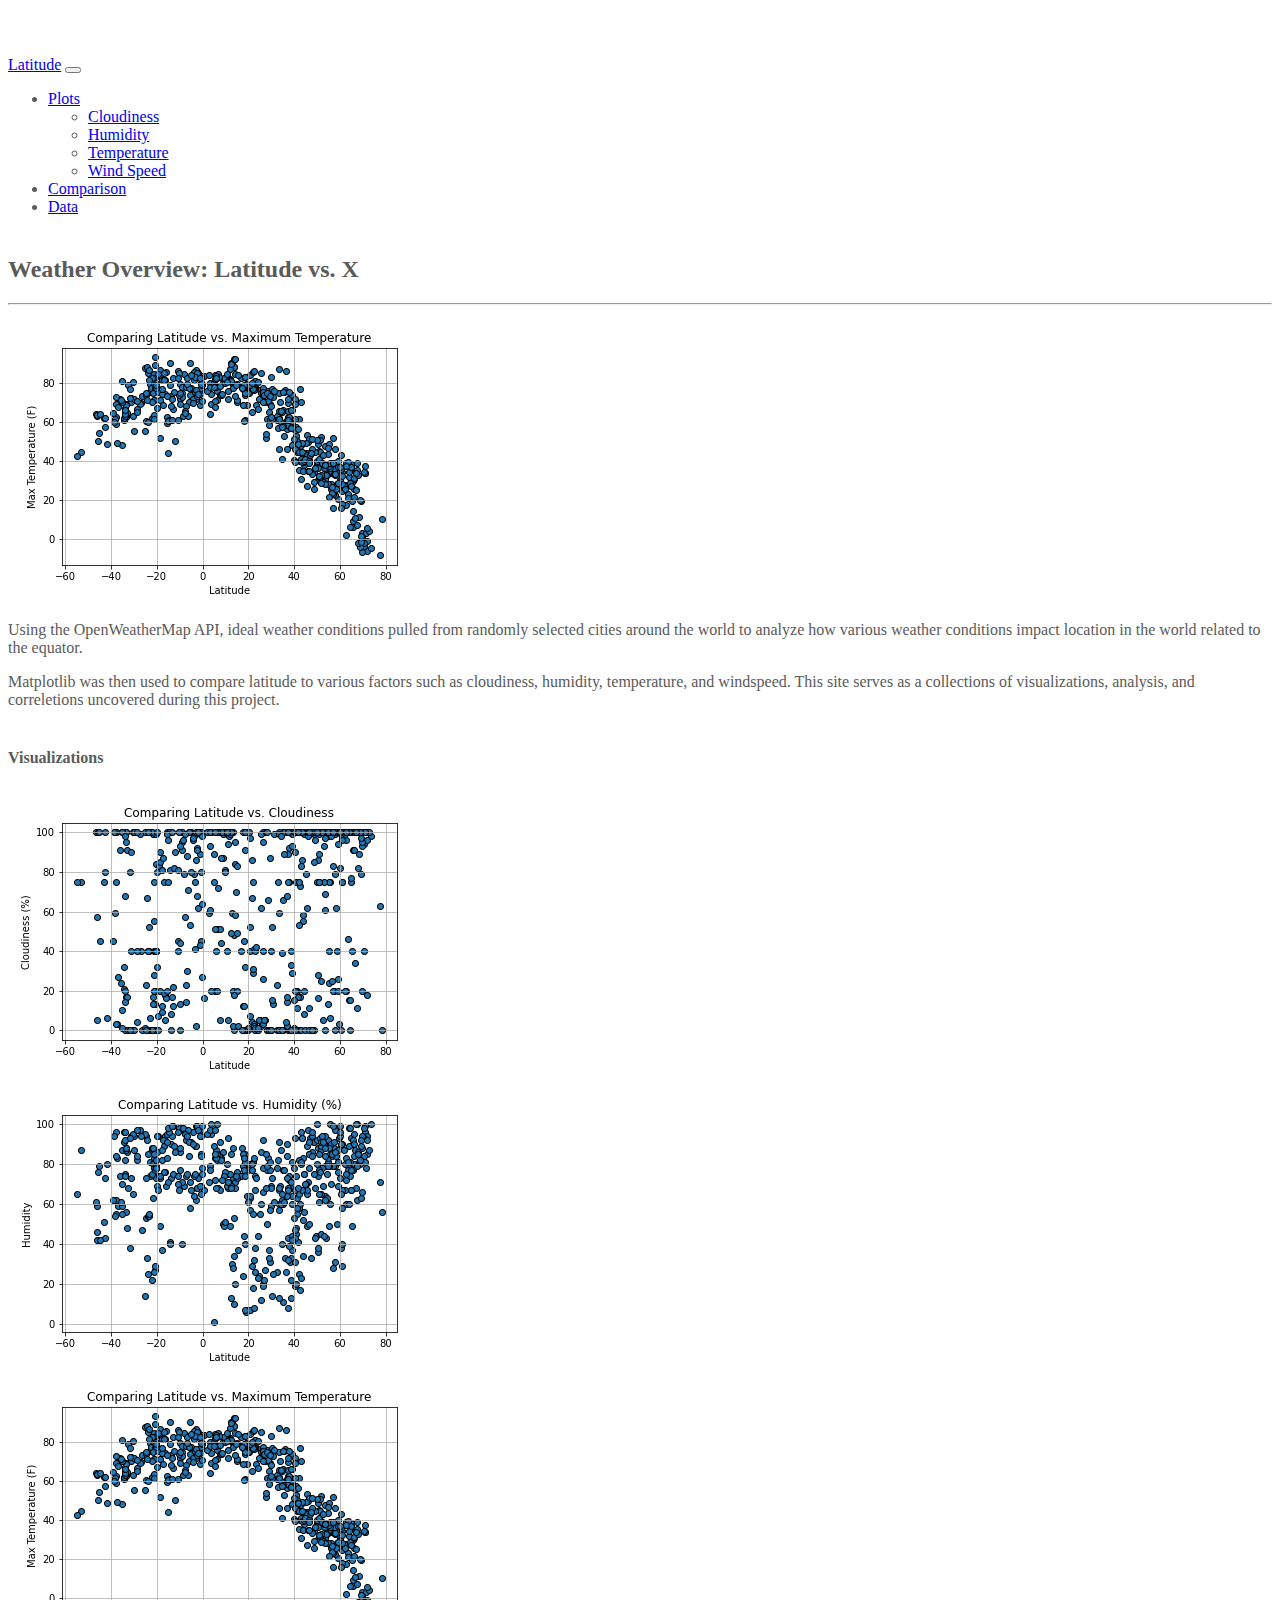
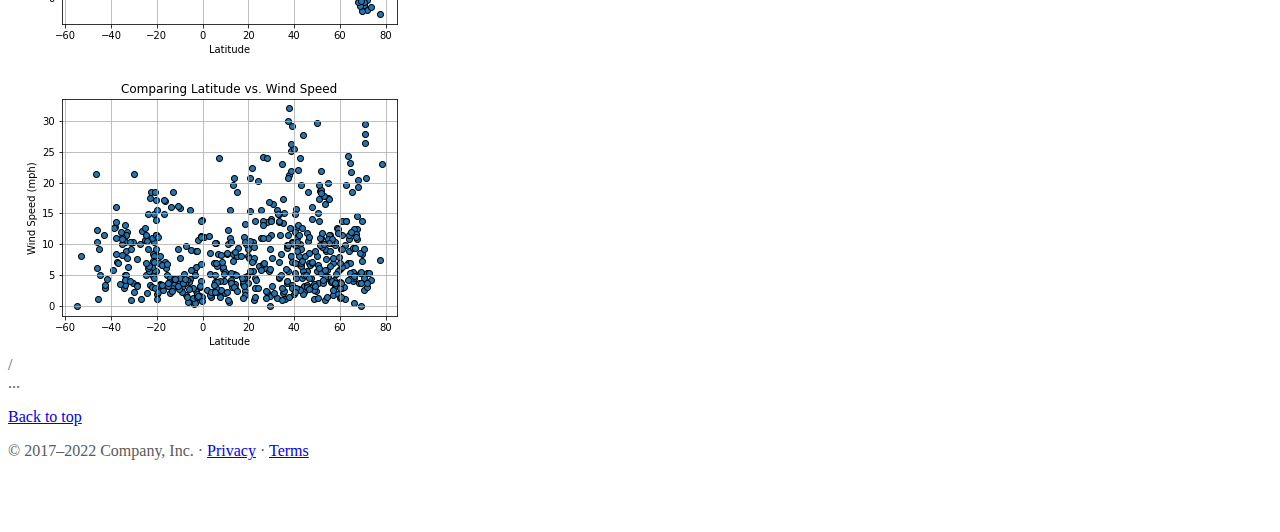
<file: index.html>
<!doctype html>
<html lang="en">
  <head>
    <meta charset="utf-8">
    <meta name="viewport" content="width=device-width, initial-scale=1">
    <meta name="description" content="">
    <meta name="author" content="Mark Otto, Jacob Thornton, and Bootstrap contributors">
    <meta name="generator" content="Hugo 0.98.0">
      <!-- Custom styles for this template -->
    <link href="carousel.css" rel="stylesheet">
    <title>Carousel Template · Bootstrap v5.2</title>

    <link rel="canonical" href="https://getbootstrap.com/docs/5.2/examples/carousel/">
  
<!-- CSS only -->
<link href="https://cdn.jsdelivr.net/npm/bootstrap@5.2.0-beta1/dist/css/bootstrap.min.css" rel="stylesheet" 
integrity="sha384-0evHe/X+R7YkIZDRvuzKMRqM+OrBnVFBL6DOitfPri4tjfHxaWutUpFmBp4vmVor" crossorigin="anonymous">

  </head>



  <body>
<header>
  <!-- <div class="container marketing"></div> -->
  <nav class="navbar navbar-expand-md navbar-dark fixed-top bg-success">
    <div class="container-fluid">
      <a class="navbar-brand" href="index.html">Latitude</a>
      <button class="navbar-toggler" type="button" data-bs-toggle="collapse" data-bs-target="#navbarCollapse" aria-controls="navbarCollapse" aria-expanded="false" aria-label="Toggle navigation">
        <span class="navbar-toggler-icon"></span>
      </button>
      <div class="collapse navbar-collapse" id="navbarCollapse">
        <ul class="navbar-nav ms-auto mb-2 mb-lg-0">



          <li class="nav-item dropdown">
            <a class="nav-link dropdown-toggle show" href="#" id="dropdown06" data-bs-toggle="dropdown" aria-expanded="true">Plots</a>
            <ul class="dropdown-menu" aria-labelledby="dropdown06" data-bs-popper="static">
              <li><a class="dropdown-item" href="cloudiness.html">Cloudiness</a></li>
              <li><a class="dropdown-item" href="humidity.html">Humidity</a></li>
              <li><a class="dropdown-item" href="temperature.html">Temperature</a></li>
              <li><a class="dropdown-item" href="windspeed.html">Wind Speed</a></li>
            </ul>
          </li>

          <li class="nav-item">
            <a class="nav-link" href="./comparison.html">Comparison</a>
          </li>

          <li class="nav-item">
            <a class="nav-link" href="./data.html">Data</a>
          </li>

          
        </ul>
      </div>
    </div>
  </nav>
</header>

<main>
  <!-- Marketing messaging and featurettes
  ================================================== -->
  <!-- Wrap the rest of the page in another container to center all the content. -->

  <div class="container marketing">

    <!-- Two columns of info  -->
    <div class="row mt-5">

      <!--Left column-->
      <div class="col-lg-7">
        
        <div class="row mt-3" style="margin: 40px; color: rgb(21, 94, 21);"></div>
        <h2 class="fw-normal">Weather Overview: Latitude vs. X</h2>
        <hr>
        <img src="./Static/Images/MaxTemp.png", class="img-fluid" alt="Max Temp">
        <p>Using the OpenWeatherMap API, ideal weather conditions pulled from randomly 
          selected cities around the world to analyze how various weather conditions impact
        location in the world related to the equator. </p>
        <p>Matplotlib was then used to compare 
        latitude to various factors such as cloudiness, humidity, temperature, and windspeed.
        This site serves as a collections of visualizations, analysis, and correletions uncovered 
        during this project.</p>
 
      </div>
 
      
      <!-- /Right Column -->
      <div class="col-lg-5">
        <div class="row">
          <div class="row mt-3" style="margin: 40px; color: rgb(21, 94, 21);"></div>
          <h4 class="fw-normal">Visualizations</h4>
          <div class="col-lg-6">
              <a href="cloudiness.html">
              <img src="./Static/Images/Cloudiness.png", class="img-fluid" alt="Cloudiness"> </a>
          </div>
          
          <div class="col-lg-6">
             <a href="humidity.html">
             <img src="./Static/Images/Humidity.png", class="img-fluid" alt="Humidity"> </a>
          </div>
        </div>
        
        <div class="row">
          <div class="col-lg-6">
              <a href="temperature.html">
              <img src="./Static/Images/MaxTemp.png", class="img-fluid" alt="Max Temperature"> </a>
          </div>
          
          <div class="col-lg-6">
             <a href="windspeed.html">
             <img src="./Static/Images/WindSpeed.png", class="img-fluid" alt="Wind Speed"> </a>
          </div>
        </div>
     
    </div>

  </div>


  </div>/ <!--.container--> 


  <!-- FOOTER -->


  <footer class="container">
    <div class="sticky-bottom">...</div>
    <p class="float-end"><a href="#">Back to top</a></p>
    <p>&copy; 2017–2022 Company, Inc. &middot; <a href="#">Privacy</a> &middot; <a href="#">Terms</a></p>
    
  
  </footer>
</main>


    <script src="	https://cdn.jsdelivr.net/npm/bootstrap@5.2.0-beta1/dist/js/bootstrap.bundle.min.js"></script>

      
  </body>
</html>
</file>
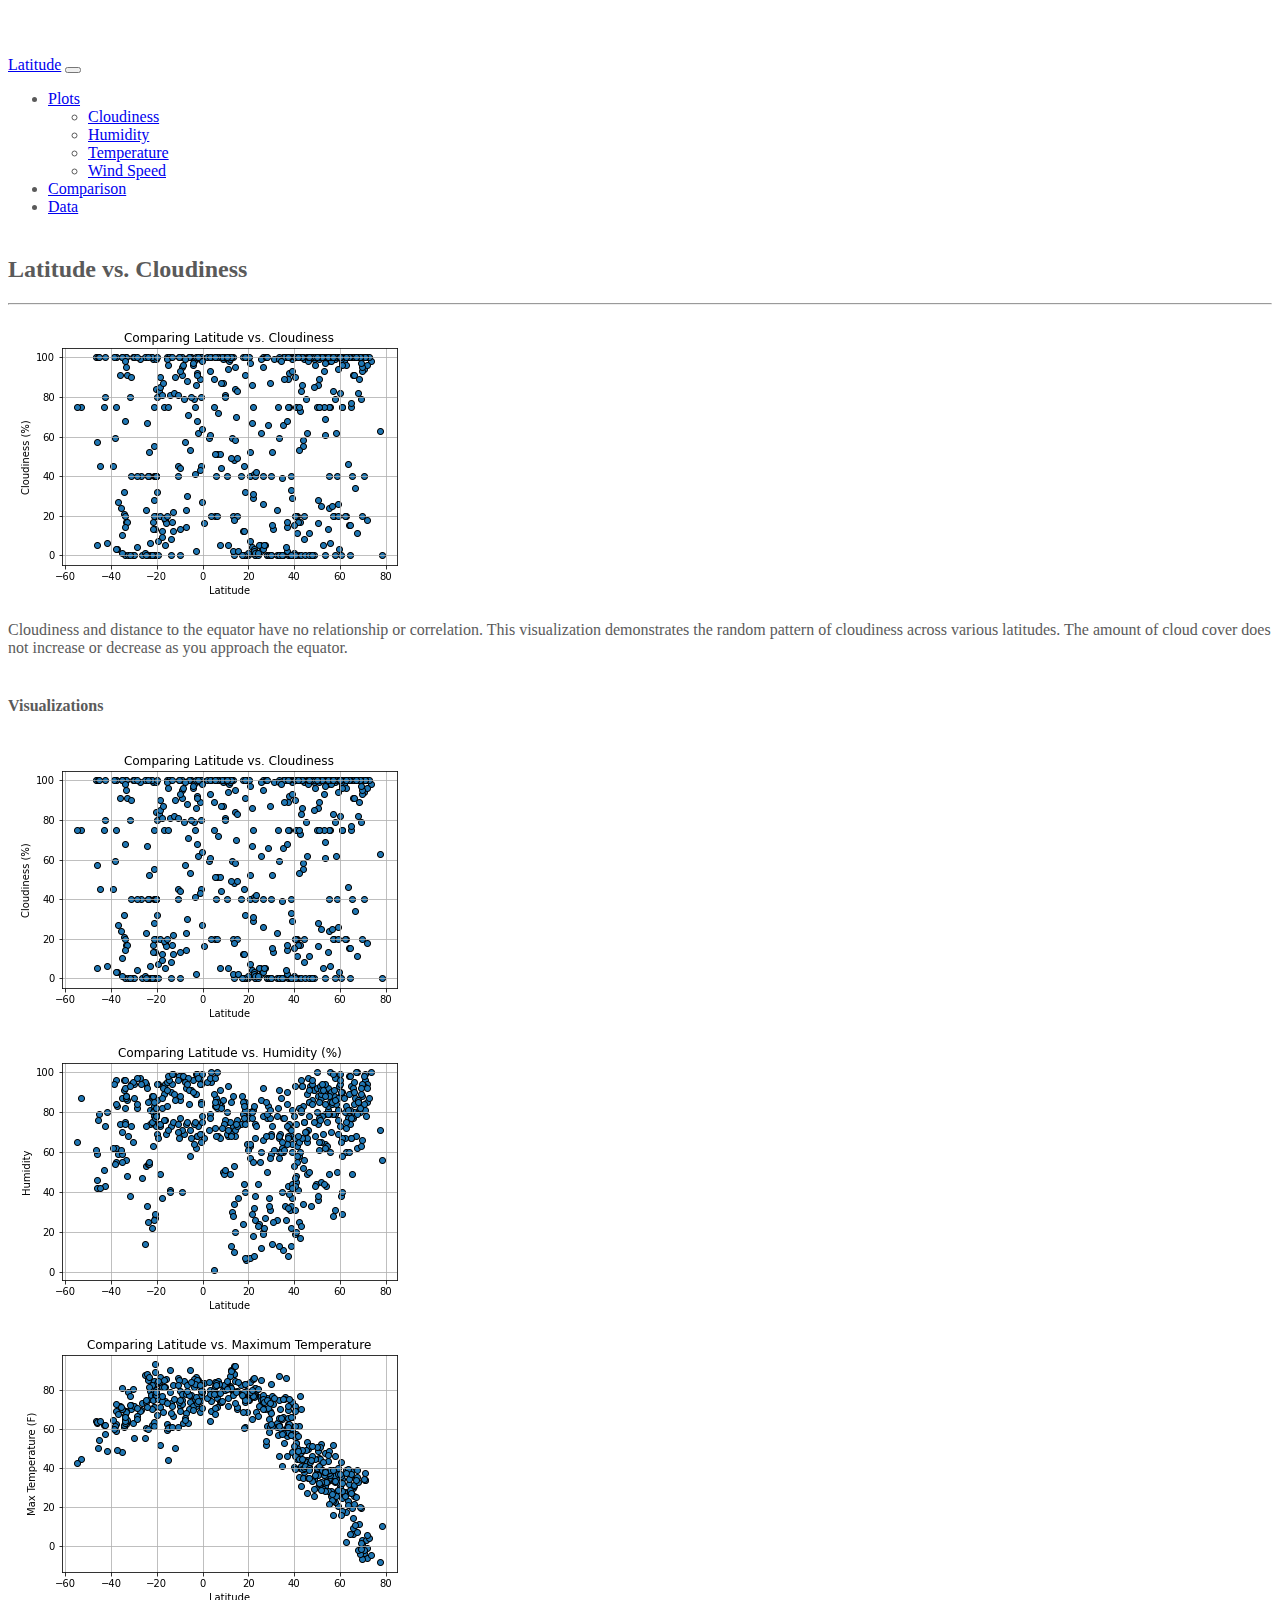
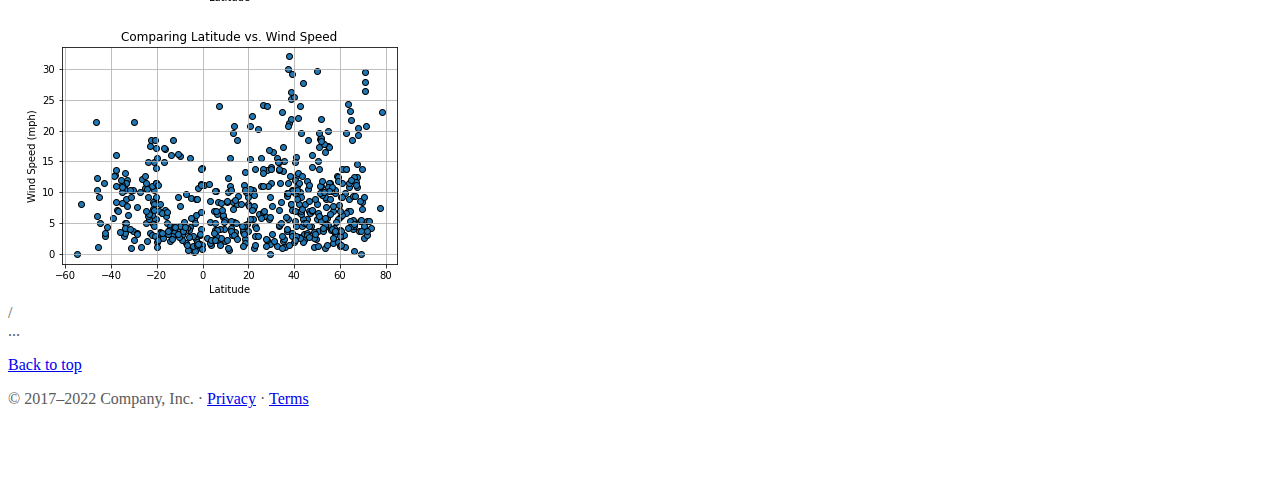
<file: cloudiness.html>
<!doctype html>
<html lang="en">
  <head>
    <meta charset="utf-8">
    <meta name="viewport" content="width=device-width, initial-scale=1">
    <meta name="description" content="">
    <meta name="author" content="Mark Otto, Jacob Thornton, and Bootstrap contributors">
    <meta name="generator" content="Hugo 0.98.0">
      <!-- Custom styles for this template -->
    <link href="carousel.css" rel="stylesheet">
    <title>Carousel Template · Bootstrap v5.2</title>

    <link rel="canonical" href="https://getbootstrap.com/docs/5.2/examples/carousel/">
  
<!-- CSS only -->
<link href="https://cdn.jsdelivr.net/npm/bootstrap@5.2.0-beta1/dist/css/bootstrap.min.css" rel="stylesheet" 
integrity="sha384-0evHe/X+R7YkIZDRvuzKMRqM+OrBnVFBL6DOitfPri4tjfHxaWutUpFmBp4vmVor" crossorigin="anonymous">

  </head>



  <body>
<header>
  <!-- <div class="container marketing"></div> -->
  <nav class="navbar navbar-expand-md navbar-dark fixed-top bg-success">
    <div class="container-fluid">
      <a class="navbar-brand" href="index.html">Latitude</a>
      <button class="navbar-toggler" type="button" data-bs-toggle="collapse" data-bs-target="#navbarCollapse" aria-controls="navbarCollapse" aria-expanded="false" aria-label="Toggle navigation">
        <span class="navbar-toggler-icon"></span>
      </button>
      <div class="collapse navbar-collapse" id="navbarCollapse">
        <ul class="navbar-nav ms-auto mb-2 mb-lg-0">



          <li class="nav-item dropdown">
            <a class="nav-link dropdown-toggle show" href="#" id="dropdown06" data-bs-toggle="dropdown" aria-expanded="true">Plots</a>
            <ul class="dropdown-menu" aria-labelledby="dropdown06" data-bs-popper="static">
              <li><a class="dropdown-item" href="cloudiness.html">Cloudiness</a></li>
              <li><a class="dropdown-item" href="humidity.html">Humidity</a></li>
              <li><a class="dropdown-item" href="temperature.html">Temperature</a></li>
              <li><a class="dropdown-item" href="windspeed.html">Wind Speed</a></li>
            </ul>
          </li>

          <li class="nav-item">
            <a class="nav-link" href="./comparison.html">Comparison</a>
          </li>

          <li class="nav-item">
            <a class="nav-link" href="./data.html">Data</a>
          </li>

          
        </ul>
      </div>
    </div>
  </nav>
</header>

<main>
  <!-- Marketing messaging and featurettes
  ================================================== -->
  <!-- Wrap the rest of the page in another container to center all the content. -->

  <div class="container marketing">

    <!-- Two columns of info  -->
    <div class="row mt-5">

      <!--Left column-->
      <div class="col-lg-7">
        
        <div class="row mt-3" style="margin: 40px; color: rgb(21, 94, 21);"></div>
        <h2 class="fw-normal">Latitude vs. Cloudiness</h2>
        <hr>
        <img src="./Static/Images/Cloudiness.png", class="img-fluid" alt="Cloudiness">
        <p>Cloudiness and distance to the equator have no relationship or correlation. 
            This visualization demonstrates the random pattern of cloudiness across various latitudes. 
            The amount of cloud cover does not increase or decrease as you approach the equator.</p>
 
      </div>
 
      
      <!-- /Right Column -->
      <div class="col-lg-5">
        <div class="row mt-3" style="margin: 40px; color: rgb(21, 94, 21);"></div>
        <div class="row">
          <h4 class="fw-normal">Visualizations</h4>
          <div class="col-lg-6">
              <a href="cloudiness.html">
              <img src="./Static/Images/Cloudiness.png", class="img-fluid" alt="Cloudiness"> </a>
          </div>
          
          <div class="col-lg-6">
             <a href="humidity.html">
             <img src="./Static/Images/Humidity.png", class="img-fluid" alt="Humidity"> </a>
          </div>
        </div>
        
        <div class="row">
          <div class="col-lg-6">
              <a href="temperature.html">
              <img src="./Static/Images/MaxTemp.png", class="img-fluid" alt="Max Temperature"> </a>
          </div>
          
          <div class="col-lg-6">
             <a href="windspeed.html">
             <img src="./Static/Images/WindSpeed.png", class="img-fluid" alt="Wind Speed"> </a>
          </div>
        </div>
     
    </div>

  </div>


  </div>/ <!--.container--> 


  <!-- FOOTER -->


  <footer class="container">
    <div class="sticky-bottom">...</div>
    <p class="float-end"><a href="#">Back to top</a></p>
    <p>&copy; 2017–2022 Company, Inc. &middot; <a href="#">Privacy</a> &middot; <a href="#">Terms</a></p>
    
  
  </footer>
</main>


    <script src="	https://cdn.jsdelivr.net/npm/bootstrap@5.2.0-beta1/dist/js/bootstrap.bundle.min.js"></script>

      
  </body>
</html>
</file>
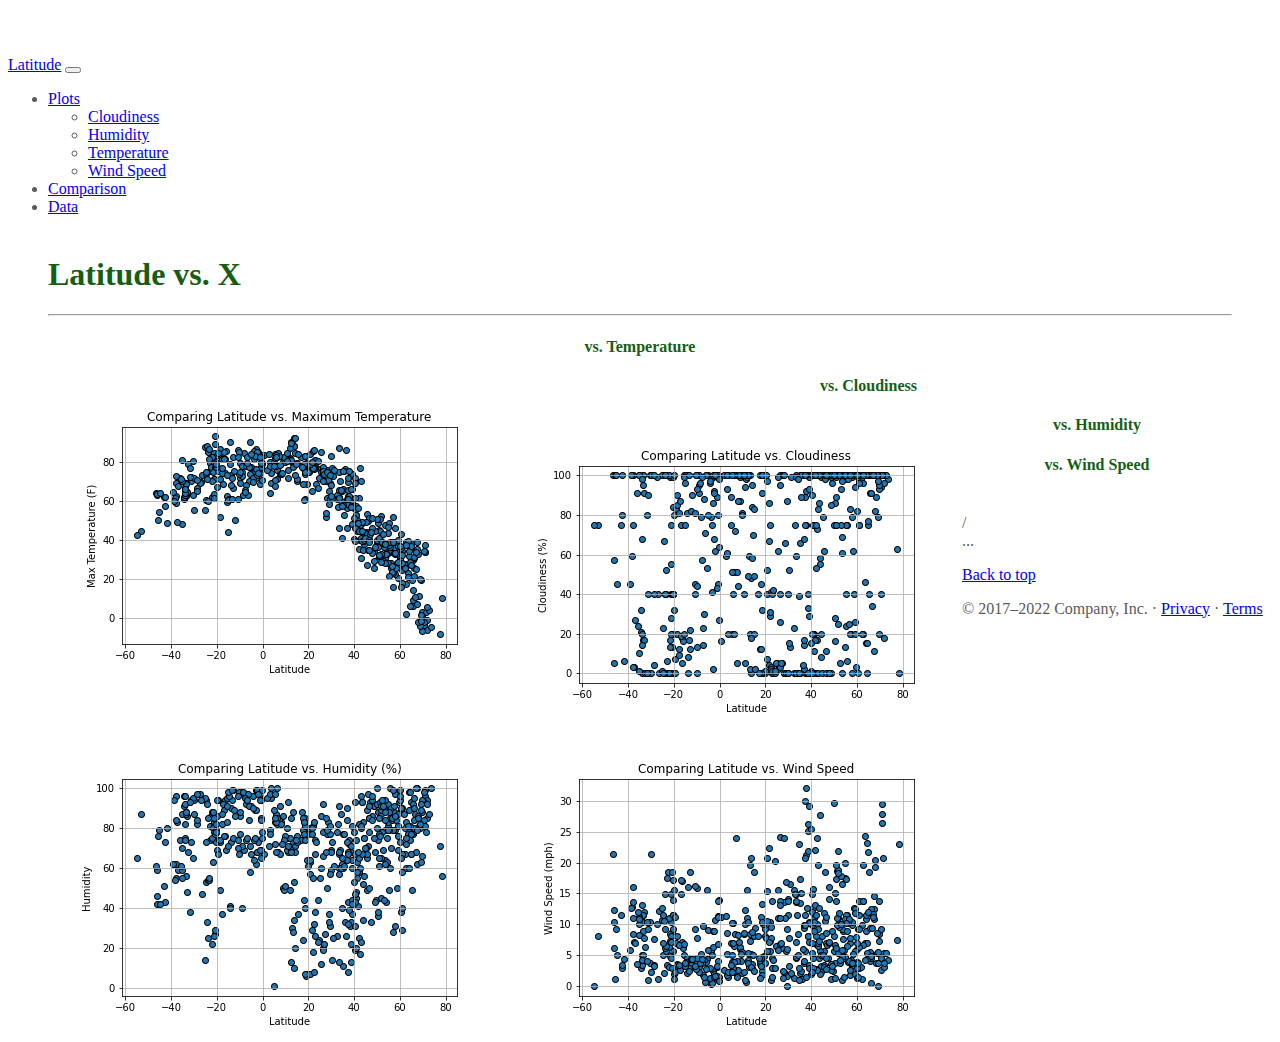
<file: comparison.html>
<!doctype html>
<html lang="en">
  <head>
    <meta charset="utf-8">
    <meta name="viewport" content="width=device-width, initial-scale=1">
    <meta name="description" content="">
    <meta name="author" content="Mark Otto, Jacob Thornton, and Bootstrap contributors">
    <meta name="generator" content="Hugo 0.98.0">
      <!-- Custom styles for this template -->
    <link href="carousel.css" rel="stylesheet">
    <title>Carousel Template · Bootstrap v5.2</title>

    <link rel="canonical" href="https://getbootstrap.com/docs/5.2/examples/carousel/">
  
<!-- CSS only -->
<link href="https://cdn.jsdelivr.net/npm/bootstrap@5.2.0-beta1/dist/css/bootstrap.min.css" rel="stylesheet" 
integrity="sha384-0evHe/X+R7YkIZDRvuzKMRqM+OrBnVFBL6DOitfPri4tjfHxaWutUpFmBp4vmVor" crossorigin="anonymous">

  </head>



  <body>
<header>
  <!-- <div class="container marketing"></div> -->
  <nav class="navbar navbar-expand-md navbar-dark fixed-top bg-success">
    <div class="container-fluid">
      <a class="navbar-brand" href="index.html">Latitude</a>
      <button class="navbar-toggler" type="button" data-bs-toggle="collapse" data-bs-target="#navbarCollapse" aria-controls="navbarCollapse" aria-expanded="false" aria-label="Toggle navigation">
        <span class="navbar-toggler-icon"></span>
      </button>
      <div class="collapse navbar-collapse" id="navbarCollapse">
        <ul class="navbar-nav ms-auto mb-2 mb-lg-0">



          <li class="nav-item dropdown">
            <a class="nav-link dropdown-toggle show" href="#" id="dropdown06" data-bs-toggle="dropdown" aria-expanded="true">Plots</a>
            <ul class="dropdown-menu" aria-labelledby="dropdown06" data-bs-popper="static">
              <li><a class="dropdown-item" href="cloudiness.html">Cloudiness</a></li>
              <li><a class="dropdown-item" href="humidity.html">Humidity</a></li>
              <li><a class="dropdown-item" href="temperature.html">Temperature</a></li>
              <li><a class="dropdown-item" href="windspeed.html">Wind Speed</a></li>
            </ul>
          </li>

          <li class="nav-item">
            <a class="nav-link" href="./comparison.html">Comparison</a>
          </li>

          <li class="nav-item">
            <a class="nav-link" href="./data.html">Data</a>
          </li>

          
        </ul>
      </div>
    </div>
  </nav>
</header>

<main>
  <!-- Marketing messaging and featurettes
  ================================================== -->
  <!-- Wrap the rest of the page in another container to center all the content. -->

  <div class="container marketing">

    <!-- Two columns of info  -->
    <div class="row mt-5" style="margin: 40px; color: rgb(21, 94, 21);">
      <div class="row mt-3" style="margin: 40px; color: rgb(21, 94, 21);"></div>
      <h1 class="fw-normal">Latitude vs. X</h1>
        <hr>
        
          
        

      <!--Left column-->
      <div class="col-lg-6">

        <h4 class="fw-normal" style="text-align: center;"> vs. Temperature</h4>
        <a href="temperature.html">
        <img style="float: left; padding: 15px 5px 10px 20px;" src="./Static/Images/MaxTemp.png", class="img-fluid" alt="Max Temp"> </a>
       
      </div>

 
      <div class="col-lg-6">
        
        <h4 class="fw-normal" style="text-align: center;"> vs. Cloudiness</h4>
        <a href="cloudiness.html">
        <img style="float: left; padding: 15px 5px 10px 20px;" src="./Static/Images/Cloudiness.png", class="img-fluid" alt="Cloudiness"></a>
       
      </div>
      
    


      <div class="col-lg-6">
        

        <h4 class="fw-normal" style="text-align: center;">vs. Humidity</h4>
        <a href="humidity.html">
        <img style="float: left; padding: 15px 5px 10px 20px;" src="./Static/Images/Humidity.png", class="img-fluid" alt="Humidity"></a>
       
      </div>

 
      <div class="col-lg-6">
        <h4 class="fw-normal" style="text-align: center;">vs. Wind Speed</h4>
        <a href="windspeed.html">
        <img style="float: left; padding: 15px 5px 10px 20px;" src="./Static/Images/WindSpeed.png", class="img-fluid" alt="WindSpeed"></a>
       
      </div>


     
    </div>



  </div>/ <!--.container--> 


  <!-- FOOTER -->


  <footer class="container">
    <div class="sticky-bottom">...</div>
    <p class="float-end"><a href="#">Back to top</a></p>
    <p>&copy; 2017–2022 Company, Inc. &middot; <a href="#">Privacy</a> &middot; <a href="#">Terms</a></p>
    
  
  </footer>
</main>


    <script src="	https://cdn.jsdelivr.net/npm/bootstrap@5.2.0-beta1/dist/js/bootstrap.bundle.min.js"></script>

      
  </body>
</html>
</file>
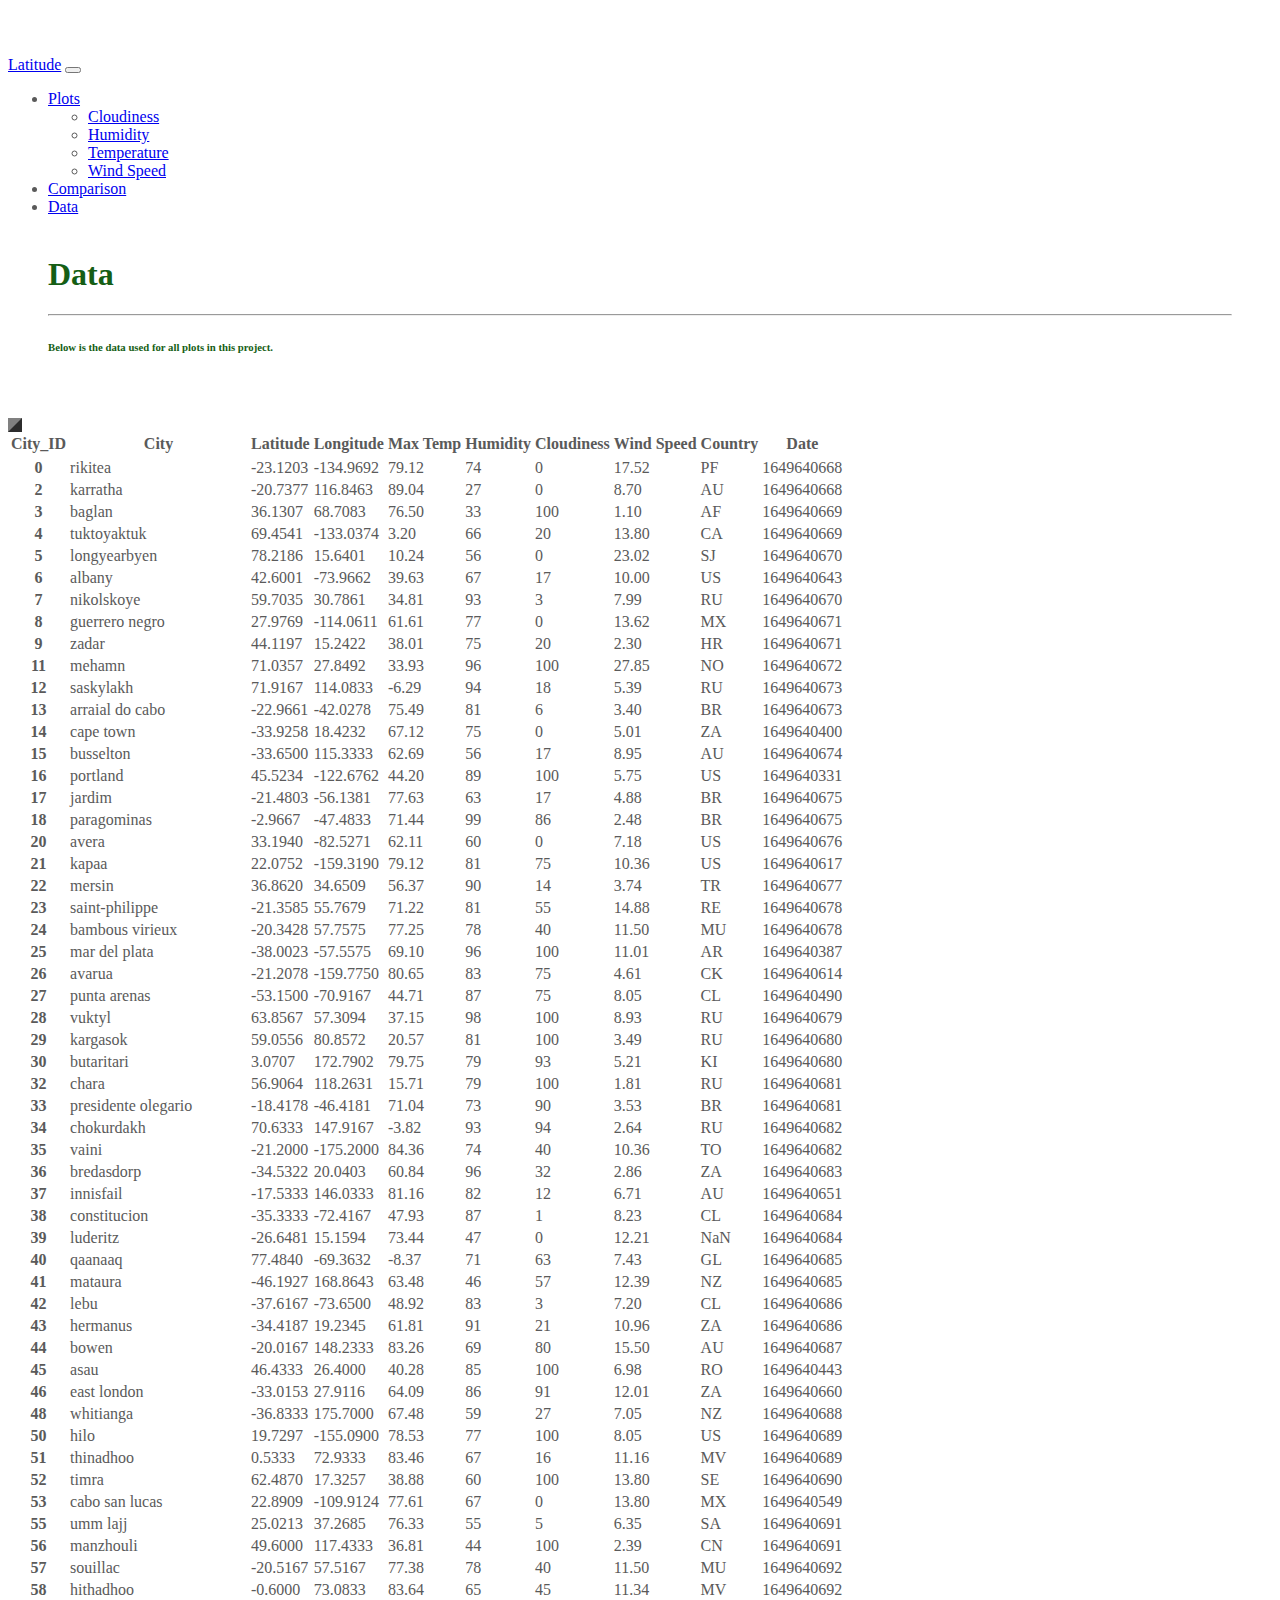
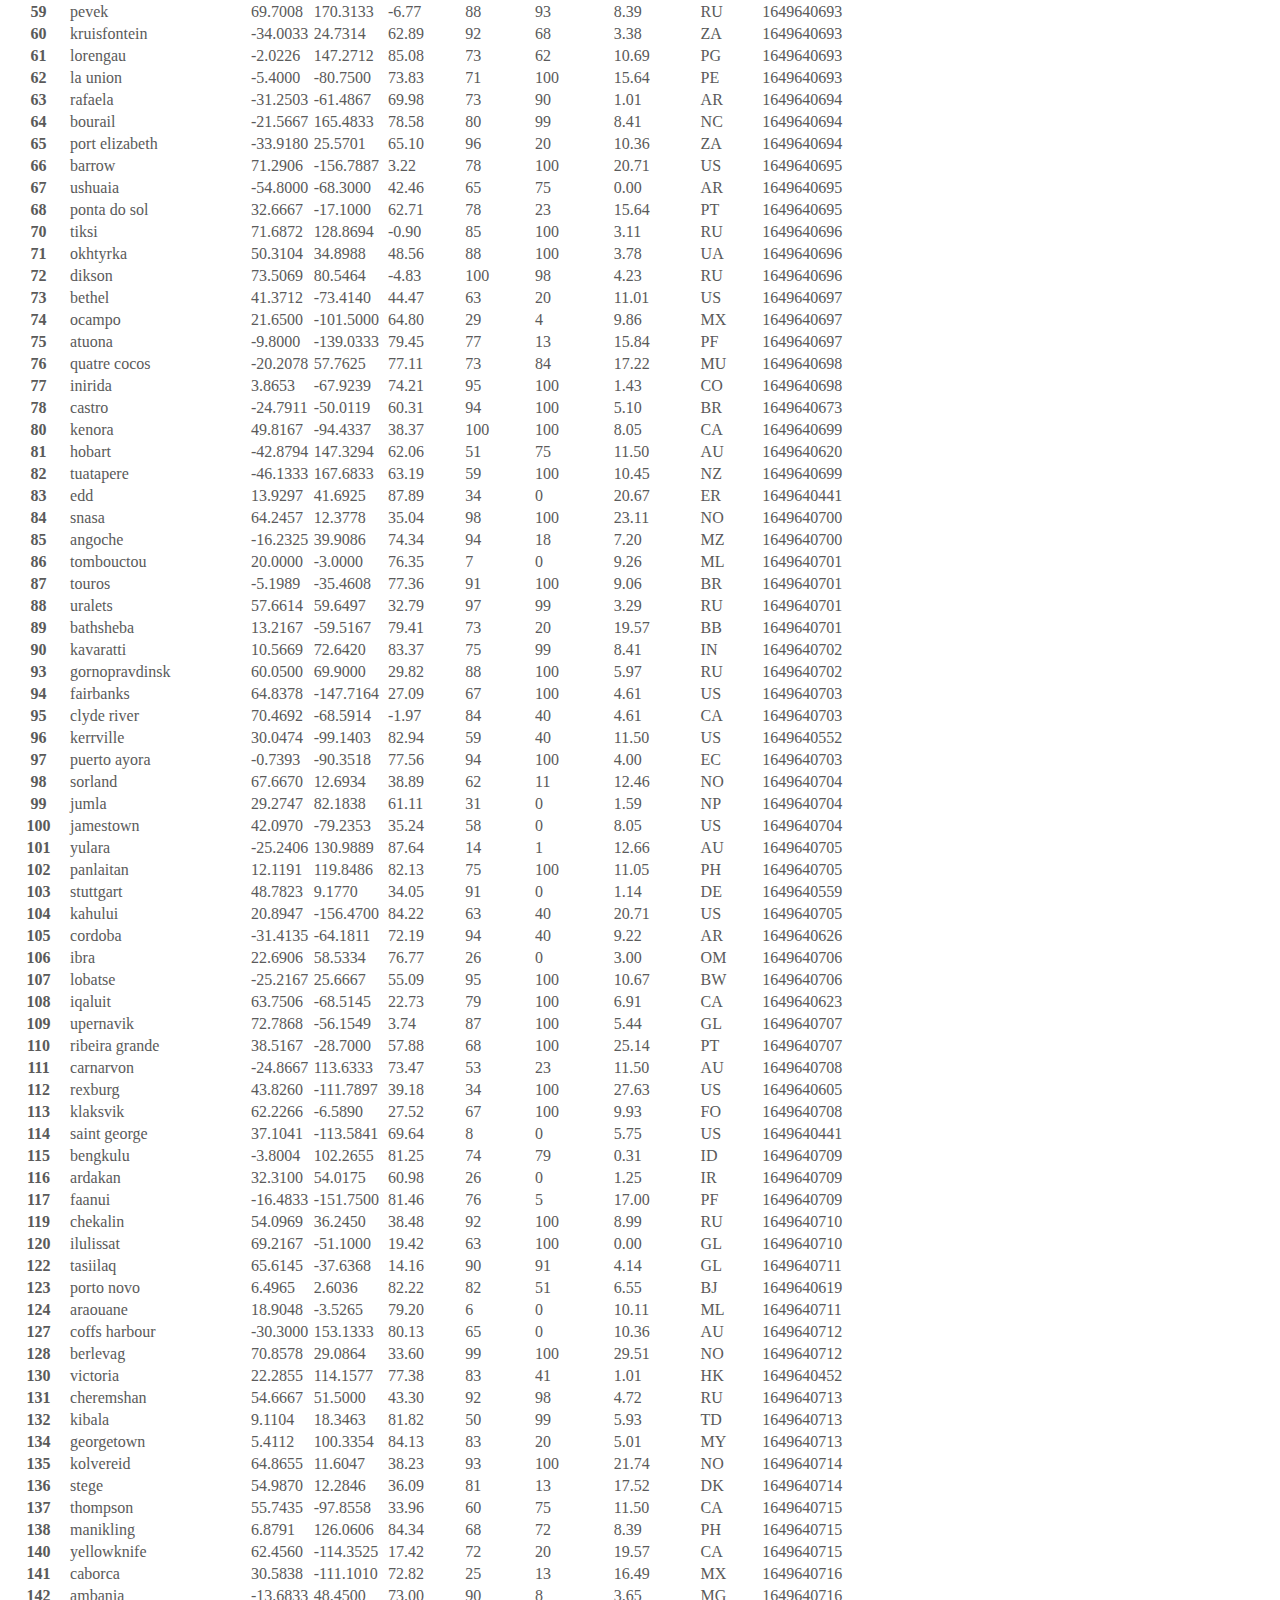
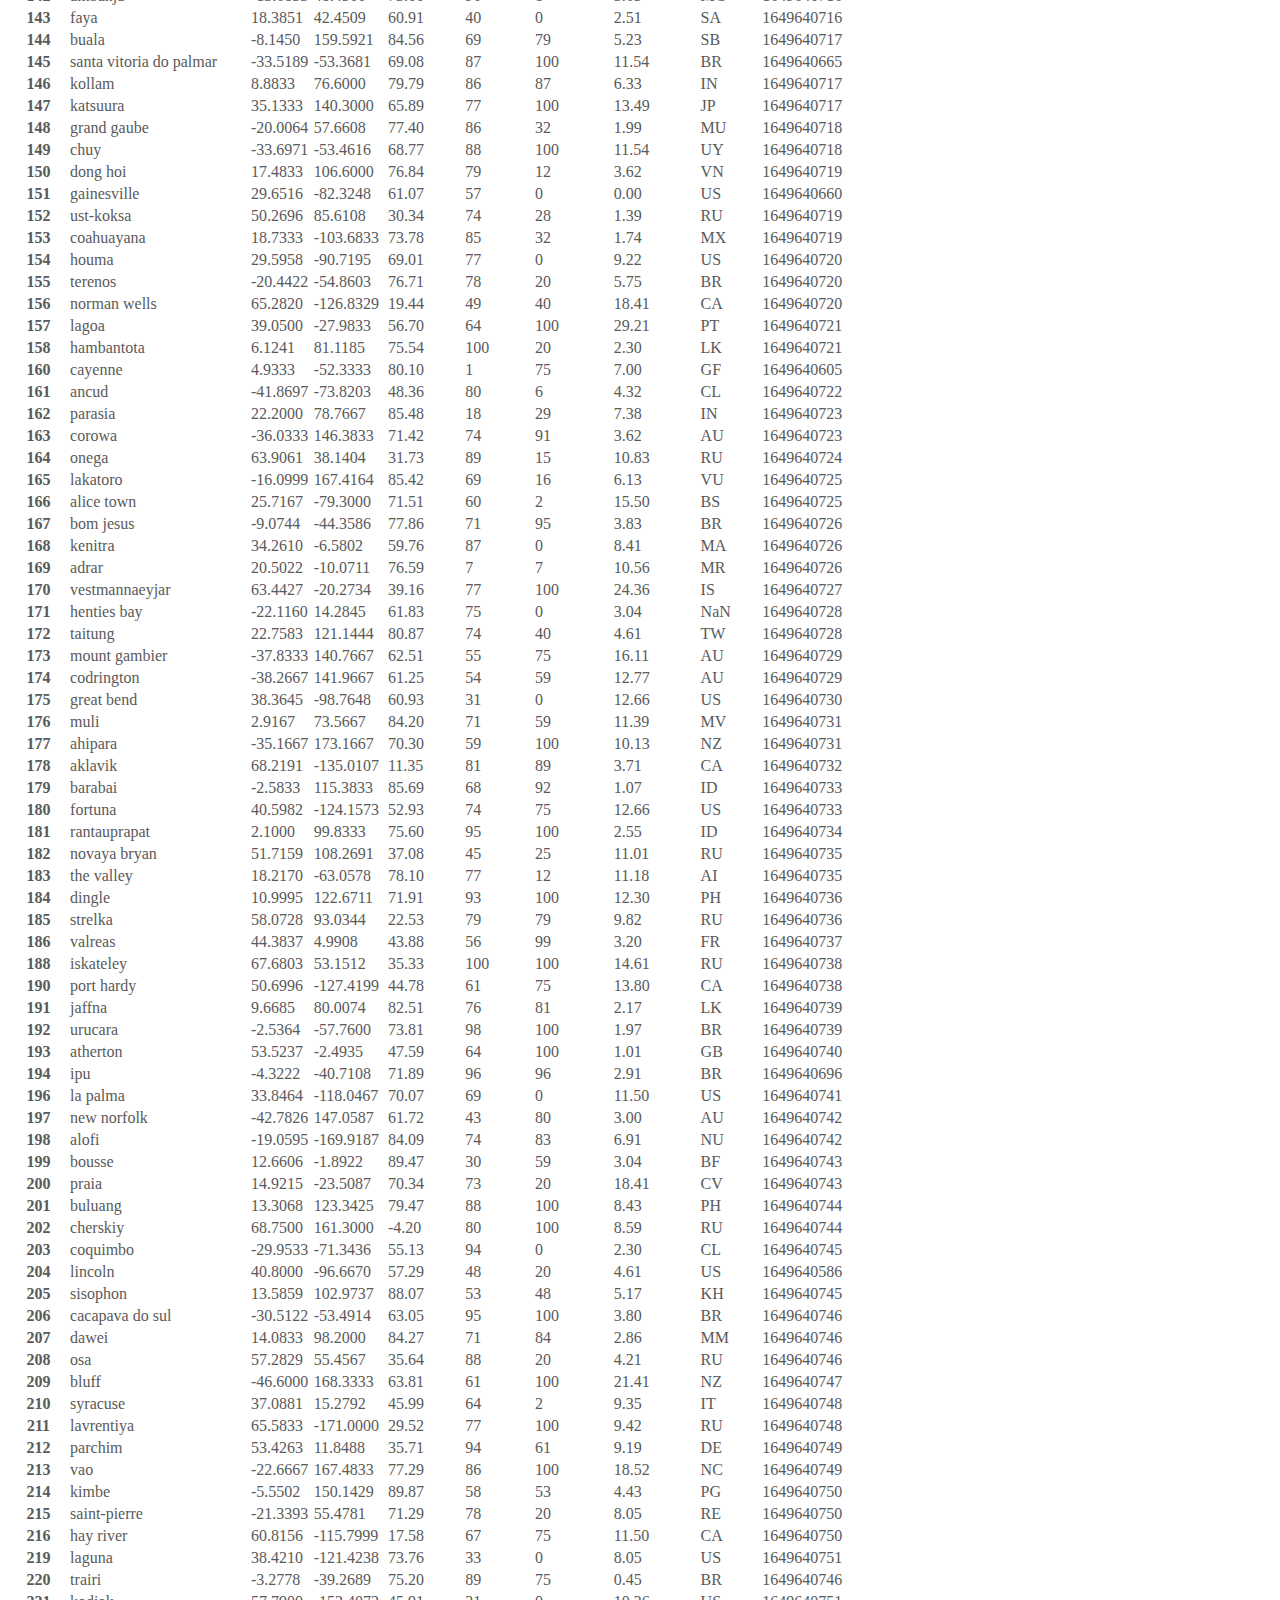
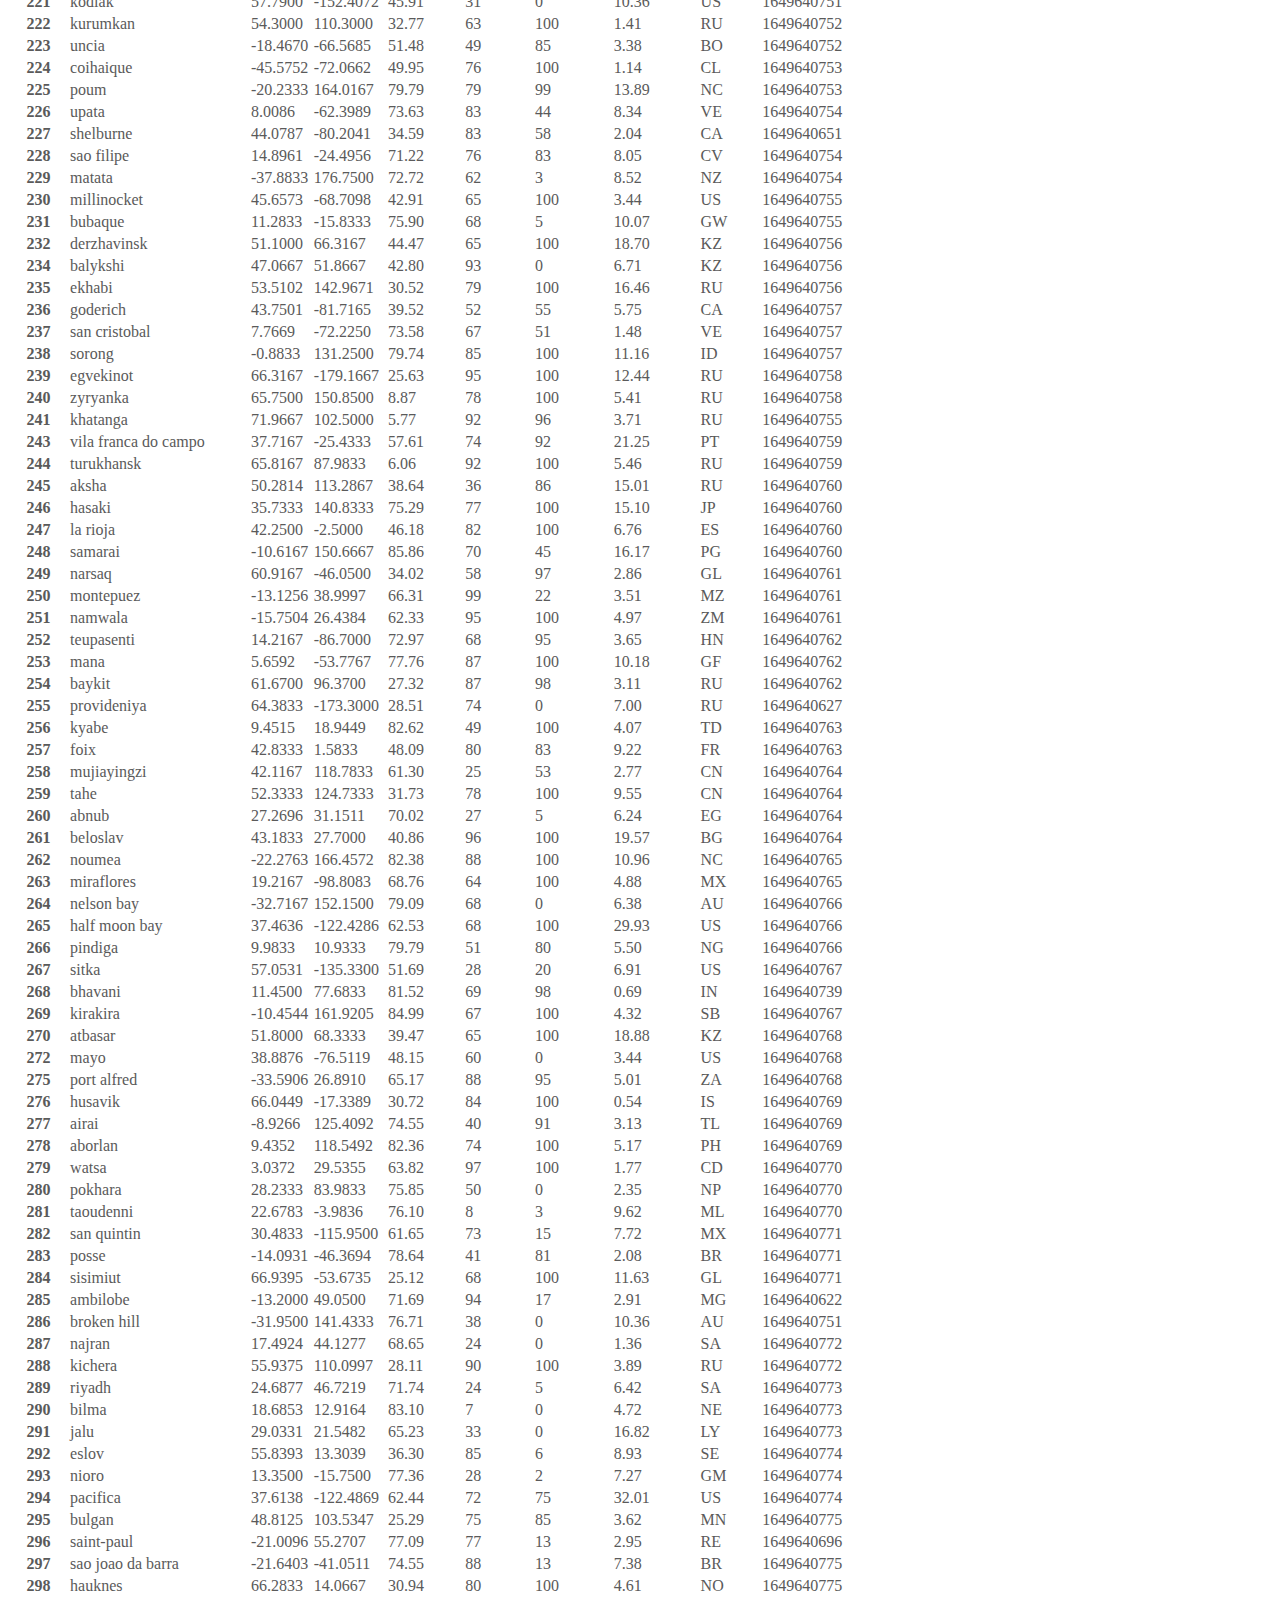
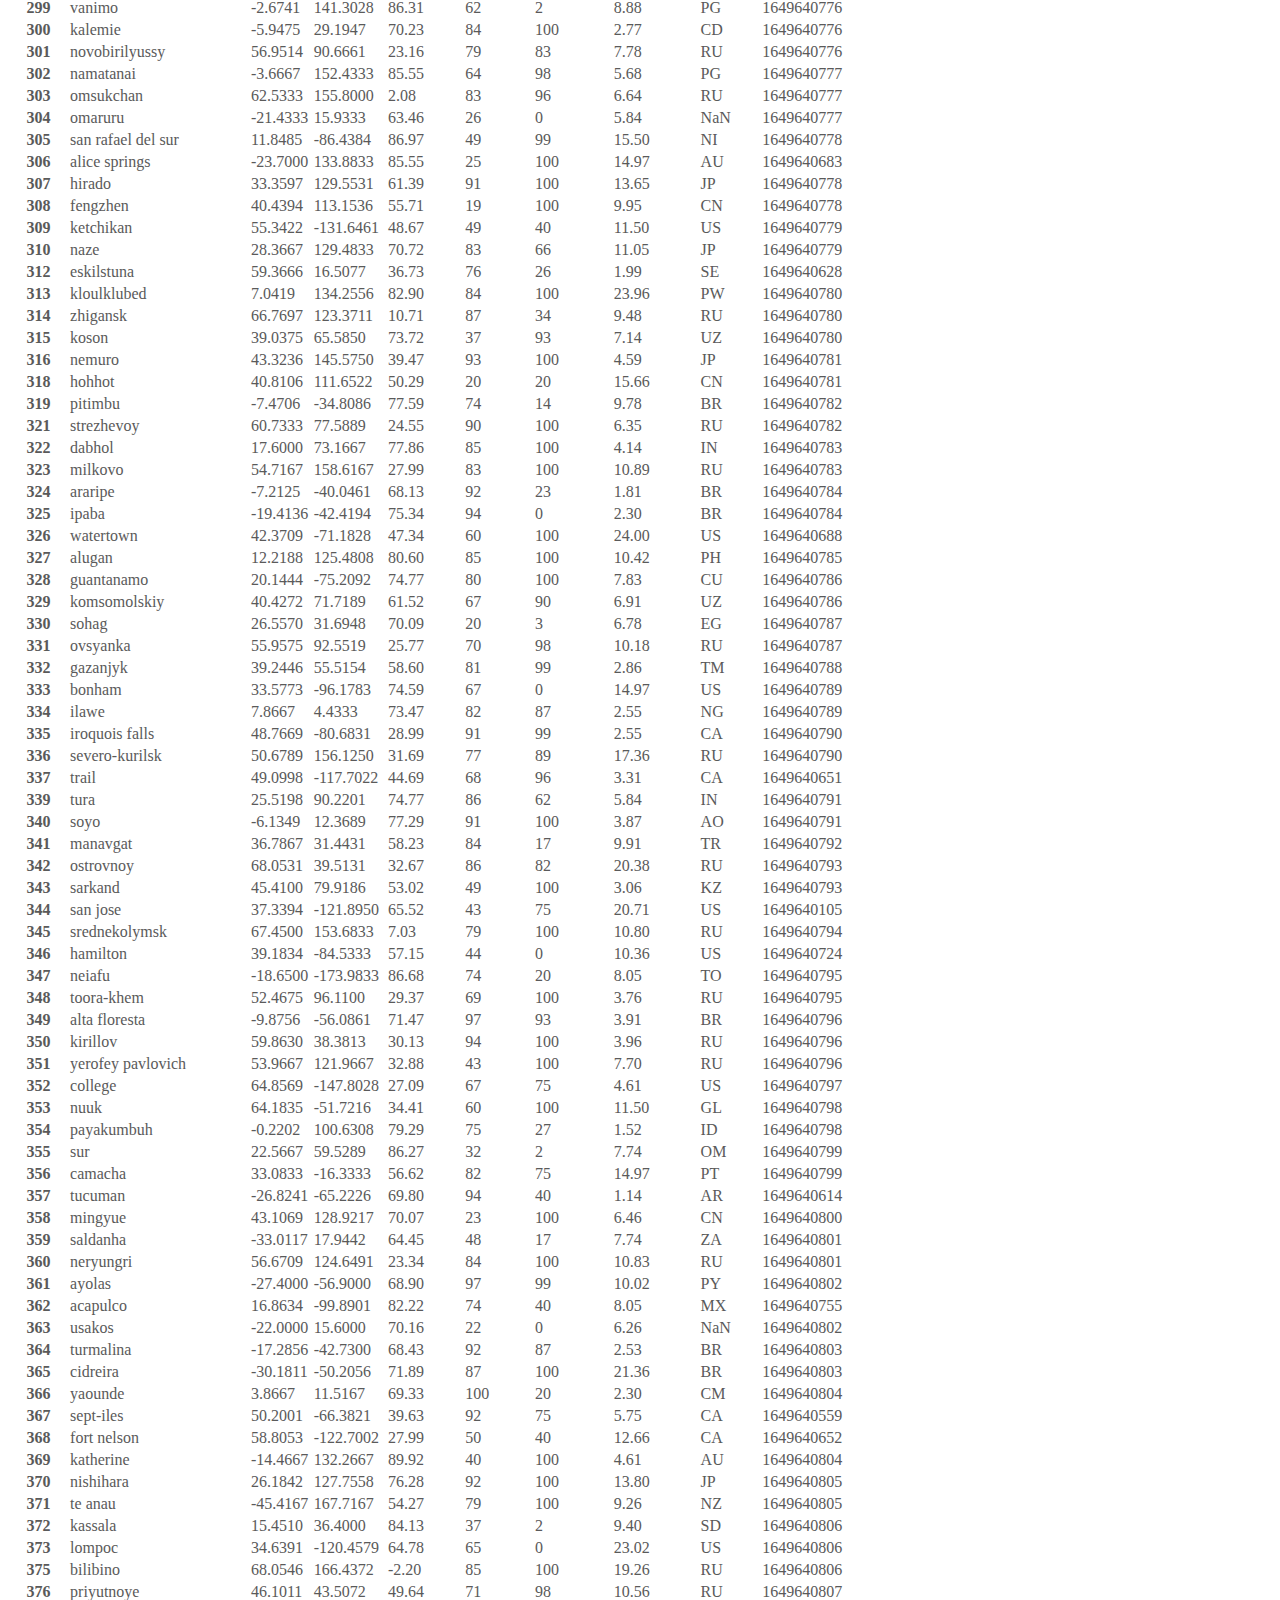
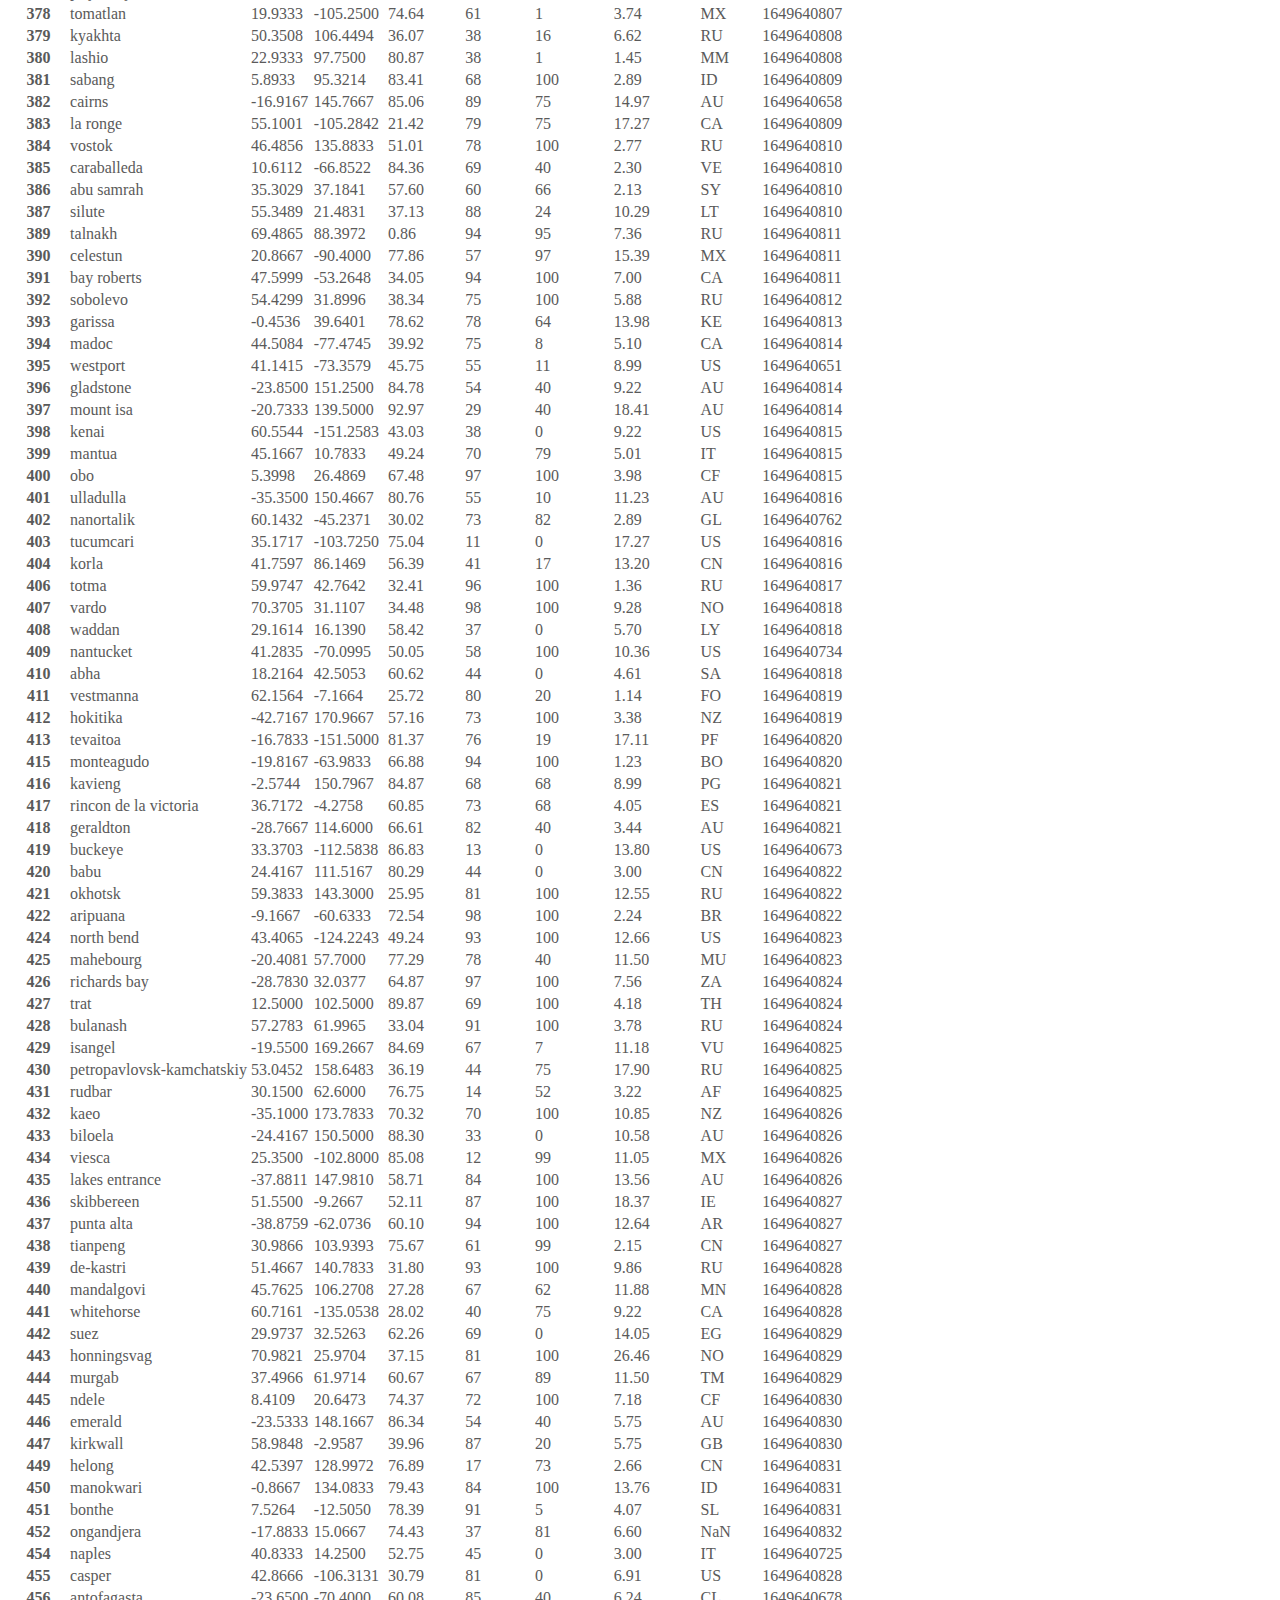
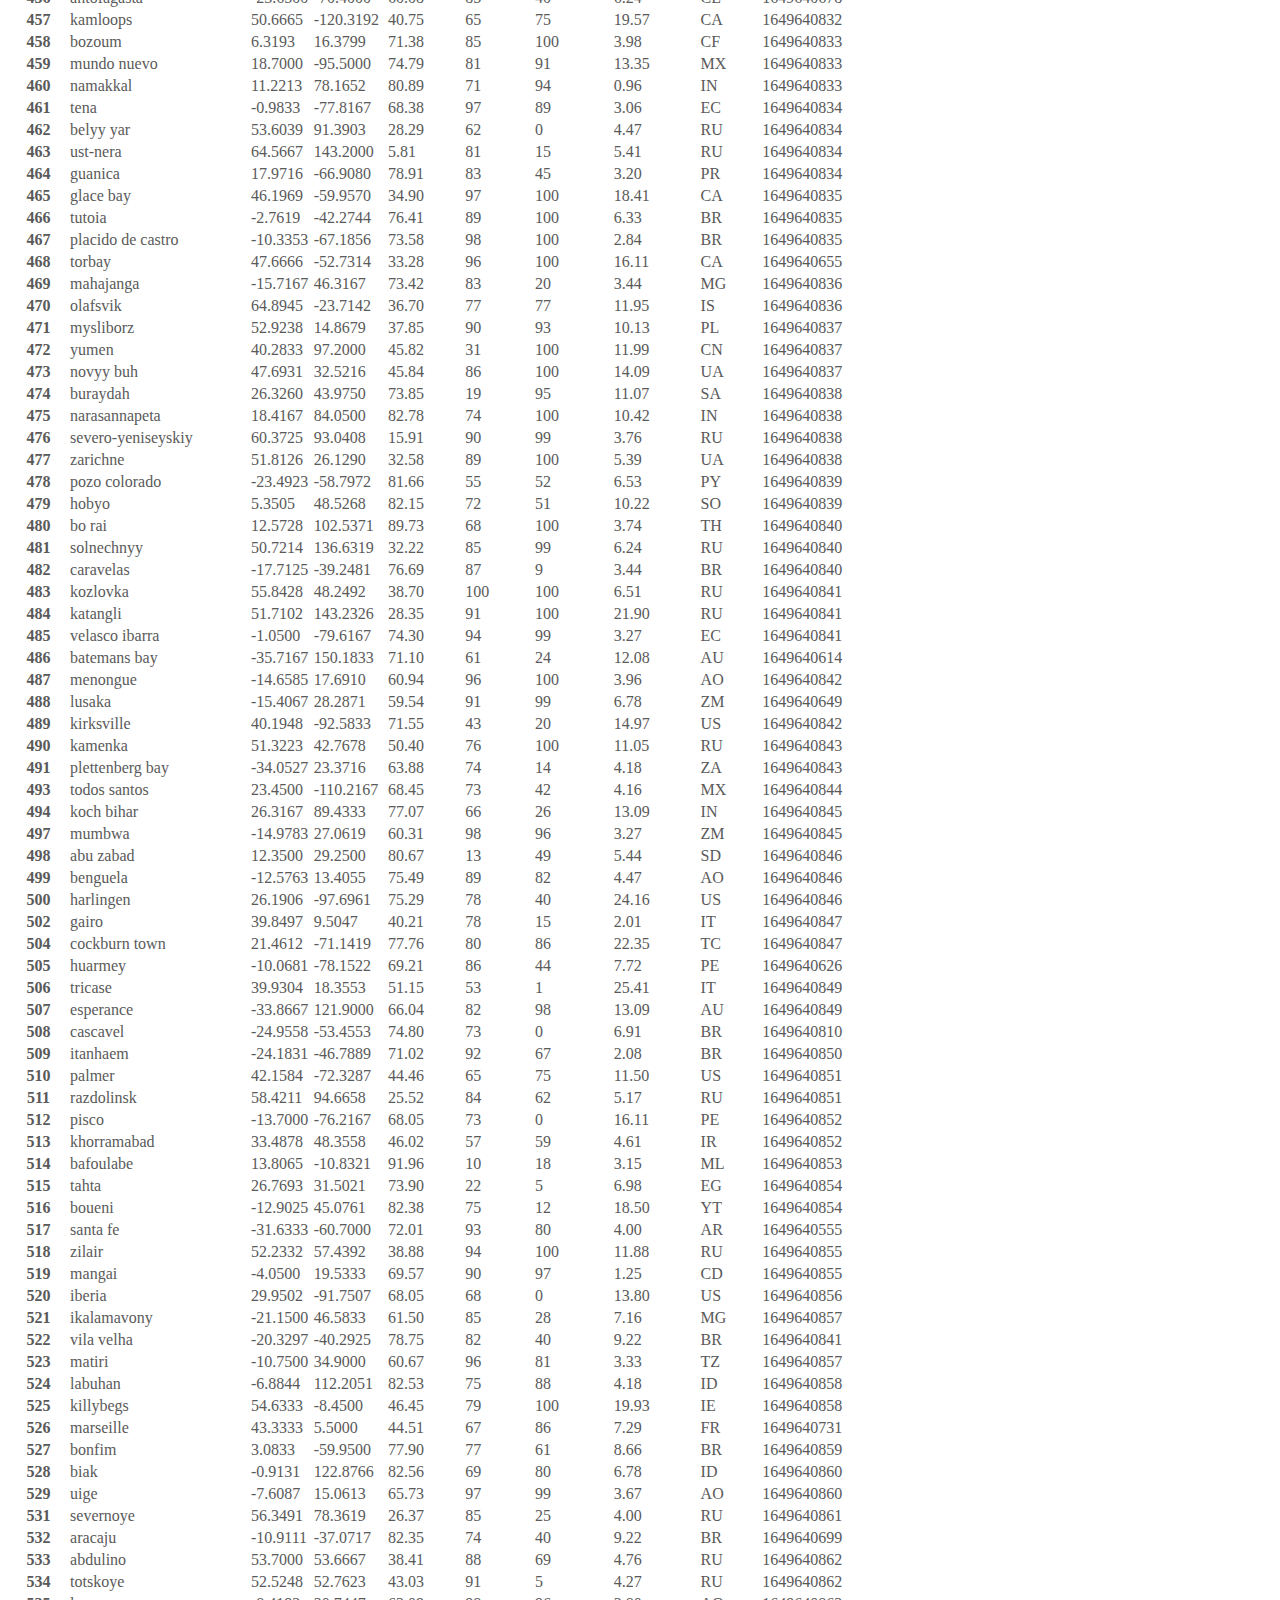
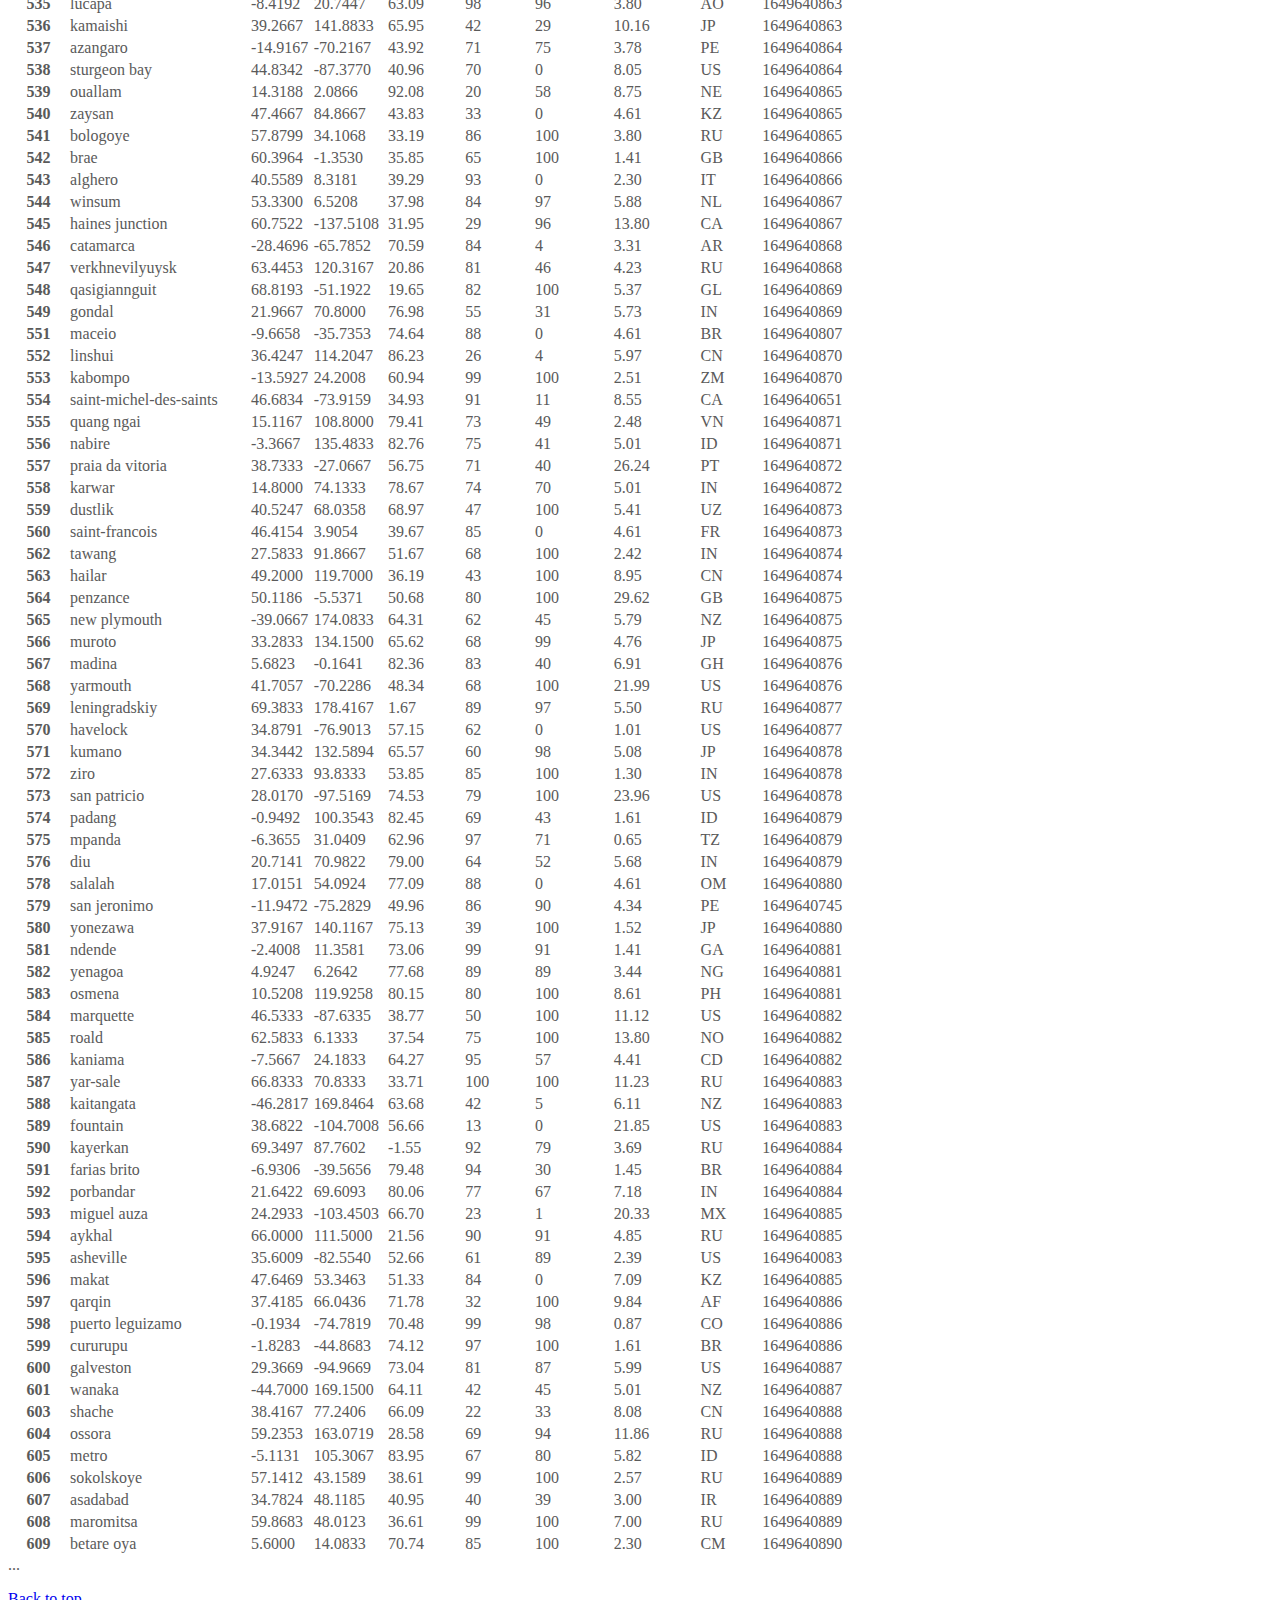
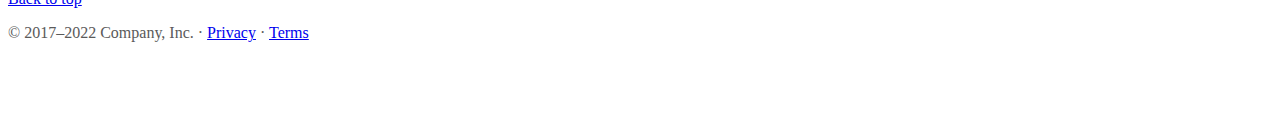
<file: data.html>
<!doctype html>
<html lang="en">
  <head>
    <meta charset="utf-8">
    <meta name="viewport" content="width=device-width, initial-scale=1">
    <meta name="description" content="">
    <meta name="author" content="Mark Otto, Jacob Thornton, and Bootstrap contributors">
    <meta name="generator" content="Hugo 0.98.0">
      <!-- Custom styles for this template -->
    <link href="carousel.css" rel="stylesheet">
    <title>Carousel Template · Bootstrap v5.2</title>

    <link rel="canonical" href="https://getbootstrap.com/docs/5.2/examples/carousel/">
  
<!-- CSS only -->
<link href="https://cdn.jsdelivr.net/npm/bootstrap@5.2.0-beta1/dist/css/bootstrap.min.css" rel="stylesheet" 
integrity="sha384-0evHe/X+R7YkIZDRvuzKMRqM+OrBnVFBL6DOitfPri4tjfHxaWutUpFmBp4vmVor" crossorigin="anonymous">

  </head>



  <body>
<header>
  <!-- <div class="container marketing"></div> -->
  <nav class="navbar navbar-expand-md navbar-dark fixed-top bg-success">
    <div class="container-fluid">
      <a class="navbar-brand" href="index.html">Latitude</a>
      <button class="navbar-toggler" type="button" data-bs-toggle="collapse" data-bs-target="#navbarCollapse" aria-controls="navbarCollapse" aria-expanded="false" aria-label="Toggle navigation">
        <span class="navbar-toggler-icon"></span>
      </button>
      <div class="collapse navbar-collapse" id="navbarCollapse">
        <ul class="navbar-nav ms-auto mb-2 mb-lg-0">



          <li class="nav-item dropdown">
            <a class="nav-link dropdown-toggle show" href="#" id="dropdown06" data-bs-toggle="dropdown" aria-expanded="true">Plots</a>
            <ul class="dropdown-menu" aria-labelledby="dropdown06" data-bs-popper="static">
              <li><a class="dropdown-item" href="cloudiness.html">Cloudiness</a></li>
              <li><a class="dropdown-item" href="humidity.html">Humidity</a></li>
              <li><a class="dropdown-item" href="temperature.html">Temperature</a></li>
              <li><a class="dropdown-item" href="windspeed.html">Wind Speed</a></li>
            </ul>
          </li>

          <li class="nav-item">
            <a class="nav-link" href="./comparison.html">Comparison</a>
          </li>

          <li class="nav-item">
            <a class="nav-link" href="./data.html">Data</a>
          </li>
        </ul>
      </div>
    </div>
  </nav>
</header>


<div class="row mt-5"></div>
<div class="table-responsive">
<table border="7" class="dataframe">
    <div class="row mt-5" style="margin: 40px; color: rgb(21, 94, 21);">
        <h1 class="fw-normal">Data</h1>
          <hr>
            <h6 class="fw-normal">Below is the data used for all plots in this project. </h6>
<div style="overflow-x:auto;">
    <table class="table table-striped">
        <tbody class="section section-step">
            <tr class="sub-header">
        <thead>
          <tr>
            <th scope="col">City_ID</th>
            <th scope="col">City</th>
            <th scope="col">Latitude</th>
            <th scope="col">Longitude</th>
            <th scope="col">Max Temp</th>
            <th scope="col">Humidity</th>
            <th scope="col">Cloudiness</th>
            <th scope="col">Wind Speed</th>
            <th scope="col">Country</th>
            <th scope="col">Date</th>
          </tr>
        </thead>
    
    </div>
    <thead>
      </tr>
    </thead>
   
          <tr>
            <th>0</th>
            <td>rikitea</td>
            <td>-23.1203</td>
            <td>-134.9692</td>
            <td>79.12</td>
            <td>74</td>
            <td>0</td>
            <td>17.52</td>
            <td>PF</td>
            <td>1649640668</td>
          </tr>
          <tr>
            <th>2</th>
            <td>karratha</td>
            <td>-20.7377</td>
            <td>116.8463</td>
            <td>89.04</td>
            <td>27</td>
            <td>0</td>
            <td>8.70</td>
            <td>AU</td>
            <td>1649640668</td>
          </tr>
          <tr>
            <th>3</th>
            <td>baglan</td>
            <td>36.1307</td>
            <td>68.7083</td>
            <td>76.50</td>
            <td>33</td>
            <td>100</td>
            <td>1.10</td>
            <td>AF</td>
            <td>1649640669</td>
          </tr>
          <tr>
            <th>4</th>
            <td>tuktoyaktuk</td>
            <td>69.4541</td>
            <td>-133.0374</td>
            <td>3.20</td>
            <td>66</td>
            <td>20</td>
            <td>13.80</td>
            <td>CA</td>
            <td>1649640669</td>
          </tr>
          <tr>
            <th>5</th>
            <td>longyearbyen</td>
            <td>78.2186</td>
            <td>15.6401</td>
            <td>10.24</td>
            <td>56</td>
            <td>0</td>
            <td>23.02</td>
            <td>SJ</td>
            <td>1649640670</td>
          </tr>
          <tr>
            <th>6</th>
            <td>albany</td>
            <td>42.6001</td>
            <td>-73.9662</td>
            <td>39.63</td>
            <td>67</td>
            <td>17</td>
            <td>10.00</td>
            <td>US</td>
            <td>1649640643</td>
          </tr>
          <tr>
            <th>7</th>
            <td>nikolskoye</td>
            <td>59.7035</td>
            <td>30.7861</td>
            <td>34.81</td>
            <td>93</td>
            <td>3</td>
            <td>7.99</td>
            <td>RU</td>
            <td>1649640670</td>
          </tr>
          <tr>
            <th>8</th>
            <td>guerrero negro</td>
            <td>27.9769</td>
            <td>-114.0611</td>
            <td>61.61</td>
            <td>77</td>
            <td>0</td>
            <td>13.62</td>
            <td>MX</td>
            <td>1649640671</td>
          </tr>
          <tr>
            <th>9</th>
            <td>zadar</td>
            <td>44.1197</td>
            <td>15.2422</td>
            <td>38.01</td>
            <td>75</td>
            <td>20</td>
            <td>2.30</td>
            <td>HR</td>
            <td>1649640671</td>
          </tr>
          <tr>
            <th>11</th>
            <td>mehamn</td>
            <td>71.0357</td>
            <td>27.8492</td>
            <td>33.93</td>
            <td>96</td>
            <td>100</td>
            <td>27.85</td>
            <td>NO</td>
            <td>1649640672</td>
          </tr>
          <tr>
            <th>12</th>
            <td>saskylakh</td>
            <td>71.9167</td>
            <td>114.0833</td>
            <td>-6.29</td>
            <td>94</td>
            <td>18</td>
            <td>5.39</td>
            <td>RU</td>
            <td>1649640673</td>
          </tr>
          <tr>
            <th>13</th>
            <td>arraial do cabo</td>
            <td>-22.9661</td>
            <td>-42.0278</td>
            <td>75.49</td>
            <td>81</td>
            <td>6</td>
            <td>3.40</td>
            <td>BR</td>
            <td>1649640673</td>
          </tr>
          <tr>
            <th>14</th>
            <td>cape town</td>
            <td>-33.9258</td>
            <td>18.4232</td>
            <td>67.12</td>
            <td>75</td>
            <td>0</td>
            <td>5.01</td>
            <td>ZA</td>
            <td>1649640400</td>
          </tr>
          <tr>
            <th>15</th>
            <td>busselton</td>
            <td>-33.6500</td>
            <td>115.3333</td>
            <td>62.69</td>
            <td>56</td>
            <td>17</td>
            <td>8.95</td>
            <td>AU</td>
            <td>1649640674</td>
          </tr>
          <tr>
            <th>16</th>
            <td>portland</td>
            <td>45.5234</td>
            <td>-122.6762</td>
            <td>44.20</td>
            <td>89</td>
            <td>100</td>
            <td>5.75</td>
            <td>US</td>
            <td>1649640331</td>
          </tr>
          <tr>
            <th>17</th>
            <td>jardim</td>
            <td>-21.4803</td>
            <td>-56.1381</td>
            <td>77.63</td>
            <td>63</td>
            <td>17</td>
            <td>4.88</td>
            <td>BR</td>
            <td>1649640675</td>
          </tr>
          <tr>
            <th>18</th>
            <td>paragominas</td>
            <td>-2.9667</td>
            <td>-47.4833</td>
            <td>71.44</td>
            <td>99</td>
            <td>86</td>
            <td>2.48</td>
            <td>BR</td>
            <td>1649640675</td>
          </tr>
          <tr>
            <th>20</th>
            <td>avera</td>
            <td>33.1940</td>
            <td>-82.5271</td>
            <td>62.11</td>
            <td>60</td>
            <td>0</td>
            <td>7.18</td>
            <td>US</td>
            <td>1649640676</td>
          </tr>
          <tr>
            <th>21</th>
            <td>kapaa</td>
            <td>22.0752</td>
            <td>-159.3190</td>
            <td>79.12</td>
            <td>81</td>
            <td>75</td>
            <td>10.36</td>
            <td>US</td>
            <td>1649640617</td>
          </tr>
          <tr>
            <th>22</th>
            <td>mersin</td>
            <td>36.8620</td>
            <td>34.6509</td>
            <td>56.37</td>
            <td>90</td>
            <td>14</td>
            <td>3.74</td>
            <td>TR</td>
            <td>1649640677</td>
          </tr>
          <tr>
            <th>23</th>
            <td>saint-philippe</td>
            <td>-21.3585</td>
            <td>55.7679</td>
            <td>71.22</td>
            <td>81</td>
            <td>55</td>
            <td>14.88</td>
            <td>RE</td>
            <td>1649640678</td>
          </tr>
          <tr>
            <th>24</th>
            <td>bambous virieux</td>
            <td>-20.3428</td>
            <td>57.7575</td>
            <td>77.25</td>
            <td>78</td>
            <td>40</td>
            <td>11.50</td>
            <td>MU</td>
            <td>1649640678</td>
          </tr>
          <tr>
            <th>25</th>
            <td>mar del plata</td>
            <td>-38.0023</td>
            <td>-57.5575</td>
            <td>69.10</td>
            <td>96</td>
            <td>100</td>
            <td>11.01</td>
            <td>AR</td>
            <td>1649640387</td>
          </tr>
          <tr>
            <th>26</th>
            <td>avarua</td>
            <td>-21.2078</td>
            <td>-159.7750</td>
            <td>80.65</td>
            <td>83</td>
            <td>75</td>
            <td>4.61</td>
            <td>CK</td>
            <td>1649640614</td>
          </tr>
          <tr>
            <th>27</th>
            <td>punta arenas</td>
            <td>-53.1500</td>
            <td>-70.9167</td>
            <td>44.71</td>
            <td>87</td>
            <td>75</td>
            <td>8.05</td>
            <td>CL</td>
            <td>1649640490</td>
          </tr>
          <tr>
            <th>28</th>
            <td>vuktyl</td>
            <td>63.8567</td>
            <td>57.3094</td>
            <td>37.15</td>
            <td>98</td>
            <td>100</td>
            <td>8.93</td>
            <td>RU</td>
            <td>1649640679</td>
          </tr>
          <tr>
            <th>29</th>
            <td>kargasok</td>
            <td>59.0556</td>
            <td>80.8572</td>
            <td>20.57</td>
            <td>81</td>
            <td>100</td>
            <td>3.49</td>
            <td>RU</td>
            <td>1649640680</td>
          </tr>
          <tr>
            <th>30</th>
            <td>butaritari</td>
            <td>3.0707</td>
            <td>172.7902</td>
            <td>79.75</td>
            <td>79</td>
            <td>93</td>
            <td>5.21</td>
            <td>KI</td>
            <td>1649640680</td>
          </tr>
          <tr>
            <th>32</th>
            <td>chara</td>
            <td>56.9064</td>
            <td>118.2631</td>
            <td>15.71</td>
            <td>79</td>
            <td>100</td>
            <td>1.81</td>
            <td>RU</td>
            <td>1649640681</td>
          </tr>
          <tr>
            <th>33</th>
            <td>presidente olegario</td>
            <td>-18.4178</td>
            <td>-46.4181</td>
            <td>71.04</td>
            <td>73</td>
            <td>90</td>
            <td>3.53</td>
            <td>BR</td>
            <td>1649640681</td>
          </tr>
          <tr>
            <th>34</th>
            <td>chokurdakh</td>
            <td>70.6333</td>
            <td>147.9167</td>
            <td>-3.82</td>
            <td>93</td>
            <td>94</td>
            <td>2.64</td>
            <td>RU</td>
            <td>1649640682</td>
          </tr>
          <tr>
            <th>35</th>
            <td>vaini</td>
            <td>-21.2000</td>
            <td>-175.2000</td>
            <td>84.36</td>
            <td>74</td>
            <td>40</td>
            <td>10.36</td>
            <td>TO</td>
            <td>1649640682</td>
          </tr>
          <tr>
            <th>36</th>
            <td>bredasdorp</td>
            <td>-34.5322</td>
            <td>20.0403</td>
            <td>60.84</td>
            <td>96</td>
            <td>32</td>
            <td>2.86</td>
            <td>ZA</td>
            <td>1649640683</td>
          </tr>
          <tr>
            <th>37</th>
            <td>innisfail</td>
            <td>-17.5333</td>
            <td>146.0333</td>
            <td>81.16</td>
            <td>82</td>
            <td>12</td>
            <td>6.71</td>
            <td>AU</td>
            <td>1649640651</td>
          </tr>
          <tr>
            <th>38</th>
            <td>constitucion</td>
            <td>-35.3333</td>
            <td>-72.4167</td>
            <td>47.93</td>
            <td>87</td>
            <td>1</td>
            <td>8.23</td>
            <td>CL</td>
            <td>1649640684</td>
          </tr>
          <tr>
            <th>39</th>
            <td>luderitz</td>
            <td>-26.6481</td>
            <td>15.1594</td>
            <td>73.44</td>
            <td>47</td>
            <td>0</td>
            <td>12.21</td>
            <td>NaN</td>
            <td>1649640684</td>
          </tr>
          <tr>
            <th>40</th>
            <td>qaanaaq</td>
            <td>77.4840</td>
            <td>-69.3632</td>
            <td>-8.37</td>
            <td>71</td>
            <td>63</td>
            <td>7.43</td>
            <td>GL</td>
            <td>1649640685</td>
          </tr>
          <tr>
            <th>41</th>
            <td>mataura</td>
            <td>-46.1927</td>
            <td>168.8643</td>
            <td>63.48</td>
            <td>46</td>
            <td>57</td>
            <td>12.39</td>
            <td>NZ</td>
            <td>1649640685</td>
          </tr>
          <tr>
            <th>42</th>
            <td>lebu</td>
            <td>-37.6167</td>
            <td>-73.6500</td>
            <td>48.92</td>
            <td>83</td>
            <td>3</td>
            <td>7.20</td>
            <td>CL</td>
            <td>1649640686</td>
          </tr>
          <tr>
            <th>43</th>
            <td>hermanus</td>
            <td>-34.4187</td>
            <td>19.2345</td>
            <td>61.81</td>
            <td>91</td>
            <td>21</td>
            <td>10.96</td>
            <td>ZA</td>
            <td>1649640686</td>
          </tr>
          <tr>
            <th>44</th>
            <td>bowen</td>
            <td>-20.0167</td>
            <td>148.2333</td>
            <td>83.26</td>
            <td>69</td>
            <td>80</td>
            <td>15.50</td>
            <td>AU</td>
            <td>1649640687</td>
          </tr>
          <tr>
            <th>45</th>
            <td>asau</td>
            <td>46.4333</td>
            <td>26.4000</td>
            <td>40.28</td>
            <td>85</td>
            <td>100</td>
            <td>6.98</td>
            <td>RO</td>
            <td>1649640443</td>
          </tr>
          <tr>
            <th>46</th>
            <td>east london</td>
            <td>-33.0153</td>
            <td>27.9116</td>
            <td>64.09</td>
            <td>86</td>
            <td>91</td>
            <td>12.01</td>
            <td>ZA</td>
            <td>1649640660</td>
          </tr>
          <tr>
            <th>48</th>
            <td>whitianga</td>
            <td>-36.8333</td>
            <td>175.7000</td>
            <td>67.48</td>
            <td>59</td>
            <td>27</td>
            <td>7.05</td>
            <td>NZ</td>
            <td>1649640688</td>
          </tr>
          <tr>
            <th>50</th>
            <td>hilo</td>
            <td>19.7297</td>
            <td>-155.0900</td>
            <td>78.53</td>
            <td>77</td>
            <td>100</td>
            <td>8.05</td>
            <td>US</td>
            <td>1649640689</td>
          </tr>
          <tr>
            <th>51</th>
            <td>thinadhoo</td>
            <td>0.5333</td>
            <td>72.9333</td>
            <td>83.46</td>
            <td>67</td>
            <td>16</td>
            <td>11.16</td>
            <td>MV</td>
            <td>1649640689</td>
          </tr>
          <tr>
            <th>52</th>
            <td>timra</td>
            <td>62.4870</td>
            <td>17.3257</td>
            <td>38.88</td>
            <td>60</td>
            <td>100</td>
            <td>13.80</td>
            <td>SE</td>
            <td>1649640690</td>
          </tr>
          <tr>
            <th>53</th>
            <td>cabo san lucas</td>
            <td>22.8909</td>
            <td>-109.9124</td>
            <td>77.61</td>
            <td>67</td>
            <td>0</td>
            <td>13.80</td>
            <td>MX</td>
            <td>1649640549</td>
          </tr>
          <tr>
            <th>55</th>
            <td>umm lajj</td>
            <td>25.0213</td>
            <td>37.2685</td>
            <td>76.33</td>
            <td>55</td>
            <td>5</td>
            <td>6.35</td>
            <td>SA</td>
            <td>1649640691</td>
          </tr>
          <tr>
            <th>56</th>
            <td>manzhouli</td>
            <td>49.6000</td>
            <td>117.4333</td>
            <td>36.81</td>
            <td>44</td>
            <td>100</td>
            <td>2.39</td>
            <td>CN</td>
            <td>1649640691</td>
          </tr>
          <tr>
            <th>57</th>
            <td>souillac</td>
            <td>-20.5167</td>
            <td>57.5167</td>
            <td>77.38</td>
            <td>78</td>
            <td>40</td>
            <td>11.50</td>
            <td>MU</td>
            <td>1649640692</td>
          </tr>
          <tr>
            <th>58</th>
            <td>hithadhoo</td>
            <td>-0.6000</td>
            <td>73.0833</td>
            <td>83.64</td>
            <td>65</td>
            <td>45</td>
            <td>11.34</td>
            <td>MV</td>
            <td>1649640692</td>
          </tr>
          <tr>
            <th>59</th>
            <td>pevek</td>
            <td>69.7008</td>
            <td>170.3133</td>
            <td>-6.77</td>
            <td>88</td>
            <td>93</td>
            <td>8.39</td>
            <td>RU</td>
            <td>1649640693</td>
          </tr>
          <tr>
            <th>60</th>
            <td>kruisfontein</td>
            <td>-34.0033</td>
            <td>24.7314</td>
            <td>62.89</td>
            <td>92</td>
            <td>68</td>
            <td>3.38</td>
            <td>ZA</td>
            <td>1649640693</td>
          </tr>
          <tr>
            <th>61</th>
            <td>lorengau</td>
            <td>-2.0226</td>
            <td>147.2712</td>
            <td>85.08</td>
            <td>73</td>
            <td>62</td>
            <td>10.69</td>
            <td>PG</td>
            <td>1649640693</td>
          </tr>
          <tr>
            <th>62</th>
            <td>la union</td>
            <td>-5.4000</td>
            <td>-80.7500</td>
            <td>73.83</td>
            <td>71</td>
            <td>100</td>
            <td>15.64</td>
            <td>PE</td>
            <td>1649640693</td>
          </tr>
          <tr>
            <th>63</th>
            <td>rafaela</td>
            <td>-31.2503</td>
            <td>-61.4867</td>
            <td>69.98</td>
            <td>73</td>
            <td>90</td>
            <td>1.01</td>
            <td>AR</td>
            <td>1649640694</td>
          </tr>
          <tr>
            <th>64</th>
            <td>bourail</td>
            <td>-21.5667</td>
            <td>165.4833</td>
            <td>78.58</td>
            <td>80</td>
            <td>99</td>
            <td>8.41</td>
            <td>NC</td>
            <td>1649640694</td>
          </tr>
          <tr>
            <th>65</th>
            <td>port elizabeth</td>
            <td>-33.9180</td>
            <td>25.5701</td>
            <td>65.10</td>
            <td>96</td>
            <td>20</td>
            <td>10.36</td>
            <td>ZA</td>
            <td>1649640694</td>
          </tr>
          <tr>
            <th>66</th>
            <td>barrow</td>
            <td>71.2906</td>
            <td>-156.7887</td>
            <td>3.22</td>
            <td>78</td>
            <td>100</td>
            <td>20.71</td>
            <td>US</td>
            <td>1649640695</td>
          </tr>
          <tr>
            <th>67</th>
            <td>ushuaia</td>
            <td>-54.8000</td>
            <td>-68.3000</td>
            <td>42.46</td>
            <td>65</td>
            <td>75</td>
            <td>0.00</td>
            <td>AR</td>
            <td>1649640695</td>
          </tr>
          <tr>
            <th>68</th>
            <td>ponta do sol</td>
            <td>32.6667</td>
            <td>-17.1000</td>
            <td>62.71</td>
            <td>78</td>
            <td>23</td>
            <td>15.64</td>
            <td>PT</td>
            <td>1649640695</td>
          </tr>
          <tr>
            <th>70</th>
            <td>tiksi</td>
            <td>71.6872</td>
            <td>128.8694</td>
            <td>-0.90</td>
            <td>85</td>
            <td>100</td>
            <td>3.11</td>
            <td>RU</td>
            <td>1649640696</td>
          </tr>
          <tr>
            <th>71</th>
            <td>okhtyrka</td>
            <td>50.3104</td>
            <td>34.8988</td>
            <td>48.56</td>
            <td>88</td>
            <td>100</td>
            <td>3.78</td>
            <td>UA</td>
            <td>1649640696</td>
          </tr>
          <tr>
            <th>72</th>
            <td>dikson</td>
            <td>73.5069</td>
            <td>80.5464</td>
            <td>-4.83</td>
            <td>100</td>
            <td>98</td>
            <td>4.23</td>
            <td>RU</td>
            <td>1649640696</td>
          </tr>
          <tr>
            <th>73</th>
            <td>bethel</td>
            <td>41.3712</td>
            <td>-73.4140</td>
            <td>44.47</td>
            <td>63</td>
            <td>20</td>
            <td>11.01</td>
            <td>US</td>
            <td>1649640697</td>
          </tr>
          <tr>
            <th>74</th>
            <td>ocampo</td>
            <td>21.6500</td>
            <td>-101.5000</td>
            <td>64.80</td>
            <td>29</td>
            <td>4</td>
            <td>9.86</td>
            <td>MX</td>
            <td>1649640697</td>
          </tr>
          <tr>
            <th>75</th>
            <td>atuona</td>
            <td>-9.8000</td>
            <td>-139.0333</td>
            <td>79.45</td>
            <td>77</td>
            <td>13</td>
            <td>15.84</td>
            <td>PF</td>
            <td>1649640697</td>
          </tr>
          <tr>
            <th>76</th>
            <td>quatre cocos</td>
            <td>-20.2078</td>
            <td>57.7625</td>
            <td>77.11</td>
            <td>73</td>
            <td>84</td>
            <td>17.22</td>
            <td>MU</td>
            <td>1649640698</td>
          </tr>
          <tr>
            <th>77</th>
            <td>inirida</td>
            <td>3.8653</td>
            <td>-67.9239</td>
            <td>74.21</td>
            <td>95</td>
            <td>100</td>
            <td>1.43</td>
            <td>CO</td>
            <td>1649640698</td>
          </tr>
          <tr>
            <th>78</th>
            <td>castro</td>
            <td>-24.7911</td>
            <td>-50.0119</td>
            <td>60.31</td>
            <td>94</td>
            <td>100</td>
            <td>5.10</td>
            <td>BR</td>
            <td>1649640673</td>
          </tr>
          <tr>
            <th>80</th>
            <td>kenora</td>
            <td>49.8167</td>
            <td>-94.4337</td>
            <td>38.37</td>
            <td>100</td>
            <td>100</td>
            <td>8.05</td>
            <td>CA</td>
            <td>1649640699</td>
          </tr>
          <tr>
            <th>81</th>
            <td>hobart</td>
            <td>-42.8794</td>
            <td>147.3294</td>
            <td>62.06</td>
            <td>51</td>
            <td>75</td>
            <td>11.50</td>
            <td>AU</td>
            <td>1649640620</td>
          </tr>
          <tr>
            <th>82</th>
            <td>tuatapere</td>
            <td>-46.1333</td>
            <td>167.6833</td>
            <td>63.19</td>
            <td>59</td>
            <td>100</td>
            <td>10.45</td>
            <td>NZ</td>
            <td>1649640699</td>
          </tr>
          <tr>
            <th>83</th>
            <td>edd</td>
            <td>13.9297</td>
            <td>41.6925</td>
            <td>87.89</td>
            <td>34</td>
            <td>0</td>
            <td>20.67</td>
            <td>ER</td>
            <td>1649640441</td>
          </tr>
          <tr>
            <th>84</th>
            <td>snasa</td>
            <td>64.2457</td>
            <td>12.3778</td>
            <td>35.04</td>
            <td>98</td>
            <td>100</td>
            <td>23.11</td>
            <td>NO</td>
            <td>1649640700</td>
          </tr>
          <tr>
            <th>85</th>
            <td>angoche</td>
            <td>-16.2325</td>
            <td>39.9086</td>
            <td>74.34</td>
            <td>94</td>
            <td>18</td>
            <td>7.20</td>
            <td>MZ</td>
            <td>1649640700</td>
          </tr>
          <tr>
            <th>86</th>
            <td>tombouctou</td>
            <td>20.0000</td>
            <td>-3.0000</td>
            <td>76.35</td>
            <td>7</td>
            <td>0</td>
            <td>9.26</td>
            <td>ML</td>
            <td>1649640701</td>
          </tr>
          <tr>
            <th>87</th>
            <td>touros</td>
            <td>-5.1989</td>
            <td>-35.4608</td>
            <td>77.36</td>
            <td>91</td>
            <td>100</td>
            <td>9.06</td>
            <td>BR</td>
            <td>1649640701</td>
          </tr>
          <tr>
            <th>88</th>
            <td>uralets</td>
            <td>57.6614</td>
            <td>59.6497</td>
            <td>32.79</td>
            <td>97</td>
            <td>99</td>
            <td>3.29</td>
            <td>RU</td>
            <td>1649640701</td>
          </tr>
          <tr>
            <th>89</th>
            <td>bathsheba</td>
            <td>13.2167</td>
            <td>-59.5167</td>
            <td>79.41</td>
            <td>73</td>
            <td>20</td>
            <td>19.57</td>
            <td>BB</td>
            <td>1649640701</td>
          </tr>
          <tr>
            <th>90</th>
            <td>kavaratti</td>
            <td>10.5669</td>
            <td>72.6420</td>
            <td>83.37</td>
            <td>75</td>
            <td>99</td>
            <td>8.41</td>
            <td>IN</td>
            <td>1649640702</td>
          </tr>
          <tr>
            <th>93</th>
            <td>gornopravdinsk</td>
            <td>60.0500</td>
            <td>69.9000</td>
            <td>29.82</td>
            <td>88</td>
            <td>100</td>
            <td>5.97</td>
            <td>RU</td>
            <td>1649640702</td>
          </tr>
          <tr>
            <th>94</th>
            <td>fairbanks</td>
            <td>64.8378</td>
            <td>-147.7164</td>
            <td>27.09</td>
            <td>67</td>
            <td>100</td>
            <td>4.61</td>
            <td>US</td>
            <td>1649640703</td>
          </tr>
          <tr>
            <th>95</th>
            <td>clyde river</td>
            <td>70.4692</td>
            <td>-68.5914</td>
            <td>-1.97</td>
            <td>84</td>
            <td>40</td>
            <td>4.61</td>
            <td>CA</td>
            <td>1649640703</td>
          </tr>
          <tr>
            <th>96</th>
            <td>kerrville</td>
            <td>30.0474</td>
            <td>-99.1403</td>
            <td>82.94</td>
            <td>59</td>
            <td>40</td>
            <td>11.50</td>
            <td>US</td>
            <td>1649640552</td>
          </tr>
          <tr>
            <th>97</th>
            <td>puerto ayora</td>
            <td>-0.7393</td>
            <td>-90.3518</td>
            <td>77.56</td>
            <td>94</td>
            <td>100</td>
            <td>4.00</td>
            <td>EC</td>
            <td>1649640703</td>
          </tr>
          <tr>
            <th>98</th>
            <td>sorland</td>
            <td>67.6670</td>
            <td>12.6934</td>
            <td>38.89</td>
            <td>62</td>
            <td>11</td>
            <td>12.46</td>
            <td>NO</td>
            <td>1649640704</td>
          </tr>
          <tr>
            <th>99</th>
            <td>jumla</td>
            <td>29.2747</td>
            <td>82.1838</td>
            <td>61.11</td>
            <td>31</td>
            <td>0</td>
            <td>1.59</td>
            <td>NP</td>
            <td>1649640704</td>
          </tr>
          <tr>
            <th>100</th>
            <td>jamestown</td>
            <td>42.0970</td>
            <td>-79.2353</td>
            <td>35.24</td>
            <td>58</td>
            <td>0</td>
            <td>8.05</td>
            <td>US</td>
            <td>1649640704</td>
          </tr>
          <tr>
            <th>101</th>
            <td>yulara</td>
            <td>-25.2406</td>
            <td>130.9889</td>
            <td>87.64</td>
            <td>14</td>
            <td>1</td>
            <td>12.66</td>
            <td>AU</td>
            <td>1649640705</td>
          </tr>
          <tr>
            <th>102</th>
            <td>panlaitan</td>
            <td>12.1191</td>
            <td>119.8486</td>
            <td>82.13</td>
            <td>75</td>
            <td>100</td>
            <td>11.05</td>
            <td>PH</td>
            <td>1649640705</td>
          </tr>
          <tr>
            <th>103</th>
            <td>stuttgart</td>
            <td>48.7823</td>
            <td>9.1770</td>
            <td>34.05</td>
            <td>91</td>
            <td>0</td>
            <td>1.14</td>
            <td>DE</td>
            <td>1649640559</td>
          </tr>
          <tr>
            <th>104</th>
            <td>kahului</td>
            <td>20.8947</td>
            <td>-156.4700</td>
            <td>84.22</td>
            <td>63</td>
            <td>40</td>
            <td>20.71</td>
            <td>US</td>
            <td>1649640705</td>
          </tr>
          <tr>
            <th>105</th>
            <td>cordoba</td>
            <td>-31.4135</td>
            <td>-64.1811</td>
            <td>72.19</td>
            <td>94</td>
            <td>40</td>
            <td>9.22</td>
            <td>AR</td>
            <td>1649640626</td>
          </tr>
          <tr>
            <th>106</th>
            <td>ibra</td>
            <td>22.6906</td>
            <td>58.5334</td>
            <td>76.77</td>
            <td>26</td>
            <td>0</td>
            <td>3.00</td>
            <td>OM</td>
            <td>1649640706</td>
          </tr>
          <tr>
            <th>107</th>
            <td>lobatse</td>
            <td>-25.2167</td>
            <td>25.6667</td>
            <td>55.09</td>
            <td>95</td>
            <td>100</td>
            <td>10.67</td>
            <td>BW</td>
            <td>1649640706</td>
          </tr>
          <tr>
            <th>108</th>
            <td>iqaluit</td>
            <td>63.7506</td>
            <td>-68.5145</td>
            <td>22.73</td>
            <td>79</td>
            <td>100</td>
            <td>6.91</td>
            <td>CA</td>
            <td>1649640623</td>
          </tr>
          <tr>
            <th>109</th>
            <td>upernavik</td>
            <td>72.7868</td>
            <td>-56.1549</td>
            <td>3.74</td>
            <td>87</td>
            <td>100</td>
            <td>5.44</td>
            <td>GL</td>
            <td>1649640707</td>
          </tr>
          <tr>
            <th>110</th>
            <td>ribeira grande</td>
            <td>38.5167</td>
            <td>-28.7000</td>
            <td>57.88</td>
            <td>68</td>
            <td>100</td>
            <td>25.14</td>
            <td>PT</td>
            <td>1649640707</td>
          </tr>
          <tr>
            <th>111</th>
            <td>carnarvon</td>
            <td>-24.8667</td>
            <td>113.6333</td>
            <td>73.47</td>
            <td>53</td>
            <td>23</td>
            <td>11.50</td>
            <td>AU</td>
            <td>1649640708</td>
          </tr>
          <tr>
            <th>112</th>
            <td>rexburg</td>
            <td>43.8260</td>
            <td>-111.7897</td>
            <td>39.18</td>
            <td>34</td>
            <td>100</td>
            <td>27.63</td>
            <td>US</td>
            <td>1649640605</td>
          </tr>
          <tr>
            <th>113</th>
            <td>klaksvik</td>
            <td>62.2266</td>
            <td>-6.5890</td>
            <td>27.52</td>
            <td>67</td>
            <td>100</td>
            <td>9.93</td>
            <td>FO</td>
            <td>1649640708</td>
          </tr>
          <tr>
            <th>114</th>
            <td>saint george</td>
            <td>37.1041</td>
            <td>-113.5841</td>
            <td>69.64</td>
            <td>8</td>
            <td>0</td>
            <td>5.75</td>
            <td>US</td>
            <td>1649640441</td>
          </tr>
          <tr>
            <th>115</th>
            <td>bengkulu</td>
            <td>-3.8004</td>
            <td>102.2655</td>
            <td>81.25</td>
            <td>74</td>
            <td>79</td>
            <td>0.31</td>
            <td>ID</td>
            <td>1649640709</td>
          </tr>
          <tr>
            <th>116</th>
            <td>ardakan</td>
            <td>32.3100</td>
            <td>54.0175</td>
            <td>60.98</td>
            <td>26</td>
            <td>0</td>
            <td>1.25</td>
            <td>IR</td>
            <td>1649640709</td>
          </tr>
          <tr>
            <th>117</th>
            <td>faanui</td>
            <td>-16.4833</td>
            <td>-151.7500</td>
            <td>81.46</td>
            <td>76</td>
            <td>5</td>
            <td>17.00</td>
            <td>PF</td>
            <td>1649640709</td>
          </tr>
          <tr>
            <th>119</th>
            <td>chekalin</td>
            <td>54.0969</td>
            <td>36.2450</td>
            <td>38.48</td>
            <td>92</td>
            <td>100</td>
            <td>8.99</td>
            <td>RU</td>
            <td>1649640710</td>
          </tr>
          <tr>
            <th>120</th>
            <td>ilulissat</td>
            <td>69.2167</td>
            <td>-51.1000</td>
            <td>19.42</td>
            <td>63</td>
            <td>100</td>
            <td>0.00</td>
            <td>GL</td>
            <td>1649640710</td>
          </tr>
          <tr>
            <th>122</th>
            <td>tasiilaq</td>
            <td>65.6145</td>
            <td>-37.6368</td>
            <td>14.16</td>
            <td>90</td>
            <td>91</td>
            <td>4.14</td>
            <td>GL</td>
            <td>1649640711</td>
          </tr>
          <tr>
            <th>123</th>
            <td>porto novo</td>
            <td>6.4965</td>
            <td>2.6036</td>
            <td>82.22</td>
            <td>82</td>
            <td>51</td>
            <td>6.55</td>
            <td>BJ</td>
            <td>1649640619</td>
          </tr>
          <tr>
            <th>124</th>
            <td>araouane</td>
            <td>18.9048</td>
            <td>-3.5265</td>
            <td>79.20</td>
            <td>6</td>
            <td>0</td>
            <td>10.11</td>
            <td>ML</td>
            <td>1649640711</td>
          </tr>
          <tr>
            <th>127</th>
            <td>coffs harbour</td>
            <td>-30.3000</td>
            <td>153.1333</td>
            <td>80.13</td>
            <td>65</td>
            <td>0</td>
            <td>10.36</td>
            <td>AU</td>
            <td>1649640712</td>
          </tr>
          <tr>
            <th>128</th>
            <td>berlevag</td>
            <td>70.8578</td>
            <td>29.0864</td>
            <td>33.60</td>
            <td>99</td>
            <td>100</td>
            <td>29.51</td>
            <td>NO</td>
            <td>1649640712</td>
          </tr>
          <tr>
            <th>130</th>
            <td>victoria</td>
            <td>22.2855</td>
            <td>114.1577</td>
            <td>77.38</td>
            <td>83</td>
            <td>41</td>
            <td>1.01</td>
            <td>HK</td>
            <td>1649640452</td>
          </tr>
          <tr>
            <th>131</th>
            <td>cheremshan</td>
            <td>54.6667</td>
            <td>51.5000</td>
            <td>43.30</td>
            <td>92</td>
            <td>98</td>
            <td>4.72</td>
            <td>RU</td>
            <td>1649640713</td>
          </tr>
          <tr>
            <th>132</th>
            <td>kibala</td>
            <td>9.1104</td>
            <td>18.3463</td>
            <td>81.82</td>
            <td>50</td>
            <td>99</td>
            <td>5.93</td>
            <td>TD</td>
            <td>1649640713</td>
          </tr>
          <tr>
            <th>134</th>
            <td>georgetown</td>
            <td>5.4112</td>
            <td>100.3354</td>
            <td>84.13</td>
            <td>83</td>
            <td>20</td>
            <td>5.01</td>
            <td>MY</td>
            <td>1649640713</td>
          </tr>
          <tr>
            <th>135</th>
            <td>kolvereid</td>
            <td>64.8655</td>
            <td>11.6047</td>
            <td>38.23</td>
            <td>93</td>
            <td>100</td>
            <td>21.74</td>
            <td>NO</td>
            <td>1649640714</td>
          </tr>
          <tr>
            <th>136</th>
            <td>stege</td>
            <td>54.9870</td>
            <td>12.2846</td>
            <td>36.09</td>
            <td>81</td>
            <td>13</td>
            <td>17.52</td>
            <td>DK</td>
            <td>1649640714</td>
          </tr>
          <tr>
            <th>137</th>
            <td>thompson</td>
            <td>55.7435</td>
            <td>-97.8558</td>
            <td>33.96</td>
            <td>60</td>
            <td>75</td>
            <td>11.50</td>
            <td>CA</td>
            <td>1649640715</td>
          </tr>
          <tr>
            <th>138</th>
            <td>manikling</td>
            <td>6.8791</td>
            <td>126.0606</td>
            <td>84.34</td>
            <td>68</td>
            <td>72</td>
            <td>8.39</td>
            <td>PH</td>
            <td>1649640715</td>
          </tr>
          <tr>
            <th>140</th>
            <td>yellowknife</td>
            <td>62.4560</td>
            <td>-114.3525</td>
            <td>17.42</td>
            <td>72</td>
            <td>20</td>
            <td>19.57</td>
            <td>CA</td>
            <td>1649640715</td>
          </tr>
          <tr>
            <th>141</th>
            <td>caborca</td>
            <td>30.5838</td>
            <td>-111.1010</td>
            <td>72.82</td>
            <td>25</td>
            <td>13</td>
            <td>16.49</td>
            <td>MX</td>
            <td>1649640716</td>
          </tr>
          <tr>
            <th>142</th>
            <td>ambanja</td>
            <td>-13.6833</td>
            <td>48.4500</td>
            <td>73.00</td>
            <td>90</td>
            <td>8</td>
            <td>3.65</td>
            <td>MG</td>
            <td>1649640716</td>
          </tr>
          <tr>
            <th>143</th>
            <td>faya</td>
            <td>18.3851</td>
            <td>42.4509</td>
            <td>60.91</td>
            <td>40</td>
            <td>0</td>
            <td>2.51</td>
            <td>SA</td>
            <td>1649640716</td>
          </tr>
          <tr>
            <th>144</th>
            <td>buala</td>
            <td>-8.1450</td>
            <td>159.5921</td>
            <td>84.56</td>
            <td>69</td>
            <td>79</td>
            <td>5.23</td>
            <td>SB</td>
            <td>1649640717</td>
          </tr>
          <tr>
            <th>145</th>
            <td>santa vitoria do palmar</td>
            <td>-33.5189</td>
            <td>-53.3681</td>
            <td>69.08</td>
            <td>87</td>
            <td>100</td>
            <td>11.54</td>
            <td>BR</td>
            <td>1649640665</td>
          </tr>
          <tr>
            <th>146</th>
            <td>kollam</td>
            <td>8.8833</td>
            <td>76.6000</td>
            <td>79.79</td>
            <td>86</td>
            <td>87</td>
            <td>6.33</td>
            <td>IN</td>
            <td>1649640717</td>
          </tr>
          <tr>
            <th>147</th>
            <td>katsuura</td>
            <td>35.1333</td>
            <td>140.3000</td>
            <td>65.89</td>
            <td>77</td>
            <td>100</td>
            <td>13.49</td>
            <td>JP</td>
            <td>1649640717</td>
          </tr>
          <tr>
            <th>148</th>
            <td>grand gaube</td>
            <td>-20.0064</td>
            <td>57.6608</td>
            <td>77.40</td>
            <td>86</td>
            <td>32</td>
            <td>1.99</td>
            <td>MU</td>
            <td>1649640718</td>
          </tr>
          <tr>
            <th>149</th>
            <td>chuy</td>
            <td>-33.6971</td>
            <td>-53.4616</td>
            <td>68.77</td>
            <td>88</td>
            <td>100</td>
            <td>11.54</td>
            <td>UY</td>
            <td>1649640718</td>
          </tr>
          <tr>
            <th>150</th>
            <td>dong hoi</td>
            <td>17.4833</td>
            <td>106.6000</td>
            <td>76.84</td>
            <td>79</td>
            <td>12</td>
            <td>3.62</td>
            <td>VN</td>
            <td>1649640719</td>
          </tr>
          <tr>
            <th>151</th>
            <td>gainesville</td>
            <td>29.6516</td>
            <td>-82.3248</td>
            <td>61.07</td>
            <td>57</td>
            <td>0</td>
            <td>0.00</td>
            <td>US</td>
            <td>1649640660</td>
          </tr>
          <tr>
            <th>152</th>
            <td>ust-koksa</td>
            <td>50.2696</td>
            <td>85.6108</td>
            <td>30.34</td>
            <td>74</td>
            <td>28</td>
            <td>1.39</td>
            <td>RU</td>
            <td>1649640719</td>
          </tr>
          <tr>
            <th>153</th>
            <td>coahuayana</td>
            <td>18.7333</td>
            <td>-103.6833</td>
            <td>73.78</td>
            <td>85</td>
            <td>32</td>
            <td>1.74</td>
            <td>MX</td>
            <td>1649640719</td>
          </tr>
          <tr>
            <th>154</th>
            <td>houma</td>
            <td>29.5958</td>
            <td>-90.7195</td>
            <td>69.01</td>
            <td>77</td>
            <td>0</td>
            <td>9.22</td>
            <td>US</td>
            <td>1649640720</td>
          </tr>
          <tr>
            <th>155</th>
            <td>terenos</td>
            <td>-20.4422</td>
            <td>-54.8603</td>
            <td>76.71</td>
            <td>78</td>
            <td>20</td>
            <td>5.75</td>
            <td>BR</td>
            <td>1649640720</td>
          </tr>
          <tr>
            <th>156</th>
            <td>norman wells</td>
            <td>65.2820</td>
            <td>-126.8329</td>
            <td>19.44</td>
            <td>49</td>
            <td>40</td>
            <td>18.41</td>
            <td>CA</td>
            <td>1649640720</td>
          </tr>
          <tr>
            <th>157</th>
            <td>lagoa</td>
            <td>39.0500</td>
            <td>-27.9833</td>
            <td>56.70</td>
            <td>64</td>
            <td>100</td>
            <td>29.21</td>
            <td>PT</td>
            <td>1649640721</td>
          </tr>
          <tr>
            <th>158</th>
            <td>hambantota</td>
            <td>6.1241</td>
            <td>81.1185</td>
            <td>75.54</td>
            <td>100</td>
            <td>20</td>
            <td>2.30</td>
            <td>LK</td>
            <td>1649640721</td>
          </tr>
          <tr>
            <th>160</th>
            <td>cayenne</td>
            <td>4.9333</td>
            <td>-52.3333</td>
            <td>80.10</td>
            <td>1</td>
            <td>75</td>
            <td>7.00</td>
            <td>GF</td>
            <td>1649640605</td>
          </tr>
          <tr>
            <th>161</th>
            <td>ancud</td>
            <td>-41.8697</td>
            <td>-73.8203</td>
            <td>48.36</td>
            <td>80</td>
            <td>6</td>
            <td>4.32</td>
            <td>CL</td>
            <td>1649640722</td>
          </tr>
          <tr>
            <th>162</th>
            <td>parasia</td>
            <td>22.2000</td>
            <td>78.7667</td>
            <td>85.48</td>
            <td>18</td>
            <td>29</td>
            <td>7.38</td>
            <td>IN</td>
            <td>1649640723</td>
          </tr>
          <tr>
            <th>163</th>
            <td>corowa</td>
            <td>-36.0333</td>
            <td>146.3833</td>
            <td>71.42</td>
            <td>74</td>
            <td>91</td>
            <td>3.62</td>
            <td>AU</td>
            <td>1649640723</td>
          </tr>
          <tr>
            <th>164</th>
            <td>onega</td>
            <td>63.9061</td>
            <td>38.1404</td>
            <td>31.73</td>
            <td>89</td>
            <td>15</td>
            <td>10.83</td>
            <td>RU</td>
            <td>1649640724</td>
          </tr>
          <tr>
            <th>165</th>
            <td>lakatoro</td>
            <td>-16.0999</td>
            <td>167.4164</td>
            <td>85.42</td>
            <td>69</td>
            <td>16</td>
            <td>6.13</td>
            <td>VU</td>
            <td>1649640725</td>
          </tr>
          <tr>
            <th>166</th>
            <td>alice town</td>
            <td>25.7167</td>
            <td>-79.3000</td>
            <td>71.51</td>
            <td>60</td>
            <td>2</td>
            <td>15.50</td>
            <td>BS</td>
            <td>1649640725</td>
          </tr>
          <tr>
            <th>167</th>
            <td>bom jesus</td>
            <td>-9.0744</td>
            <td>-44.3586</td>
            <td>77.86</td>
            <td>71</td>
            <td>95</td>
            <td>3.83</td>
            <td>BR</td>
            <td>1649640726</td>
          </tr>
          <tr>
            <th>168</th>
            <td>kenitra</td>
            <td>34.2610</td>
            <td>-6.5802</td>
            <td>59.76</td>
            <td>87</td>
            <td>0</td>
            <td>8.41</td>
            <td>MA</td>
            <td>1649640726</td>
          </tr>
          <tr>
            <th>169</th>
            <td>adrar</td>
            <td>20.5022</td>
            <td>-10.0711</td>
            <td>76.59</td>
            <td>7</td>
            <td>7</td>
            <td>10.56</td>
            <td>MR</td>
            <td>1649640726</td>
          </tr>
          <tr>
            <th>170</th>
            <td>vestmannaeyjar</td>
            <td>63.4427</td>
            <td>-20.2734</td>
            <td>39.16</td>
            <td>77</td>
            <td>100</td>
            <td>24.36</td>
            <td>IS</td>
            <td>1649640727</td>
          </tr>
          <tr>
            <th>171</th>
            <td>henties bay</td>
            <td>-22.1160</td>
            <td>14.2845</td>
            <td>61.83</td>
            <td>75</td>
            <td>0</td>
            <td>3.04</td>
            <td>NaN</td>
            <td>1649640728</td>
          </tr>
          <tr>
            <th>172</th>
            <td>taitung</td>
            <td>22.7583</td>
            <td>121.1444</td>
            <td>80.87</td>
            <td>74</td>
            <td>40</td>
            <td>4.61</td>
            <td>TW</td>
            <td>1649640728</td>
          </tr>
          <tr>
            <th>173</th>
            <td>mount gambier</td>
            <td>-37.8333</td>
            <td>140.7667</td>
            <td>62.51</td>
            <td>55</td>
            <td>75</td>
            <td>16.11</td>
            <td>AU</td>
            <td>1649640729</td>
          </tr>
          <tr>
            <th>174</th>
            <td>codrington</td>
            <td>-38.2667</td>
            <td>141.9667</td>
            <td>61.25</td>
            <td>54</td>
            <td>59</td>
            <td>12.77</td>
            <td>AU</td>
            <td>1649640729</td>
          </tr>
          <tr>
            <th>175</th>
            <td>great bend</td>
            <td>38.3645</td>
            <td>-98.7648</td>
            <td>60.93</td>
            <td>31</td>
            <td>0</td>
            <td>12.66</td>
            <td>US</td>
            <td>1649640730</td>
          </tr>
          <tr>
            <th>176</th>
            <td>muli</td>
            <td>2.9167</td>
            <td>73.5667</td>
            <td>84.20</td>
            <td>71</td>
            <td>59</td>
            <td>11.39</td>
            <td>MV</td>
            <td>1649640731</td>
          </tr>
          <tr>
            <th>177</th>
            <td>ahipara</td>
            <td>-35.1667</td>
            <td>173.1667</td>
            <td>70.30</td>
            <td>59</td>
            <td>100</td>
            <td>10.13</td>
            <td>NZ</td>
            <td>1649640731</td>
          </tr>
          <tr>
            <th>178</th>
            <td>aklavik</td>
            <td>68.2191</td>
            <td>-135.0107</td>
            <td>11.35</td>
            <td>81</td>
            <td>89</td>
            <td>3.71</td>
            <td>CA</td>
            <td>1649640732</td>
          </tr>
          <tr>
            <th>179</th>
            <td>barabai</td>
            <td>-2.5833</td>
            <td>115.3833</td>
            <td>85.69</td>
            <td>68</td>
            <td>92</td>
            <td>1.07</td>
            <td>ID</td>
            <td>1649640733</td>
          </tr>
          <tr>
            <th>180</th>
            <td>fortuna</td>
            <td>40.5982</td>
            <td>-124.1573</td>
            <td>52.93</td>
            <td>74</td>
            <td>75</td>
            <td>12.66</td>
            <td>US</td>
            <td>1649640733</td>
          </tr>
          <tr>
            <th>181</th>
            <td>rantauprapat</td>
            <td>2.1000</td>
            <td>99.8333</td>
            <td>75.60</td>
            <td>95</td>
            <td>100</td>
            <td>2.55</td>
            <td>ID</td>
            <td>1649640734</td>
          </tr>
          <tr>
            <th>182</th>
            <td>novaya bryan</td>
            <td>51.7159</td>
            <td>108.2691</td>
            <td>37.08</td>
            <td>45</td>
            <td>25</td>
            <td>11.01</td>
            <td>RU</td>
            <td>1649640735</td>
          </tr>
          <tr>
            <th>183</th>
            <td>the valley</td>
            <td>18.2170</td>
            <td>-63.0578</td>
            <td>78.10</td>
            <td>77</td>
            <td>12</td>
            <td>11.18</td>
            <td>AI</td>
            <td>1649640735</td>
          </tr>
          <tr>
            <th>184</th>
            <td>dingle</td>
            <td>10.9995</td>
            <td>122.6711</td>
            <td>71.91</td>
            <td>93</td>
            <td>100</td>
            <td>12.30</td>
            <td>PH</td>
            <td>1649640736</td>
          </tr>
          <tr>
            <th>185</th>
            <td>strelka</td>
            <td>58.0728</td>
            <td>93.0344</td>
            <td>22.53</td>
            <td>79</td>
            <td>79</td>
            <td>9.82</td>
            <td>RU</td>
            <td>1649640736</td>
          </tr>
          <tr>
            <th>186</th>
            <td>valreas</td>
            <td>44.3837</td>
            <td>4.9908</td>
            <td>43.88</td>
            <td>56</td>
            <td>99</td>
            <td>3.20</td>
            <td>FR</td>
            <td>1649640737</td>
          </tr>
          <tr>
            <th>188</th>
            <td>iskateley</td>
            <td>67.6803</td>
            <td>53.1512</td>
            <td>35.33</td>
            <td>100</td>
            <td>100</td>
            <td>14.61</td>
            <td>RU</td>
            <td>1649640738</td>
          </tr>
          <tr>
            <th>190</th>
            <td>port hardy</td>
            <td>50.6996</td>
            <td>-127.4199</td>
            <td>44.78</td>
            <td>61</td>
            <td>75</td>
            <td>13.80</td>
            <td>CA</td>
            <td>1649640738</td>
          </tr>
          <tr>
            <th>191</th>
            <td>jaffna</td>
            <td>9.6685</td>
            <td>80.0074</td>
            <td>82.51</td>
            <td>76</td>
            <td>81</td>
            <td>2.17</td>
            <td>LK</td>
            <td>1649640739</td>
          </tr>
          <tr>
            <th>192</th>
            <td>urucara</td>
            <td>-2.5364</td>
            <td>-57.7600</td>
            <td>73.81</td>
            <td>98</td>
            <td>100</td>
            <td>1.97</td>
            <td>BR</td>
            <td>1649640739</td>
          </tr>
          <tr>
            <th>193</th>
            <td>atherton</td>
            <td>53.5237</td>
            <td>-2.4935</td>
            <td>47.59</td>
            <td>64</td>
            <td>100</td>
            <td>1.01</td>
            <td>GB</td>
            <td>1649640740</td>
          </tr>
          <tr>
            <th>194</th>
            <td>ipu</td>
            <td>-4.3222</td>
            <td>-40.7108</td>
            <td>71.89</td>
            <td>96</td>
            <td>96</td>
            <td>2.91</td>
            <td>BR</td>
            <td>1649640696</td>
          </tr>
          <tr>
            <th>196</th>
            <td>la palma</td>
            <td>33.8464</td>
            <td>-118.0467</td>
            <td>70.07</td>
            <td>69</td>
            <td>0</td>
            <td>11.50</td>
            <td>US</td>
            <td>1649640741</td>
          </tr>
          <tr>
            <th>197</th>
            <td>new norfolk</td>
            <td>-42.7826</td>
            <td>147.0587</td>
            <td>61.72</td>
            <td>43</td>
            <td>80</td>
            <td>3.00</td>
            <td>AU</td>
            <td>1649640742</td>
          </tr>
          <tr>
            <th>198</th>
            <td>alofi</td>
            <td>-19.0595</td>
            <td>-169.9187</td>
            <td>84.09</td>
            <td>74</td>
            <td>83</td>
            <td>6.91</td>
            <td>NU</td>
            <td>1649640742</td>
          </tr>
          <tr>
            <th>199</th>
            <td>bousse</td>
            <td>12.6606</td>
            <td>-1.8922</td>
            <td>89.47</td>
            <td>30</td>
            <td>59</td>
            <td>3.04</td>
            <td>BF</td>
            <td>1649640743</td>
          </tr>
          <tr>
            <th>200</th>
            <td>praia</td>
            <td>14.9215</td>
            <td>-23.5087</td>
            <td>70.34</td>
            <td>73</td>
            <td>20</td>
            <td>18.41</td>
            <td>CV</td>
            <td>1649640743</td>
          </tr>
          <tr>
            <th>201</th>
            <td>buluang</td>
            <td>13.3068</td>
            <td>123.3425</td>
            <td>79.47</td>
            <td>88</td>
            <td>100</td>
            <td>8.43</td>
            <td>PH</td>
            <td>1649640744</td>
          </tr>
          <tr>
            <th>202</th>
            <td>cherskiy</td>
            <td>68.7500</td>
            <td>161.3000</td>
            <td>-4.20</td>
            <td>80</td>
            <td>100</td>
            <td>8.59</td>
            <td>RU</td>
            <td>1649640744</td>
          </tr>
          <tr>
            <th>203</th>
            <td>coquimbo</td>
            <td>-29.9533</td>
            <td>-71.3436</td>
            <td>55.13</td>
            <td>94</td>
            <td>0</td>
            <td>2.30</td>
            <td>CL</td>
            <td>1649640745</td>
          </tr>
          <tr>
            <th>204</th>
            <td>lincoln</td>
            <td>40.8000</td>
            <td>-96.6670</td>
            <td>57.29</td>
            <td>48</td>
            <td>20</td>
            <td>4.61</td>
            <td>US</td>
            <td>1649640586</td>
          </tr>
          <tr>
            <th>205</th>
            <td>sisophon</td>
            <td>13.5859</td>
            <td>102.9737</td>
            <td>88.07</td>
            <td>53</td>
            <td>48</td>
            <td>5.17</td>
            <td>KH</td>
            <td>1649640745</td>
          </tr>
          <tr>
            <th>206</th>
            <td>cacapava do sul</td>
            <td>-30.5122</td>
            <td>-53.4914</td>
            <td>63.05</td>
            <td>95</td>
            <td>100</td>
            <td>3.80</td>
            <td>BR</td>
            <td>1649640746</td>
          </tr>
          <tr>
            <th>207</th>
            <td>dawei</td>
            <td>14.0833</td>
            <td>98.2000</td>
            <td>84.27</td>
            <td>71</td>
            <td>84</td>
            <td>2.86</td>
            <td>MM</td>
            <td>1649640746</td>
          </tr>
          <tr>
            <th>208</th>
            <td>osa</td>
            <td>57.2829</td>
            <td>55.4567</td>
            <td>35.64</td>
            <td>88</td>
            <td>20</td>
            <td>4.21</td>
            <td>RU</td>
            <td>1649640746</td>
          </tr>
          <tr>
            <th>209</th>
            <td>bluff</td>
            <td>-46.6000</td>
            <td>168.3333</td>
            <td>63.81</td>
            <td>61</td>
            <td>100</td>
            <td>21.41</td>
            <td>NZ</td>
            <td>1649640747</td>
          </tr>
          <tr>
            <th>210</th>
            <td>syracuse</td>
            <td>37.0881</td>
            <td>15.2792</td>
            <td>45.99</td>
            <td>64</td>
            <td>2</td>
            <td>9.35</td>
            <td>IT</td>
            <td>1649640748</td>
          </tr>
          <tr>
            <th>211</th>
            <td>lavrentiya</td>
            <td>65.5833</td>
            <td>-171.0000</td>
            <td>29.52</td>
            <td>77</td>
            <td>100</td>
            <td>9.42</td>
            <td>RU</td>
            <td>1649640748</td>
          </tr>
          <tr>
            <th>212</th>
            <td>parchim</td>
            <td>53.4263</td>
            <td>11.8488</td>
            <td>35.71</td>
            <td>94</td>
            <td>61</td>
            <td>9.19</td>
            <td>DE</td>
            <td>1649640749</td>
          </tr>
          <tr>
            <th>213</th>
            <td>vao</td>
            <td>-22.6667</td>
            <td>167.4833</td>
            <td>77.29</td>
            <td>86</td>
            <td>100</td>
            <td>18.52</td>
            <td>NC</td>
            <td>1649640749</td>
          </tr>
          <tr>
            <th>214</th>
            <td>kimbe</td>
            <td>-5.5502</td>
            <td>150.1429</td>
            <td>89.87</td>
            <td>58</td>
            <td>53</td>
            <td>4.43</td>
            <td>PG</td>
            <td>1649640750</td>
          </tr>
          <tr>
            <th>215</th>
            <td>saint-pierre</td>
            <td>-21.3393</td>
            <td>55.4781</td>
            <td>71.29</td>
            <td>78</td>
            <td>20</td>
            <td>8.05</td>
            <td>RE</td>
            <td>1649640750</td>
          </tr>
          <tr>
            <th>216</th>
            <td>hay river</td>
            <td>60.8156</td>
            <td>-115.7999</td>
            <td>17.58</td>
            <td>67</td>
            <td>75</td>
            <td>11.50</td>
            <td>CA</td>
            <td>1649640750</td>
          </tr>
          <tr>
            <th>219</th>
            <td>laguna</td>
            <td>38.4210</td>
            <td>-121.4238</td>
            <td>73.76</td>
            <td>33</td>
            <td>0</td>
            <td>8.05</td>
            <td>US</td>
            <td>1649640751</td>
          </tr>
          <tr>
            <th>220</th>
            <td>trairi</td>
            <td>-3.2778</td>
            <td>-39.2689</td>
            <td>75.20</td>
            <td>89</td>
            <td>75</td>
            <td>0.45</td>
            <td>BR</td>
            <td>1649640746</td>
          </tr>
          <tr>
            <th>221</th>
            <td>kodiak</td>
            <td>57.7900</td>
            <td>-152.4072</td>
            <td>45.91</td>
            <td>31</td>
            <td>0</td>
            <td>10.36</td>
            <td>US</td>
            <td>1649640751</td>
          </tr>
          <tr>
            <th>222</th>
            <td>kurumkan</td>
            <td>54.3000</td>
            <td>110.3000</td>
            <td>32.77</td>
            <td>63</td>
            <td>100</td>
            <td>1.41</td>
            <td>RU</td>
            <td>1649640752</td>
          </tr>
          <tr>
            <th>223</th>
            <td>uncia</td>
            <td>-18.4670</td>
            <td>-66.5685</td>
            <td>51.48</td>
            <td>49</td>
            <td>85</td>
            <td>3.38</td>
            <td>BO</td>
            <td>1649640752</td>
          </tr>
          <tr>
            <th>224</th>
            <td>coihaique</td>
            <td>-45.5752</td>
            <td>-72.0662</td>
            <td>49.95</td>
            <td>76</td>
            <td>100</td>
            <td>1.14</td>
            <td>CL</td>
            <td>1649640753</td>
          </tr>
          <tr>
            <th>225</th>
            <td>poum</td>
            <td>-20.2333</td>
            <td>164.0167</td>
            <td>79.79</td>
            <td>79</td>
            <td>99</td>
            <td>13.89</td>
            <td>NC</td>
            <td>1649640753</td>
          </tr>
          <tr>
            <th>226</th>
            <td>upata</td>
            <td>8.0086</td>
            <td>-62.3989</td>
            <td>73.63</td>
            <td>83</td>
            <td>44</td>
            <td>8.34</td>
            <td>VE</td>
            <td>1649640754</td>
          </tr>
          <tr>
            <th>227</th>
            <td>shelburne</td>
            <td>44.0787</td>
            <td>-80.2041</td>
            <td>34.59</td>
            <td>83</td>
            <td>58</td>
            <td>2.04</td>
            <td>CA</td>
            <td>1649640651</td>
          </tr>
          <tr>
            <th>228</th>
            <td>sao filipe</td>
            <td>14.8961</td>
            <td>-24.4956</td>
            <td>71.22</td>
            <td>76</td>
            <td>83</td>
            <td>8.05</td>
            <td>CV</td>
            <td>1649640754</td>
          </tr>
          <tr>
            <th>229</th>
            <td>matata</td>
            <td>-37.8833</td>
            <td>176.7500</td>
            <td>72.72</td>
            <td>62</td>
            <td>3</td>
            <td>8.52</td>
            <td>NZ</td>
            <td>1649640754</td>
          </tr>
          <tr>
            <th>230</th>
            <td>millinocket</td>
            <td>45.6573</td>
            <td>-68.7098</td>
            <td>42.91</td>
            <td>65</td>
            <td>100</td>
            <td>3.44</td>
            <td>US</td>
            <td>1649640755</td>
          </tr>
          <tr>
            <th>231</th>
            <td>bubaque</td>
            <td>11.2833</td>
            <td>-15.8333</td>
            <td>75.90</td>
            <td>68</td>
            <td>5</td>
            <td>10.07</td>
            <td>GW</td>
            <td>1649640755</td>
          </tr>
          <tr>
            <th>232</th>
            <td>derzhavinsk</td>
            <td>51.1000</td>
            <td>66.3167</td>
            <td>44.47</td>
            <td>65</td>
            <td>100</td>
            <td>18.70</td>
            <td>KZ</td>
            <td>1649640756</td>
          </tr>
          <tr>
            <th>234</th>
            <td>balykshi</td>
            <td>47.0667</td>
            <td>51.8667</td>
            <td>42.80</td>
            <td>93</td>
            <td>0</td>
            <td>6.71</td>
            <td>KZ</td>
            <td>1649640756</td>
          </tr>
          <tr>
            <th>235</th>
            <td>ekhabi</td>
            <td>53.5102</td>
            <td>142.9671</td>
            <td>30.52</td>
            <td>79</td>
            <td>100</td>
            <td>16.46</td>
            <td>RU</td>
            <td>1649640756</td>
          </tr>
          <tr>
            <th>236</th>
            <td>goderich</td>
            <td>43.7501</td>
            <td>-81.7165</td>
            <td>39.52</td>
            <td>52</td>
            <td>55</td>
            <td>5.75</td>
            <td>CA</td>
            <td>1649640757</td>
          </tr>
          <tr>
            <th>237</th>
            <td>san cristobal</td>
            <td>7.7669</td>
            <td>-72.2250</td>
            <td>73.58</td>
            <td>67</td>
            <td>51</td>
            <td>1.48</td>
            <td>VE</td>
            <td>1649640757</td>
          </tr>
          <tr>
            <th>238</th>
            <td>sorong</td>
            <td>-0.8833</td>
            <td>131.2500</td>
            <td>79.74</td>
            <td>85</td>
            <td>100</td>
            <td>11.16</td>
            <td>ID</td>
            <td>1649640757</td>
          </tr>
          <tr>
            <th>239</th>
            <td>egvekinot</td>
            <td>66.3167</td>
            <td>-179.1667</td>
            <td>25.63</td>
            <td>95</td>
            <td>100</td>
            <td>12.44</td>
            <td>RU</td>
            <td>1649640758</td>
          </tr>
          <tr>
            <th>240</th>
            <td>zyryanka</td>
            <td>65.7500</td>
            <td>150.8500</td>
            <td>8.87</td>
            <td>78</td>
            <td>100</td>
            <td>5.41</td>
            <td>RU</td>
            <td>1649640758</td>
          </tr>
          <tr>
            <th>241</th>
            <td>khatanga</td>
            <td>71.9667</td>
            <td>102.5000</td>
            <td>5.77</td>
            <td>92</td>
            <td>96</td>
            <td>3.71</td>
            <td>RU</td>
            <td>1649640755</td>
          </tr>
          <tr>
            <th>243</th>
            <td>vila franca do campo</td>
            <td>37.7167</td>
            <td>-25.4333</td>
            <td>57.61</td>
            <td>74</td>
            <td>92</td>
            <td>21.25</td>
            <td>PT</td>
            <td>1649640759</td>
          </tr>
          <tr>
            <th>244</th>
            <td>turukhansk</td>
            <td>65.8167</td>
            <td>87.9833</td>
            <td>6.06</td>
            <td>92</td>
            <td>100</td>
            <td>5.46</td>
            <td>RU</td>
            <td>1649640759</td>
          </tr>
          <tr>
            <th>245</th>
            <td>aksha</td>
            <td>50.2814</td>
            <td>113.2867</td>
            <td>38.64</td>
            <td>36</td>
            <td>86</td>
            <td>15.01</td>
            <td>RU</td>
            <td>1649640760</td>
          </tr>
          <tr>
            <th>246</th>
            <td>hasaki</td>
            <td>35.7333</td>
            <td>140.8333</td>
            <td>75.29</td>
            <td>77</td>
            <td>100</td>
            <td>15.10</td>
            <td>JP</td>
            <td>1649640760</td>
          </tr>
          <tr>
            <th>247</th>
            <td>la rioja</td>
            <td>42.2500</td>
            <td>-2.5000</td>
            <td>46.18</td>
            <td>82</td>
            <td>100</td>
            <td>6.76</td>
            <td>ES</td>
            <td>1649640760</td>
          </tr>
          <tr>
            <th>248</th>
            <td>samarai</td>
            <td>-10.6167</td>
            <td>150.6667</td>
            <td>85.86</td>
            <td>70</td>
            <td>45</td>
            <td>16.17</td>
            <td>PG</td>
            <td>1649640760</td>
          </tr>
          <tr>
            <th>249</th>
            <td>narsaq</td>
            <td>60.9167</td>
            <td>-46.0500</td>
            <td>34.02</td>
            <td>58</td>
            <td>97</td>
            <td>2.86</td>
            <td>GL</td>
            <td>1649640761</td>
          </tr>
          <tr>
            <th>250</th>
            <td>montepuez</td>
            <td>-13.1256</td>
            <td>38.9997</td>
            <td>66.31</td>
            <td>99</td>
            <td>22</td>
            <td>3.51</td>
            <td>MZ</td>
            <td>1649640761</td>
          </tr>
          <tr>
            <th>251</th>
            <td>namwala</td>
            <td>-15.7504</td>
            <td>26.4384</td>
            <td>62.33</td>
            <td>95</td>
            <td>100</td>
            <td>4.97</td>
            <td>ZM</td>
            <td>1649640761</td>
          </tr>
          <tr>
            <th>252</th>
            <td>teupasenti</td>
            <td>14.2167</td>
            <td>-86.7000</td>
            <td>72.97</td>
            <td>68</td>
            <td>95</td>
            <td>3.65</td>
            <td>HN</td>
            <td>1649640762</td>
          </tr>
          <tr>
            <th>253</th>
            <td>mana</td>
            <td>5.6592</td>
            <td>-53.7767</td>
            <td>77.76</td>
            <td>87</td>
            <td>100</td>
            <td>10.18</td>
            <td>GF</td>
            <td>1649640762</td>
          </tr>
          <tr>
            <th>254</th>
            <td>baykit</td>
            <td>61.6700</td>
            <td>96.3700</td>
            <td>27.32</td>
            <td>87</td>
            <td>98</td>
            <td>3.11</td>
            <td>RU</td>
            <td>1649640762</td>
          </tr>
          <tr>
            <th>255</th>
            <td>provideniya</td>
            <td>64.3833</td>
            <td>-173.3000</td>
            <td>28.51</td>
            <td>74</td>
            <td>0</td>
            <td>7.00</td>
            <td>RU</td>
            <td>1649640627</td>
          </tr>
          <tr>
            <th>256</th>
            <td>kyabe</td>
            <td>9.4515</td>
            <td>18.9449</td>
            <td>82.62</td>
            <td>49</td>
            <td>100</td>
            <td>4.07</td>
            <td>TD</td>
            <td>1649640763</td>
          </tr>
          <tr>
            <th>257</th>
            <td>foix</td>
            <td>42.8333</td>
            <td>1.5833</td>
            <td>48.09</td>
            <td>80</td>
            <td>83</td>
            <td>9.22</td>
            <td>FR</td>
            <td>1649640763</td>
          </tr>
          <tr>
            <th>258</th>
            <td>mujiayingzi</td>
            <td>42.1167</td>
            <td>118.7833</td>
            <td>61.30</td>
            <td>25</td>
            <td>53</td>
            <td>2.77</td>
            <td>CN</td>
            <td>1649640764</td>
          </tr>
          <tr>
            <th>259</th>
            <td>tahe</td>
            <td>52.3333</td>
            <td>124.7333</td>
            <td>31.73</td>
            <td>78</td>
            <td>100</td>
            <td>9.55</td>
            <td>CN</td>
            <td>1649640764</td>
          </tr>
          <tr>
            <th>260</th>
            <td>abnub</td>
            <td>27.2696</td>
            <td>31.1511</td>
            <td>70.02</td>
            <td>27</td>
            <td>5</td>
            <td>6.24</td>
            <td>EG</td>
            <td>1649640764</td>
          </tr>
          <tr>
            <th>261</th>
            <td>beloslav</td>
            <td>43.1833</td>
            <td>27.7000</td>
            <td>40.86</td>
            <td>96</td>
            <td>100</td>
            <td>19.57</td>
            <td>BG</td>
            <td>1649640764</td>
          </tr>
          <tr>
            <th>262</th>
            <td>noumea</td>
            <td>-22.2763</td>
            <td>166.4572</td>
            <td>82.38</td>
            <td>88</td>
            <td>100</td>
            <td>10.96</td>
            <td>NC</td>
            <td>1649640765</td>
          </tr>
          <tr>
            <th>263</th>
            <td>miraflores</td>
            <td>19.2167</td>
            <td>-98.8083</td>
            <td>68.76</td>
            <td>64</td>
            <td>100</td>
            <td>4.88</td>
            <td>MX</td>
            <td>1649640765</td>
          </tr>
          <tr>
            <th>264</th>
            <td>nelson bay</td>
            <td>-32.7167</td>
            <td>152.1500</td>
            <td>79.09</td>
            <td>68</td>
            <td>0</td>
            <td>6.38</td>
            <td>AU</td>
            <td>1649640766</td>
          </tr>
          <tr>
            <th>265</th>
            <td>half moon bay</td>
            <td>37.4636</td>
            <td>-122.4286</td>
            <td>62.53</td>
            <td>68</td>
            <td>100</td>
            <td>29.93</td>
            <td>US</td>
            <td>1649640766</td>
          </tr>
          <tr>
            <th>266</th>
            <td>pindiga</td>
            <td>9.9833</td>
            <td>10.9333</td>
            <td>79.79</td>
            <td>51</td>
            <td>80</td>
            <td>5.50</td>
            <td>NG</td>
            <td>1649640766</td>
          </tr>
          <tr>
            <th>267</th>
            <td>sitka</td>
            <td>57.0531</td>
            <td>-135.3300</td>
            <td>51.69</td>
            <td>28</td>
            <td>20</td>
            <td>6.91</td>
            <td>US</td>
            <td>1649640767</td>
          </tr>
          <tr>
            <th>268</th>
            <td>bhavani</td>
            <td>11.4500</td>
            <td>77.6833</td>
            <td>81.52</td>
            <td>69</td>
            <td>98</td>
            <td>0.69</td>
            <td>IN</td>
            <td>1649640739</td>
          </tr>
          <tr>
            <th>269</th>
            <td>kirakira</td>
            <td>-10.4544</td>
            <td>161.9205</td>
            <td>84.99</td>
            <td>67</td>
            <td>100</td>
            <td>4.32</td>
            <td>SB</td>
            <td>1649640767</td>
          </tr>
          <tr>
            <th>270</th>
            <td>atbasar</td>
            <td>51.8000</td>
            <td>68.3333</td>
            <td>39.47</td>
            <td>65</td>
            <td>100</td>
            <td>18.88</td>
            <td>KZ</td>
            <td>1649640768</td>
          </tr>
          <tr>
            <th>272</th>
            <td>mayo</td>
            <td>38.8876</td>
            <td>-76.5119</td>
            <td>48.15</td>
            <td>60</td>
            <td>0</td>
            <td>3.44</td>
            <td>US</td>
            <td>1649640768</td>
          </tr>
          <tr>
            <th>275</th>
            <td>port alfred</td>
            <td>-33.5906</td>
            <td>26.8910</td>
            <td>65.17</td>
            <td>88</td>
            <td>95</td>
            <td>5.01</td>
            <td>ZA</td>
            <td>1649640768</td>
          </tr>
          <tr>
            <th>276</th>
            <td>husavik</td>
            <td>66.0449</td>
            <td>-17.3389</td>
            <td>30.72</td>
            <td>84</td>
            <td>100</td>
            <td>0.54</td>
            <td>IS</td>
            <td>1649640769</td>
          </tr>
          <tr>
            <th>277</th>
            <td>airai</td>
            <td>-8.9266</td>
            <td>125.4092</td>
            <td>74.55</td>
            <td>40</td>
            <td>91</td>
            <td>3.13</td>
            <td>TL</td>
            <td>1649640769</td>
          </tr>
          <tr>
            <th>278</th>
            <td>aborlan</td>
            <td>9.4352</td>
            <td>118.5492</td>
            <td>82.36</td>
            <td>74</td>
            <td>100</td>
            <td>5.17</td>
            <td>PH</td>
            <td>1649640769</td>
          </tr>
          <tr>
            <th>279</th>
            <td>watsa</td>
            <td>3.0372</td>
            <td>29.5355</td>
            <td>63.82</td>
            <td>97</td>
            <td>100</td>
            <td>1.77</td>
            <td>CD</td>
            <td>1649640770</td>
          </tr>
          <tr>
            <th>280</th>
            <td>pokhara</td>
            <td>28.2333</td>
            <td>83.9833</td>
            <td>75.85</td>
            <td>50</td>
            <td>0</td>
            <td>2.35</td>
            <td>NP</td>
            <td>1649640770</td>
          </tr>
          <tr>
            <th>281</th>
            <td>taoudenni</td>
            <td>22.6783</td>
            <td>-3.9836</td>
            <td>76.10</td>
            <td>8</td>
            <td>3</td>
            <td>9.62</td>
            <td>ML</td>
            <td>1649640770</td>
          </tr>
          <tr>
            <th>282</th>
            <td>san quintin</td>
            <td>30.4833</td>
            <td>-115.9500</td>
            <td>61.65</td>
            <td>73</td>
            <td>15</td>
            <td>7.72</td>
            <td>MX</td>
            <td>1649640771</td>
          </tr>
          <tr>
            <th>283</th>
            <td>posse</td>
            <td>-14.0931</td>
            <td>-46.3694</td>
            <td>78.64</td>
            <td>41</td>
            <td>81</td>
            <td>2.08</td>
            <td>BR</td>
            <td>1649640771</td>
          </tr>
          <tr>
            <th>284</th>
            <td>sisimiut</td>
            <td>66.9395</td>
            <td>-53.6735</td>
            <td>25.12</td>
            <td>68</td>
            <td>100</td>
            <td>11.63</td>
            <td>GL</td>
            <td>1649640771</td>
          </tr>
          <tr>
            <th>285</th>
            <td>ambilobe</td>
            <td>-13.2000</td>
            <td>49.0500</td>
            <td>71.69</td>
            <td>94</td>
            <td>17</td>
            <td>2.91</td>
            <td>MG</td>
            <td>1649640622</td>
          </tr>
          <tr>
            <th>286</th>
            <td>broken hill</td>
            <td>-31.9500</td>
            <td>141.4333</td>
            <td>76.71</td>
            <td>38</td>
            <td>0</td>
            <td>10.36</td>
            <td>AU</td>
            <td>1649640751</td>
          </tr>
          <tr>
            <th>287</th>
            <td>najran</td>
            <td>17.4924</td>
            <td>44.1277</td>
            <td>68.65</td>
            <td>24</td>
            <td>0</td>
            <td>1.36</td>
            <td>SA</td>
            <td>1649640772</td>
          </tr>
          <tr>
            <th>288</th>
            <td>kichera</td>
            <td>55.9375</td>
            <td>110.0997</td>
            <td>28.11</td>
            <td>90</td>
            <td>100</td>
            <td>3.89</td>
            <td>RU</td>
            <td>1649640772</td>
          </tr>
          <tr>
            <th>289</th>
            <td>riyadh</td>
            <td>24.6877</td>
            <td>46.7219</td>
            <td>71.74</td>
            <td>24</td>
            <td>5</td>
            <td>6.42</td>
            <td>SA</td>
            <td>1649640773</td>
          </tr>
          <tr>
            <th>290</th>
            <td>bilma</td>
            <td>18.6853</td>
            <td>12.9164</td>
            <td>83.10</td>
            <td>7</td>
            <td>0</td>
            <td>4.72</td>
            <td>NE</td>
            <td>1649640773</td>
          </tr>
          <tr>
            <th>291</th>
            <td>jalu</td>
            <td>29.0331</td>
            <td>21.5482</td>
            <td>65.23</td>
            <td>33</td>
            <td>0</td>
            <td>16.82</td>
            <td>LY</td>
            <td>1649640773</td>
          </tr>
          <tr>
            <th>292</th>
            <td>eslov</td>
            <td>55.8393</td>
            <td>13.3039</td>
            <td>36.30</td>
            <td>85</td>
            <td>6</td>
            <td>8.93</td>
            <td>SE</td>
            <td>1649640774</td>
          </tr>
          <tr>
            <th>293</th>
            <td>nioro</td>
            <td>13.3500</td>
            <td>-15.7500</td>
            <td>77.36</td>
            <td>28</td>
            <td>2</td>
            <td>7.27</td>
            <td>GM</td>
            <td>1649640774</td>
          </tr>
          <tr>
            <th>294</th>
            <td>pacifica</td>
            <td>37.6138</td>
            <td>-122.4869</td>
            <td>62.44</td>
            <td>72</td>
            <td>75</td>
            <td>32.01</td>
            <td>US</td>
            <td>1649640774</td>
          </tr>
          <tr>
            <th>295</th>
            <td>bulgan</td>
            <td>48.8125</td>
            <td>103.5347</td>
            <td>25.29</td>
            <td>75</td>
            <td>85</td>
            <td>3.62</td>
            <td>MN</td>
            <td>1649640775</td>
          </tr>
          <tr>
            <th>296</th>
            <td>saint-paul</td>
            <td>-21.0096</td>
            <td>55.2707</td>
            <td>77.09</td>
            <td>77</td>
            <td>13</td>
            <td>2.95</td>
            <td>RE</td>
            <td>1649640696</td>
          </tr>
          <tr>
            <th>297</th>
            <td>sao joao da barra</td>
            <td>-21.6403</td>
            <td>-41.0511</td>
            <td>74.55</td>
            <td>88</td>
            <td>13</td>
            <td>7.38</td>
            <td>BR</td>
            <td>1649640775</td>
          </tr>
          <tr>
            <th>298</th>
            <td>hauknes</td>
            <td>66.2833</td>
            <td>14.0667</td>
            <td>30.94</td>
            <td>80</td>
            <td>100</td>
            <td>4.61</td>
            <td>NO</td>
            <td>1649640775</td>
          </tr>
          <tr>
            <th>299</th>
            <td>vanimo</td>
            <td>-2.6741</td>
            <td>141.3028</td>
            <td>86.31</td>
            <td>62</td>
            <td>2</td>
            <td>8.88</td>
            <td>PG</td>
            <td>1649640776</td>
          </tr>
          <tr>
            <th>300</th>
            <td>kalemie</td>
            <td>-5.9475</td>
            <td>29.1947</td>
            <td>70.23</td>
            <td>84</td>
            <td>100</td>
            <td>2.77</td>
            <td>CD</td>
            <td>1649640776</td>
          </tr>
          <tr>
            <th>301</th>
            <td>novobirilyussy</td>
            <td>56.9514</td>
            <td>90.6661</td>
            <td>23.16</td>
            <td>79</td>
            <td>83</td>
            <td>7.78</td>
            <td>RU</td>
            <td>1649640776</td>
          </tr>
          <tr>
            <th>302</th>
            <td>namatanai</td>
            <td>-3.6667</td>
            <td>152.4333</td>
            <td>85.55</td>
            <td>64</td>
            <td>98</td>
            <td>5.68</td>
            <td>PG</td>
            <td>1649640777</td>
          </tr>
          <tr>
            <th>303</th>
            <td>omsukchan</td>
            <td>62.5333</td>
            <td>155.8000</td>
            <td>2.08</td>
            <td>83</td>
            <td>96</td>
            <td>6.64</td>
            <td>RU</td>
            <td>1649640777</td>
          </tr>
          <tr>
            <th>304</th>
            <td>omaruru</td>
            <td>-21.4333</td>
            <td>15.9333</td>
            <td>63.46</td>
            <td>26</td>
            <td>0</td>
            <td>5.84</td>
            <td>NaN</td>
            <td>1649640777</td>
          </tr>
          <tr>
            <th>305</th>
            <td>san rafael del sur</td>
            <td>11.8485</td>
            <td>-86.4384</td>
            <td>86.97</td>
            <td>49</td>
            <td>99</td>
            <td>15.50</td>
            <td>NI</td>
            <td>1649640778</td>
          </tr>
          <tr>
            <th>306</th>
            <td>alice springs</td>
            <td>-23.7000</td>
            <td>133.8833</td>
            <td>85.55</td>
            <td>25</td>
            <td>100</td>
            <td>14.97</td>
            <td>AU</td>
            <td>1649640683</td>
          </tr>
          <tr>
            <th>307</th>
            <td>hirado</td>
            <td>33.3597</td>
            <td>129.5531</td>
            <td>61.39</td>
            <td>91</td>
            <td>100</td>
            <td>13.65</td>
            <td>JP</td>
            <td>1649640778</td>
          </tr>
          <tr>
            <th>308</th>
            <td>fengzhen</td>
            <td>40.4394</td>
            <td>113.1536</td>
            <td>55.71</td>
            <td>19</td>
            <td>100</td>
            <td>9.95</td>
            <td>CN</td>
            <td>1649640778</td>
          </tr>
          <tr>
            <th>309</th>
            <td>ketchikan</td>
            <td>55.3422</td>
            <td>-131.6461</td>
            <td>48.67</td>
            <td>49</td>
            <td>40</td>
            <td>11.50</td>
            <td>US</td>
            <td>1649640779</td>
          </tr>
          <tr>
            <th>310</th>
            <td>naze</td>
            <td>28.3667</td>
            <td>129.4833</td>
            <td>70.72</td>
            <td>83</td>
            <td>66</td>
            <td>11.05</td>
            <td>JP</td>
            <td>1649640779</td>
          </tr>
          <tr>
            <th>312</th>
            <td>eskilstuna</td>
            <td>59.3666</td>
            <td>16.5077</td>
            <td>36.73</td>
            <td>76</td>
            <td>26</td>
            <td>1.99</td>
            <td>SE</td>
            <td>1649640628</td>
          </tr>
          <tr>
            <th>313</th>
            <td>kloulklubed</td>
            <td>7.0419</td>
            <td>134.2556</td>
            <td>82.90</td>
            <td>84</td>
            <td>100</td>
            <td>23.96</td>
            <td>PW</td>
            <td>1649640780</td>
          </tr>
          <tr>
            <th>314</th>
            <td>zhigansk</td>
            <td>66.7697</td>
            <td>123.3711</td>
            <td>10.71</td>
            <td>87</td>
            <td>34</td>
            <td>9.48</td>
            <td>RU</td>
            <td>1649640780</td>
          </tr>
          <tr>
            <th>315</th>
            <td>koson</td>
            <td>39.0375</td>
            <td>65.5850</td>
            <td>73.72</td>
            <td>37</td>
            <td>93</td>
            <td>7.14</td>
            <td>UZ</td>
            <td>1649640780</td>
          </tr>
          <tr>
            <th>316</th>
            <td>nemuro</td>
            <td>43.3236</td>
            <td>145.5750</td>
            <td>39.47</td>
            <td>93</td>
            <td>100</td>
            <td>4.59</td>
            <td>JP</td>
            <td>1649640781</td>
          </tr>
          <tr>
            <th>318</th>
            <td>hohhot</td>
            <td>40.8106</td>
            <td>111.6522</td>
            <td>50.29</td>
            <td>20</td>
            <td>20</td>
            <td>15.66</td>
            <td>CN</td>
            <td>1649640781</td>
          </tr>
          <tr>
            <th>319</th>
            <td>pitimbu</td>
            <td>-7.4706</td>
            <td>-34.8086</td>
            <td>77.59</td>
            <td>74</td>
            <td>14</td>
            <td>9.78</td>
            <td>BR</td>
            <td>1649640782</td>
          </tr>
          <tr>
            <th>321</th>
            <td>strezhevoy</td>
            <td>60.7333</td>
            <td>77.5889</td>
            <td>24.55</td>
            <td>90</td>
            <td>100</td>
            <td>6.35</td>
            <td>RU</td>
            <td>1649640782</td>
          </tr>
          <tr>
            <th>322</th>
            <td>dabhol</td>
            <td>17.6000</td>
            <td>73.1667</td>
            <td>77.86</td>
            <td>85</td>
            <td>100</td>
            <td>4.14</td>
            <td>IN</td>
            <td>1649640783</td>
          </tr>
          <tr>
            <th>323</th>
            <td>milkovo</td>
            <td>54.7167</td>
            <td>158.6167</td>
            <td>27.99</td>
            <td>83</td>
            <td>100</td>
            <td>10.89</td>
            <td>RU</td>
            <td>1649640783</td>
          </tr>
          <tr>
            <th>324</th>
            <td>araripe</td>
            <td>-7.2125</td>
            <td>-40.0461</td>
            <td>68.13</td>
            <td>92</td>
            <td>23</td>
            <td>1.81</td>
            <td>BR</td>
            <td>1649640784</td>
          </tr>
          <tr>
            <th>325</th>
            <td>ipaba</td>
            <td>-19.4136</td>
            <td>-42.4194</td>
            <td>75.34</td>
            <td>94</td>
            <td>0</td>
            <td>2.30</td>
            <td>BR</td>
            <td>1649640784</td>
          </tr>
          <tr>
            <th>326</th>
            <td>watertown</td>
            <td>42.3709</td>
            <td>-71.1828</td>
            <td>47.34</td>
            <td>60</td>
            <td>100</td>
            <td>24.00</td>
            <td>US</td>
            <td>1649640688</td>
          </tr>
          <tr>
            <th>327</th>
            <td>alugan</td>
            <td>12.2188</td>
            <td>125.4808</td>
            <td>80.60</td>
            <td>85</td>
            <td>100</td>
            <td>10.42</td>
            <td>PH</td>
            <td>1649640785</td>
          </tr>
          <tr>
            <th>328</th>
            <td>guantanamo</td>
            <td>20.1444</td>
            <td>-75.2092</td>
            <td>74.77</td>
            <td>80</td>
            <td>100</td>
            <td>7.83</td>
            <td>CU</td>
            <td>1649640786</td>
          </tr>
          <tr>
            <th>329</th>
            <td>komsomolskiy</td>
            <td>40.4272</td>
            <td>71.7189</td>
            <td>61.52</td>
            <td>67</td>
            <td>90</td>
            <td>6.91</td>
            <td>UZ</td>
            <td>1649640786</td>
          </tr>
          <tr>
            <th>330</th>
            <td>sohag</td>
            <td>26.5570</td>
            <td>31.6948</td>
            <td>70.09</td>
            <td>20</td>
            <td>3</td>
            <td>6.78</td>
            <td>EG</td>
            <td>1649640787</td>
          </tr>
          <tr>
            <th>331</th>
            <td>ovsyanka</td>
            <td>55.9575</td>
            <td>92.5519</td>
            <td>25.77</td>
            <td>70</td>
            <td>98</td>
            <td>10.18</td>
            <td>RU</td>
            <td>1649640787</td>
          </tr>
          <tr>
            <th>332</th>
            <td>gazanjyk</td>
            <td>39.2446</td>
            <td>55.5154</td>
            <td>58.60</td>
            <td>81</td>
            <td>99</td>
            <td>2.86</td>
            <td>TM</td>
            <td>1649640788</td>
          </tr>
          <tr>
            <th>333</th>
            <td>bonham</td>
            <td>33.5773</td>
            <td>-96.1783</td>
            <td>74.59</td>
            <td>67</td>
            <td>0</td>
            <td>14.97</td>
            <td>US</td>
            <td>1649640789</td>
          </tr>
          <tr>
            <th>334</th>
            <td>ilawe</td>
            <td>7.8667</td>
            <td>4.4333</td>
            <td>73.47</td>
            <td>82</td>
            <td>87</td>
            <td>2.55</td>
            <td>NG</td>
            <td>1649640789</td>
          </tr>
          <tr>
            <th>335</th>
            <td>iroquois falls</td>
            <td>48.7669</td>
            <td>-80.6831</td>
            <td>28.99</td>
            <td>91</td>
            <td>99</td>
            <td>2.55</td>
            <td>CA</td>
            <td>1649640790</td>
          </tr>
          <tr>
            <th>336</th>
            <td>severo-kurilsk</td>
            <td>50.6789</td>
            <td>156.1250</td>
            <td>31.69</td>
            <td>77</td>
            <td>89</td>
            <td>17.36</td>
            <td>RU</td>
            <td>1649640790</td>
          </tr>
          <tr>
            <th>337</th>
            <td>trail</td>
            <td>49.0998</td>
            <td>-117.7022</td>
            <td>44.69</td>
            <td>68</td>
            <td>96</td>
            <td>3.31</td>
            <td>CA</td>
            <td>1649640651</td>
          </tr>
          <tr>
            <th>339</th>
            <td>tura</td>
            <td>25.5198</td>
            <td>90.2201</td>
            <td>74.77</td>
            <td>86</td>
            <td>62</td>
            <td>5.84</td>
            <td>IN</td>
            <td>1649640791</td>
          </tr>
          <tr>
            <th>340</th>
            <td>soyo</td>
            <td>-6.1349</td>
            <td>12.3689</td>
            <td>77.29</td>
            <td>91</td>
            <td>100</td>
            <td>3.87</td>
            <td>AO</td>
            <td>1649640791</td>
          </tr>
          <tr>
            <th>341</th>
            <td>manavgat</td>
            <td>36.7867</td>
            <td>31.4431</td>
            <td>58.23</td>
            <td>84</td>
            <td>17</td>
            <td>9.91</td>
            <td>TR</td>
            <td>1649640792</td>
          </tr>
          <tr>
            <th>342</th>
            <td>ostrovnoy</td>
            <td>68.0531</td>
            <td>39.5131</td>
            <td>32.67</td>
            <td>86</td>
            <td>82</td>
            <td>20.38</td>
            <td>RU</td>
            <td>1649640793</td>
          </tr>
          <tr>
            <th>343</th>
            <td>sarkand</td>
            <td>45.4100</td>
            <td>79.9186</td>
            <td>53.02</td>
            <td>49</td>
            <td>100</td>
            <td>3.06</td>
            <td>KZ</td>
            <td>1649640793</td>
          </tr>
          <tr>
            <th>344</th>
            <td>san jose</td>
            <td>37.3394</td>
            <td>-121.8950</td>
            <td>65.52</td>
            <td>43</td>
            <td>75</td>
            <td>20.71</td>
            <td>US</td>
            <td>1649640105</td>
          </tr>
          <tr>
            <th>345</th>
            <td>srednekolymsk</td>
            <td>67.4500</td>
            <td>153.6833</td>
            <td>7.03</td>
            <td>79</td>
            <td>100</td>
            <td>10.80</td>
            <td>RU</td>
            <td>1649640794</td>
          </tr>
          <tr>
            <th>346</th>
            <td>hamilton</td>
            <td>39.1834</td>
            <td>-84.5333</td>
            <td>57.15</td>
            <td>44</td>
            <td>0</td>
            <td>10.36</td>
            <td>US</td>
            <td>1649640724</td>
          </tr>
          <tr>
            <th>347</th>
            <td>neiafu</td>
            <td>-18.6500</td>
            <td>-173.9833</td>
            <td>86.68</td>
            <td>74</td>
            <td>20</td>
            <td>8.05</td>
            <td>TO</td>
            <td>1649640795</td>
          </tr>
          <tr>
            <th>348</th>
            <td>toora-khem</td>
            <td>52.4675</td>
            <td>96.1100</td>
            <td>29.37</td>
            <td>69</td>
            <td>100</td>
            <td>3.76</td>
            <td>RU</td>
            <td>1649640795</td>
          </tr>
          <tr>
            <th>349</th>
            <td>alta floresta</td>
            <td>-9.8756</td>
            <td>-56.0861</td>
            <td>71.47</td>
            <td>97</td>
            <td>93</td>
            <td>3.91</td>
            <td>BR</td>
            <td>1649640796</td>
          </tr>
          <tr>
            <th>350</th>
            <td>kirillov</td>
            <td>59.8630</td>
            <td>38.3813</td>
            <td>30.13</td>
            <td>94</td>
            <td>100</td>
            <td>3.96</td>
            <td>RU</td>
            <td>1649640796</td>
          </tr>
          <tr>
            <th>351</th>
            <td>yerofey pavlovich</td>
            <td>53.9667</td>
            <td>121.9667</td>
            <td>32.88</td>
            <td>43</td>
            <td>100</td>
            <td>7.70</td>
            <td>RU</td>
            <td>1649640796</td>
          </tr>
          <tr>
            <th>352</th>
            <td>college</td>
            <td>64.8569</td>
            <td>-147.8028</td>
            <td>27.09</td>
            <td>67</td>
            <td>75</td>
            <td>4.61</td>
            <td>US</td>
            <td>1649640797</td>
          </tr>
          <tr>
            <th>353</th>
            <td>nuuk</td>
            <td>64.1835</td>
            <td>-51.7216</td>
            <td>34.41</td>
            <td>60</td>
            <td>100</td>
            <td>11.50</td>
            <td>GL</td>
            <td>1649640798</td>
          </tr>
          <tr>
            <th>354</th>
            <td>payakumbuh</td>
            <td>-0.2202</td>
            <td>100.6308</td>
            <td>79.29</td>
            <td>75</td>
            <td>27</td>
            <td>1.52</td>
            <td>ID</td>
            <td>1649640798</td>
          </tr>
          <tr>
            <th>355</th>
            <td>sur</td>
            <td>22.5667</td>
            <td>59.5289</td>
            <td>86.27</td>
            <td>32</td>
            <td>2</td>
            <td>7.74</td>
            <td>OM</td>
            <td>1649640799</td>
          </tr>
          <tr>
            <th>356</th>
            <td>camacha</td>
            <td>33.0833</td>
            <td>-16.3333</td>
            <td>56.62</td>
            <td>82</td>
            <td>75</td>
            <td>14.97</td>
            <td>PT</td>
            <td>1649640799</td>
          </tr>
          <tr>
            <th>357</th>
            <td>tucuman</td>
            <td>-26.8241</td>
            <td>-65.2226</td>
            <td>69.80</td>
            <td>94</td>
            <td>40</td>
            <td>1.14</td>
            <td>AR</td>
            <td>1649640614</td>
          </tr>
          <tr>
            <th>358</th>
            <td>mingyue</td>
            <td>43.1069</td>
            <td>128.9217</td>
            <td>70.07</td>
            <td>23</td>
            <td>100</td>
            <td>6.46</td>
            <td>CN</td>
            <td>1649640800</td>
          </tr>
          <tr>
            <th>359</th>
            <td>saldanha</td>
            <td>-33.0117</td>
            <td>17.9442</td>
            <td>64.45</td>
            <td>48</td>
            <td>17</td>
            <td>7.74</td>
            <td>ZA</td>
            <td>1649640801</td>
          </tr>
          <tr>
            <th>360</th>
            <td>neryungri</td>
            <td>56.6709</td>
            <td>124.6491</td>
            <td>23.34</td>
            <td>84</td>
            <td>100</td>
            <td>10.83</td>
            <td>RU</td>
            <td>1649640801</td>
          </tr>
          <tr>
            <th>361</th>
            <td>ayolas</td>
            <td>-27.4000</td>
            <td>-56.9000</td>
            <td>68.90</td>
            <td>97</td>
            <td>99</td>
            <td>10.02</td>
            <td>PY</td>
            <td>1649640802</td>
          </tr>
          <tr>
            <th>362</th>
            <td>acapulco</td>
            <td>16.8634</td>
            <td>-99.8901</td>
            <td>82.22</td>
            <td>74</td>
            <td>40</td>
            <td>8.05</td>
            <td>MX</td>
            <td>1649640755</td>
          </tr>
          <tr>
            <th>363</th>
            <td>usakos</td>
            <td>-22.0000</td>
            <td>15.6000</td>
            <td>70.16</td>
            <td>22</td>
            <td>0</td>
            <td>6.26</td>
            <td>NaN</td>
            <td>1649640802</td>
          </tr>
          <tr>
            <th>364</th>
            <td>turmalina</td>
            <td>-17.2856</td>
            <td>-42.7300</td>
            <td>68.43</td>
            <td>92</td>
            <td>87</td>
            <td>2.53</td>
            <td>BR</td>
            <td>1649640803</td>
          </tr>
          <tr>
            <th>365</th>
            <td>cidreira</td>
            <td>-30.1811</td>
            <td>-50.2056</td>
            <td>71.89</td>
            <td>87</td>
            <td>100</td>
            <td>21.36</td>
            <td>BR</td>
            <td>1649640803</td>
          </tr>
          <tr>
            <th>366</th>
            <td>yaounde</td>
            <td>3.8667</td>
            <td>11.5167</td>
            <td>69.33</td>
            <td>100</td>
            <td>20</td>
            <td>2.30</td>
            <td>CM</td>
            <td>1649640804</td>
          </tr>
          <tr>
            <th>367</th>
            <td>sept-iles</td>
            <td>50.2001</td>
            <td>-66.3821</td>
            <td>39.63</td>
            <td>92</td>
            <td>75</td>
            <td>5.75</td>
            <td>CA</td>
            <td>1649640559</td>
          </tr>
          <tr>
            <th>368</th>
            <td>fort nelson</td>
            <td>58.8053</td>
            <td>-122.7002</td>
            <td>27.99</td>
            <td>50</td>
            <td>40</td>
            <td>12.66</td>
            <td>CA</td>
            <td>1649640652</td>
          </tr>
          <tr>
            <th>369</th>
            <td>katherine</td>
            <td>-14.4667</td>
            <td>132.2667</td>
            <td>89.92</td>
            <td>40</td>
            <td>100</td>
            <td>4.61</td>
            <td>AU</td>
            <td>1649640804</td>
          </tr>
          <tr>
            <th>370</th>
            <td>nishihara</td>
            <td>26.1842</td>
            <td>127.7558</td>
            <td>76.28</td>
            <td>92</td>
            <td>100</td>
            <td>13.80</td>
            <td>JP</td>
            <td>1649640805</td>
          </tr>
          <tr>
            <th>371</th>
            <td>te anau</td>
            <td>-45.4167</td>
            <td>167.7167</td>
            <td>54.27</td>
            <td>79</td>
            <td>100</td>
            <td>9.26</td>
            <td>NZ</td>
            <td>1649640805</td>
          </tr>
          <tr>
            <th>372</th>
            <td>kassala</td>
            <td>15.4510</td>
            <td>36.4000</td>
            <td>84.13</td>
            <td>37</td>
            <td>2</td>
            <td>9.40</td>
            <td>SD</td>
            <td>1649640806</td>
          </tr>
          <tr>
            <th>373</th>
            <td>lompoc</td>
            <td>34.6391</td>
            <td>-120.4579</td>
            <td>64.78</td>
            <td>65</td>
            <td>0</td>
            <td>23.02</td>
            <td>US</td>
            <td>1649640806</td>
          </tr>
          <tr>
            <th>375</th>
            <td>bilibino</td>
            <td>68.0546</td>
            <td>166.4372</td>
            <td>-2.20</td>
            <td>85</td>
            <td>100</td>
            <td>19.26</td>
            <td>RU</td>
            <td>1649640806</td>
          </tr>
          <tr>
            <th>376</th>
            <td>priyutnoye</td>
            <td>46.1011</td>
            <td>43.5072</td>
            <td>49.64</td>
            <td>71</td>
            <td>98</td>
            <td>10.56</td>
            <td>RU</td>
            <td>1649640807</td>
          </tr>
          <tr>
            <th>378</th>
            <td>tomatlan</td>
            <td>19.9333</td>
            <td>-105.2500</td>
            <td>74.64</td>
            <td>61</td>
            <td>1</td>
            <td>3.74</td>
            <td>MX</td>
            <td>1649640807</td>
          </tr>
          <tr>
            <th>379</th>
            <td>kyakhta</td>
            <td>50.3508</td>
            <td>106.4494</td>
            <td>36.07</td>
            <td>38</td>
            <td>16</td>
            <td>6.62</td>
            <td>RU</td>
            <td>1649640808</td>
          </tr>
          <tr>
            <th>380</th>
            <td>lashio</td>
            <td>22.9333</td>
            <td>97.7500</td>
            <td>80.87</td>
            <td>38</td>
            <td>1</td>
            <td>1.45</td>
            <td>MM</td>
            <td>1649640808</td>
          </tr>
          <tr>
            <th>381</th>
            <td>sabang</td>
            <td>5.8933</td>
            <td>95.3214</td>
            <td>83.41</td>
            <td>68</td>
            <td>100</td>
            <td>2.89</td>
            <td>ID</td>
            <td>1649640809</td>
          </tr>
          <tr>
            <th>382</th>
            <td>cairns</td>
            <td>-16.9167</td>
            <td>145.7667</td>
            <td>85.06</td>
            <td>89</td>
            <td>75</td>
            <td>14.97</td>
            <td>AU</td>
            <td>1649640658</td>
          </tr>
          <tr>
            <th>383</th>
            <td>la ronge</td>
            <td>55.1001</td>
            <td>-105.2842</td>
            <td>21.42</td>
            <td>79</td>
            <td>75</td>
            <td>17.27</td>
            <td>CA</td>
            <td>1649640809</td>
          </tr>
          <tr>
            <th>384</th>
            <td>vostok</td>
            <td>46.4856</td>
            <td>135.8833</td>
            <td>51.01</td>
            <td>78</td>
            <td>100</td>
            <td>2.77</td>
            <td>RU</td>
            <td>1649640810</td>
          </tr>
          <tr>
            <th>385</th>
            <td>caraballeda</td>
            <td>10.6112</td>
            <td>-66.8522</td>
            <td>84.36</td>
            <td>69</td>
            <td>40</td>
            <td>2.30</td>
            <td>VE</td>
            <td>1649640810</td>
          </tr>
          <tr>
            <th>386</th>
            <td>abu samrah</td>
            <td>35.3029</td>
            <td>37.1841</td>
            <td>57.60</td>
            <td>60</td>
            <td>66</td>
            <td>2.13</td>
            <td>SY</td>
            <td>1649640810</td>
          </tr>
          <tr>
            <th>387</th>
            <td>silute</td>
            <td>55.3489</td>
            <td>21.4831</td>
            <td>37.13</td>
            <td>88</td>
            <td>24</td>
            <td>10.29</td>
            <td>LT</td>
            <td>1649640810</td>
          </tr>
          <tr>
            <th>389</th>
            <td>talnakh</td>
            <td>69.4865</td>
            <td>88.3972</td>
            <td>0.86</td>
            <td>94</td>
            <td>95</td>
            <td>7.36</td>
            <td>RU</td>
            <td>1649640811</td>
          </tr>
          <tr>
            <th>390</th>
            <td>celestun</td>
            <td>20.8667</td>
            <td>-90.4000</td>
            <td>77.86</td>
            <td>57</td>
            <td>97</td>
            <td>15.39</td>
            <td>MX</td>
            <td>1649640811</td>
          </tr>
          <tr>
            <th>391</th>
            <td>bay roberts</td>
            <td>47.5999</td>
            <td>-53.2648</td>
            <td>34.05</td>
            <td>94</td>
            <td>100</td>
            <td>7.00</td>
            <td>CA</td>
            <td>1649640811</td>
          </tr>
          <tr>
            <th>392</th>
            <td>sobolevo</td>
            <td>54.4299</td>
            <td>31.8996</td>
            <td>38.34</td>
            <td>75</td>
            <td>100</td>
            <td>5.88</td>
            <td>RU</td>
            <td>1649640812</td>
          </tr>
          <tr>
            <th>393</th>
            <td>garissa</td>
            <td>-0.4536</td>
            <td>39.6401</td>
            <td>78.62</td>
            <td>78</td>
            <td>64</td>
            <td>13.98</td>
            <td>KE</td>
            <td>1649640813</td>
          </tr>
          <tr>
            <th>394</th>
            <td>madoc</td>
            <td>44.5084</td>
            <td>-77.4745</td>
            <td>39.92</td>
            <td>75</td>
            <td>8</td>
            <td>5.10</td>
            <td>CA</td>
            <td>1649640814</td>
          </tr>
          <tr>
            <th>395</th>
            <td>westport</td>
            <td>41.1415</td>
            <td>-73.3579</td>
            <td>45.75</td>
            <td>55</td>
            <td>11</td>
            <td>8.99</td>
            <td>US</td>
            <td>1649640651</td>
          </tr>
          <tr>
            <th>396</th>
            <td>gladstone</td>
            <td>-23.8500</td>
            <td>151.2500</td>
            <td>84.78</td>
            <td>54</td>
            <td>40</td>
            <td>9.22</td>
            <td>AU</td>
            <td>1649640814</td>
          </tr>
          <tr>
            <th>397</th>
            <td>mount isa</td>
            <td>-20.7333</td>
            <td>139.5000</td>
            <td>92.97</td>
            <td>29</td>
            <td>40</td>
            <td>18.41</td>
            <td>AU</td>
            <td>1649640814</td>
          </tr>
          <tr>
            <th>398</th>
            <td>kenai</td>
            <td>60.5544</td>
            <td>-151.2583</td>
            <td>43.03</td>
            <td>38</td>
            <td>0</td>
            <td>9.22</td>
            <td>US</td>
            <td>1649640815</td>
          </tr>
          <tr>
            <th>399</th>
            <td>mantua</td>
            <td>45.1667</td>
            <td>10.7833</td>
            <td>49.24</td>
            <td>70</td>
            <td>79</td>
            <td>5.01</td>
            <td>IT</td>
            <td>1649640815</td>
          </tr>
          <tr>
            <th>400</th>
            <td>obo</td>
            <td>5.3998</td>
            <td>26.4869</td>
            <td>67.48</td>
            <td>97</td>
            <td>100</td>
            <td>3.98</td>
            <td>CF</td>
            <td>1649640815</td>
          </tr>
          <tr>
            <th>401</th>
            <td>ulladulla</td>
            <td>-35.3500</td>
            <td>150.4667</td>
            <td>80.76</td>
            <td>55</td>
            <td>10</td>
            <td>11.23</td>
            <td>AU</td>
            <td>1649640816</td>
          </tr>
          <tr>
            <th>402</th>
            <td>nanortalik</td>
            <td>60.1432</td>
            <td>-45.2371</td>
            <td>30.02</td>
            <td>73</td>
            <td>82</td>
            <td>2.89</td>
            <td>GL</td>
            <td>1649640762</td>
          </tr>
          <tr>
            <th>403</th>
            <td>tucumcari</td>
            <td>35.1717</td>
            <td>-103.7250</td>
            <td>75.04</td>
            <td>11</td>
            <td>0</td>
            <td>17.27</td>
            <td>US</td>
            <td>1649640816</td>
          </tr>
          <tr>
            <th>404</th>
            <td>korla</td>
            <td>41.7597</td>
            <td>86.1469</td>
            <td>56.39</td>
            <td>41</td>
            <td>17</td>
            <td>13.20</td>
            <td>CN</td>
            <td>1649640816</td>
          </tr>
          <tr>
            <th>406</th>
            <td>totma</td>
            <td>59.9747</td>
            <td>42.7642</td>
            <td>32.41</td>
            <td>96</td>
            <td>100</td>
            <td>1.36</td>
            <td>RU</td>
            <td>1649640817</td>
          </tr>
          <tr>
            <th>407</th>
            <td>vardo</td>
            <td>70.3705</td>
            <td>31.1107</td>
            <td>34.48</td>
            <td>98</td>
            <td>100</td>
            <td>9.28</td>
            <td>NO</td>
            <td>1649640818</td>
          </tr>
          <tr>
            <th>408</th>
            <td>waddan</td>
            <td>29.1614</td>
            <td>16.1390</td>
            <td>58.42</td>
            <td>37</td>
            <td>0</td>
            <td>5.70</td>
            <td>LY</td>
            <td>1649640818</td>
          </tr>
          <tr>
            <th>409</th>
            <td>nantucket</td>
            <td>41.2835</td>
            <td>-70.0995</td>
            <td>50.05</td>
            <td>58</td>
            <td>100</td>
            <td>10.36</td>
            <td>US</td>
            <td>1649640734</td>
          </tr>
          <tr>
            <th>410</th>
            <td>abha</td>
            <td>18.2164</td>
            <td>42.5053</td>
            <td>60.62</td>
            <td>44</td>
            <td>0</td>
            <td>4.61</td>
            <td>SA</td>
            <td>1649640818</td>
          </tr>
          <tr>
            <th>411</th>
            <td>vestmanna</td>
            <td>62.1564</td>
            <td>-7.1664</td>
            <td>25.72</td>
            <td>80</td>
            <td>20</td>
            <td>1.14</td>
            <td>FO</td>
            <td>1649640819</td>
          </tr>
          <tr>
            <th>412</th>
            <td>hokitika</td>
            <td>-42.7167</td>
            <td>170.9667</td>
            <td>57.16</td>
            <td>73</td>
            <td>100</td>
            <td>3.38</td>
            <td>NZ</td>
            <td>1649640819</td>
          </tr>
          <tr>
            <th>413</th>
            <td>tevaitoa</td>
            <td>-16.7833</td>
            <td>-151.5000</td>
            <td>81.37</td>
            <td>76</td>
            <td>19</td>
            <td>17.11</td>
            <td>PF</td>
            <td>1649640820</td>
          </tr>
          <tr>
            <th>415</th>
            <td>monteagudo</td>
            <td>-19.8167</td>
            <td>-63.9833</td>
            <td>66.88</td>
            <td>94</td>
            <td>100</td>
            <td>1.23</td>
            <td>BO</td>
            <td>1649640820</td>
          </tr>
          <tr>
            <th>416</th>
            <td>kavieng</td>
            <td>-2.5744</td>
            <td>150.7967</td>
            <td>84.87</td>
            <td>68</td>
            <td>68</td>
            <td>8.99</td>
            <td>PG</td>
            <td>1649640821</td>
          </tr>
          <tr>
            <th>417</th>
            <td>rincon de la victoria</td>
            <td>36.7172</td>
            <td>-4.2758</td>
            <td>60.85</td>
            <td>73</td>
            <td>68</td>
            <td>4.05</td>
            <td>ES</td>
            <td>1649640821</td>
          </tr>
          <tr>
            <th>418</th>
            <td>geraldton</td>
            <td>-28.7667</td>
            <td>114.6000</td>
            <td>66.61</td>
            <td>82</td>
            <td>40</td>
            <td>3.44</td>
            <td>AU</td>
            <td>1649640821</td>
          </tr>
          <tr>
            <th>419</th>
            <td>buckeye</td>
            <td>33.3703</td>
            <td>-112.5838</td>
            <td>86.83</td>
            <td>13</td>
            <td>0</td>
            <td>13.80</td>
            <td>US</td>
            <td>1649640673</td>
          </tr>
          <tr>
            <th>420</th>
            <td>babu</td>
            <td>24.4167</td>
            <td>111.5167</td>
            <td>80.29</td>
            <td>44</td>
            <td>0</td>
            <td>3.00</td>
            <td>CN</td>
            <td>1649640822</td>
          </tr>
          <tr>
            <th>421</th>
            <td>okhotsk</td>
            <td>59.3833</td>
            <td>143.3000</td>
            <td>25.95</td>
            <td>81</td>
            <td>100</td>
            <td>12.55</td>
            <td>RU</td>
            <td>1649640822</td>
          </tr>
          <tr>
            <th>422</th>
            <td>aripuana</td>
            <td>-9.1667</td>
            <td>-60.6333</td>
            <td>72.54</td>
            <td>98</td>
            <td>100</td>
            <td>2.24</td>
            <td>BR</td>
            <td>1649640822</td>
          </tr>
          <tr>
            <th>424</th>
            <td>north bend</td>
            <td>43.4065</td>
            <td>-124.2243</td>
            <td>49.24</td>
            <td>93</td>
            <td>100</td>
            <td>12.66</td>
            <td>US</td>
            <td>1649640823</td>
          </tr>
          <tr>
            <th>425</th>
            <td>mahebourg</td>
            <td>-20.4081</td>
            <td>57.7000</td>
            <td>77.29</td>
            <td>78</td>
            <td>40</td>
            <td>11.50</td>
            <td>MU</td>
            <td>1649640823</td>
          </tr>
          <tr>
            <th>426</th>
            <td>richards bay</td>
            <td>-28.7830</td>
            <td>32.0377</td>
            <td>64.87</td>
            <td>97</td>
            <td>100</td>
            <td>7.56</td>
            <td>ZA</td>
            <td>1649640824</td>
          </tr>
          <tr>
            <th>427</th>
            <td>trat</td>
            <td>12.5000</td>
            <td>102.5000</td>
            <td>89.87</td>
            <td>69</td>
            <td>100</td>
            <td>4.18</td>
            <td>TH</td>
            <td>1649640824</td>
          </tr>
          <tr>
            <th>428</th>
            <td>bulanash</td>
            <td>57.2783</td>
            <td>61.9965</td>
            <td>33.04</td>
            <td>91</td>
            <td>100</td>
            <td>3.78</td>
            <td>RU</td>
            <td>1649640824</td>
          </tr>
          <tr>
            <th>429</th>
            <td>isangel</td>
            <td>-19.5500</td>
            <td>169.2667</td>
            <td>84.69</td>
            <td>67</td>
            <td>7</td>
            <td>11.18</td>
            <td>VU</td>
            <td>1649640825</td>
          </tr>
          <tr>
            <th>430</th>
            <td>petropavlovsk-kamchatskiy</td>
            <td>53.0452</td>
            <td>158.6483</td>
            <td>36.19</td>
            <td>44</td>
            <td>75</td>
            <td>17.90</td>
            <td>RU</td>
            <td>1649640825</td>
          </tr>
          <tr>
            <th>431</th>
            <td>rudbar</td>
            <td>30.1500</td>
            <td>62.6000</td>
            <td>76.75</td>
            <td>14</td>
            <td>52</td>
            <td>3.22</td>
            <td>AF</td>
            <td>1649640825</td>
          </tr>
          <tr>
            <th>432</th>
            <td>kaeo</td>
            <td>-35.1000</td>
            <td>173.7833</td>
            <td>70.32</td>
            <td>70</td>
            <td>100</td>
            <td>10.85</td>
            <td>NZ</td>
            <td>1649640826</td>
          </tr>
          <tr>
            <th>433</th>
            <td>biloela</td>
            <td>-24.4167</td>
            <td>150.5000</td>
            <td>88.30</td>
            <td>33</td>
            <td>0</td>
            <td>10.58</td>
            <td>AU</td>
            <td>1649640826</td>
          </tr>
          <tr>
            <th>434</th>
            <td>viesca</td>
            <td>25.3500</td>
            <td>-102.8000</td>
            <td>85.08</td>
            <td>12</td>
            <td>99</td>
            <td>11.05</td>
            <td>MX</td>
            <td>1649640826</td>
          </tr>
          <tr>
            <th>435</th>
            <td>lakes entrance</td>
            <td>-37.8811</td>
            <td>147.9810</td>
            <td>58.71</td>
            <td>84</td>
            <td>100</td>
            <td>13.56</td>
            <td>AU</td>
            <td>1649640826</td>
          </tr>
          <tr>
            <th>436</th>
            <td>skibbereen</td>
            <td>51.5500</td>
            <td>-9.2667</td>
            <td>52.11</td>
            <td>87</td>
            <td>100</td>
            <td>18.37</td>
            <td>IE</td>
            <td>1649640827</td>
          </tr>
          <tr>
            <th>437</th>
            <td>punta alta</td>
            <td>-38.8759</td>
            <td>-62.0736</td>
            <td>60.10</td>
            <td>94</td>
            <td>100</td>
            <td>12.64</td>
            <td>AR</td>
            <td>1649640827</td>
          </tr>
          <tr>
            <th>438</th>
            <td>tianpeng</td>
            <td>30.9866</td>
            <td>103.9393</td>
            <td>75.67</td>
            <td>61</td>
            <td>99</td>
            <td>2.15</td>
            <td>CN</td>
            <td>1649640827</td>
          </tr>
          <tr>
            <th>439</th>
            <td>de-kastri</td>
            <td>51.4667</td>
            <td>140.7833</td>
            <td>31.80</td>
            <td>93</td>
            <td>100</td>
            <td>9.86</td>
            <td>RU</td>
            <td>1649640828</td>
          </tr>
          <tr>
            <th>440</th>
            <td>mandalgovi</td>
            <td>45.7625</td>
            <td>106.2708</td>
            <td>27.28</td>
            <td>67</td>
            <td>62</td>
            <td>11.88</td>
            <td>MN</td>
            <td>1649640828</td>
          </tr>
          <tr>
            <th>441</th>
            <td>whitehorse</td>
            <td>60.7161</td>
            <td>-135.0538</td>
            <td>28.02</td>
            <td>40</td>
            <td>75</td>
            <td>9.22</td>
            <td>CA</td>
            <td>1649640828</td>
          </tr>
          <tr>
            <th>442</th>
            <td>suez</td>
            <td>29.9737</td>
            <td>32.5263</td>
            <td>62.26</td>
            <td>69</td>
            <td>0</td>
            <td>14.05</td>
            <td>EG</td>
            <td>1649640829</td>
          </tr>
          <tr>
            <th>443</th>
            <td>honningsvag</td>
            <td>70.9821</td>
            <td>25.9704</td>
            <td>37.15</td>
            <td>81</td>
            <td>100</td>
            <td>26.46</td>
            <td>NO</td>
            <td>1649640829</td>
          </tr>
          <tr>
            <th>444</th>
            <td>murgab</td>
            <td>37.4966</td>
            <td>61.9714</td>
            <td>60.67</td>
            <td>67</td>
            <td>89</td>
            <td>11.50</td>
            <td>TM</td>
            <td>1649640829</td>
          </tr>
          <tr>
            <th>445</th>
            <td>ndele</td>
            <td>8.4109</td>
            <td>20.6473</td>
            <td>74.37</td>
            <td>72</td>
            <td>100</td>
            <td>7.18</td>
            <td>CF</td>
            <td>1649640830</td>
          </tr>
          <tr>
            <th>446</th>
            <td>emerald</td>
            <td>-23.5333</td>
            <td>148.1667</td>
            <td>86.34</td>
            <td>54</td>
            <td>40</td>
            <td>5.75</td>
            <td>AU</td>
            <td>1649640830</td>
          </tr>
          <tr>
            <th>447</th>
            <td>kirkwall</td>
            <td>58.9848</td>
            <td>-2.9587</td>
            <td>39.96</td>
            <td>87</td>
            <td>20</td>
            <td>5.75</td>
            <td>GB</td>
            <td>1649640830</td>
          </tr>
          <tr>
            <th>449</th>
            <td>helong</td>
            <td>42.5397</td>
            <td>128.9972</td>
            <td>76.89</td>
            <td>17</td>
            <td>73</td>
            <td>2.66</td>
            <td>CN</td>
            <td>1649640831</td>
          </tr>
          <tr>
            <th>450</th>
            <td>manokwari</td>
            <td>-0.8667</td>
            <td>134.0833</td>
            <td>79.43</td>
            <td>84</td>
            <td>100</td>
            <td>13.76</td>
            <td>ID</td>
            <td>1649640831</td>
          </tr>
          <tr>
            <th>451</th>
            <td>bonthe</td>
            <td>7.5264</td>
            <td>-12.5050</td>
            <td>78.39</td>
            <td>91</td>
            <td>5</td>
            <td>4.07</td>
            <td>SL</td>
            <td>1649640831</td>
          </tr>
          <tr>
            <th>452</th>
            <td>ongandjera</td>
            <td>-17.8833</td>
            <td>15.0667</td>
            <td>74.43</td>
            <td>37</td>
            <td>81</td>
            <td>6.60</td>
            <td>NaN</td>
            <td>1649640832</td>
          </tr>
          <tr>
            <th>454</th>
            <td>naples</td>
            <td>40.8333</td>
            <td>14.2500</td>
            <td>52.75</td>
            <td>45</td>
            <td>0</td>
            <td>3.00</td>
            <td>IT</td>
            <td>1649640725</td>
          </tr>
          <tr>
            <th>455</th>
            <td>casper</td>
            <td>42.8666</td>
            <td>-106.3131</td>
            <td>30.79</td>
            <td>81</td>
            <td>0</td>
            <td>6.91</td>
            <td>US</td>
            <td>1649640828</td>
          </tr>
          <tr>
            <th>456</th>
            <td>antofagasta</td>
            <td>-23.6500</td>
            <td>-70.4000</td>
            <td>60.08</td>
            <td>85</td>
            <td>40</td>
            <td>6.24</td>
            <td>CL</td>
            <td>1649640678</td>
          </tr>
          <tr>
            <th>457</th>
            <td>kamloops</td>
            <td>50.6665</td>
            <td>-120.3192</td>
            <td>40.75</td>
            <td>65</td>
            <td>75</td>
            <td>19.57</td>
            <td>CA</td>
            <td>1649640832</td>
          </tr>
          <tr>
            <th>458</th>
            <td>bozoum</td>
            <td>6.3193</td>
            <td>16.3799</td>
            <td>71.38</td>
            <td>85</td>
            <td>100</td>
            <td>3.98</td>
            <td>CF</td>
            <td>1649640833</td>
          </tr>
          <tr>
            <th>459</th>
            <td>mundo nuevo</td>
            <td>18.7000</td>
            <td>-95.5000</td>
            <td>74.79</td>
            <td>81</td>
            <td>91</td>
            <td>13.35</td>
            <td>MX</td>
            <td>1649640833</td>
          </tr>
          <tr>
            <th>460</th>
            <td>namakkal</td>
            <td>11.2213</td>
            <td>78.1652</td>
            <td>80.89</td>
            <td>71</td>
            <td>94</td>
            <td>0.96</td>
            <td>IN</td>
            <td>1649640833</td>
          </tr>
          <tr>
            <th>461</th>
            <td>tena</td>
            <td>-0.9833</td>
            <td>-77.8167</td>
            <td>68.38</td>
            <td>97</td>
            <td>89</td>
            <td>3.06</td>
            <td>EC</td>
            <td>1649640834</td>
          </tr>
          <tr>
            <th>462</th>
            <td>belyy yar</td>
            <td>53.6039</td>
            <td>91.3903</td>
            <td>28.29</td>
            <td>62</td>
            <td>0</td>
            <td>4.47</td>
            <td>RU</td>
            <td>1649640834</td>
          </tr>
          <tr>
            <th>463</th>
            <td>ust-nera</td>
            <td>64.5667</td>
            <td>143.2000</td>
            <td>5.81</td>
            <td>81</td>
            <td>15</td>
            <td>5.41</td>
            <td>RU</td>
            <td>1649640834</td>
          </tr>
          <tr>
            <th>464</th>
            <td>guanica</td>
            <td>17.9716</td>
            <td>-66.9080</td>
            <td>78.91</td>
            <td>83</td>
            <td>45</td>
            <td>3.20</td>
            <td>PR</td>
            <td>1649640834</td>
          </tr>
          <tr>
            <th>465</th>
            <td>glace bay</td>
            <td>46.1969</td>
            <td>-59.9570</td>
            <td>34.90</td>
            <td>97</td>
            <td>100</td>
            <td>18.41</td>
            <td>CA</td>
            <td>1649640835</td>
          </tr>
          <tr>
            <th>466</th>
            <td>tutoia</td>
            <td>-2.7619</td>
            <td>-42.2744</td>
            <td>76.41</td>
            <td>89</td>
            <td>100</td>
            <td>6.33</td>
            <td>BR</td>
            <td>1649640835</td>
          </tr>
          <tr>
            <th>467</th>
            <td>placido de castro</td>
            <td>-10.3353</td>
            <td>-67.1856</td>
            <td>73.58</td>
            <td>98</td>
            <td>100</td>
            <td>2.84</td>
            <td>BR</td>
            <td>1649640835</td>
          </tr>
          <tr>
            <th>468</th>
            <td>torbay</td>
            <td>47.6666</td>
            <td>-52.7314</td>
            <td>33.28</td>
            <td>96</td>
            <td>100</td>
            <td>16.11</td>
            <td>CA</td>
            <td>1649640655</td>
          </tr>
          <tr>
            <th>469</th>
            <td>mahajanga</td>
            <td>-15.7167</td>
            <td>46.3167</td>
            <td>73.42</td>
            <td>83</td>
            <td>20</td>
            <td>3.44</td>
            <td>MG</td>
            <td>1649640836</td>
          </tr>
          <tr>
            <th>470</th>
            <td>olafsvik</td>
            <td>64.8945</td>
            <td>-23.7142</td>
            <td>36.70</td>
            <td>77</td>
            <td>77</td>
            <td>11.95</td>
            <td>IS</td>
            <td>1649640836</td>
          </tr>
          <tr>
            <th>471</th>
            <td>mysliborz</td>
            <td>52.9238</td>
            <td>14.8679</td>
            <td>37.85</td>
            <td>90</td>
            <td>93</td>
            <td>10.13</td>
            <td>PL</td>
            <td>1649640837</td>
          </tr>
          <tr>
            <th>472</th>
            <td>yumen</td>
            <td>40.2833</td>
            <td>97.2000</td>
            <td>45.82</td>
            <td>31</td>
            <td>100</td>
            <td>11.99</td>
            <td>CN</td>
            <td>1649640837</td>
          </tr>
          <tr>
            <th>473</th>
            <td>novyy buh</td>
            <td>47.6931</td>
            <td>32.5216</td>
            <td>45.84</td>
            <td>86</td>
            <td>100</td>
            <td>14.09</td>
            <td>UA</td>
            <td>1649640837</td>
          </tr>
          <tr>
            <th>474</th>
            <td>buraydah</td>
            <td>26.3260</td>
            <td>43.9750</td>
            <td>73.85</td>
            <td>19</td>
            <td>95</td>
            <td>11.07</td>
            <td>SA</td>
            <td>1649640838</td>
          </tr>
          <tr>
            <th>475</th>
            <td>narasannapeta</td>
            <td>18.4167</td>
            <td>84.0500</td>
            <td>82.78</td>
            <td>74</td>
            <td>100</td>
            <td>10.42</td>
            <td>IN</td>
            <td>1649640838</td>
          </tr>
          <tr>
            <th>476</th>
            <td>severo-yeniseyskiy</td>
            <td>60.3725</td>
            <td>93.0408</td>
            <td>15.91</td>
            <td>90</td>
            <td>99</td>
            <td>3.76</td>
            <td>RU</td>
            <td>1649640838</td>
          </tr>
          <tr>
            <th>477</th>
            <td>zarichne</td>
            <td>51.8126</td>
            <td>26.1290</td>
            <td>32.58</td>
            <td>89</td>
            <td>100</td>
            <td>5.39</td>
            <td>UA</td>
            <td>1649640838</td>
          </tr>
          <tr>
            <th>478</th>
            <td>pozo colorado</td>
            <td>-23.4923</td>
            <td>-58.7972</td>
            <td>81.66</td>
            <td>55</td>
            <td>52</td>
            <td>6.53</td>
            <td>PY</td>
            <td>1649640839</td>
          </tr>
          <tr>
            <th>479</th>
            <td>hobyo</td>
            <td>5.3505</td>
            <td>48.5268</td>
            <td>82.15</td>
            <td>72</td>
            <td>51</td>
            <td>10.22</td>
            <td>SO</td>
            <td>1649640839</td>
          </tr>
          <tr>
            <th>480</th>
            <td>bo rai</td>
            <td>12.5728</td>
            <td>102.5371</td>
            <td>89.73</td>
            <td>68</td>
            <td>100</td>
            <td>3.74</td>
            <td>TH</td>
            <td>1649640840</td>
          </tr>
          <tr>
            <th>481</th>
            <td>solnechnyy</td>
            <td>50.7214</td>
            <td>136.6319</td>
            <td>32.22</td>
            <td>85</td>
            <td>99</td>
            <td>6.24</td>
            <td>RU</td>
            <td>1649640840</td>
          </tr>
          <tr>
            <th>482</th>
            <td>caravelas</td>
            <td>-17.7125</td>
            <td>-39.2481</td>
            <td>76.69</td>
            <td>87</td>
            <td>9</td>
            <td>3.44</td>
            <td>BR</td>
            <td>1649640840</td>
          </tr>
          <tr>
            <th>483</th>
            <td>kozlovka</td>
            <td>55.8428</td>
            <td>48.2492</td>
            <td>38.70</td>
            <td>100</td>
            <td>100</td>
            <td>6.51</td>
            <td>RU</td>
            <td>1649640841</td>
          </tr>
          <tr>
            <th>484</th>
            <td>katangli</td>
            <td>51.7102</td>
            <td>143.2326</td>
            <td>28.35</td>
            <td>91</td>
            <td>100</td>
            <td>21.90</td>
            <td>RU</td>
            <td>1649640841</td>
          </tr>
          <tr>
            <th>485</th>
            <td>velasco ibarra</td>
            <td>-1.0500</td>
            <td>-79.6167</td>
            <td>74.30</td>
            <td>94</td>
            <td>99</td>
            <td>3.27</td>
            <td>EC</td>
            <td>1649640841</td>
          </tr>
          <tr>
            <th>486</th>
            <td>batemans bay</td>
            <td>-35.7167</td>
            <td>150.1833</td>
            <td>71.10</td>
            <td>61</td>
            <td>24</td>
            <td>12.08</td>
            <td>AU</td>
            <td>1649640614</td>
          </tr>
          <tr>
            <th>487</th>
            <td>menongue</td>
            <td>-14.6585</td>
            <td>17.6910</td>
            <td>60.94</td>
            <td>96</td>
            <td>100</td>
            <td>3.96</td>
            <td>AO</td>
            <td>1649640842</td>
          </tr>
          <tr>
            <th>488</th>
            <td>lusaka</td>
            <td>-15.4067</td>
            <td>28.2871</td>
            <td>59.54</td>
            <td>91</td>
            <td>99</td>
            <td>6.78</td>
            <td>ZM</td>
            <td>1649640649</td>
          </tr>
          <tr>
            <th>489</th>
            <td>kirksville</td>
            <td>40.1948</td>
            <td>-92.5833</td>
            <td>71.55</td>
            <td>43</td>
            <td>20</td>
            <td>14.97</td>
            <td>US</td>
            <td>1649640842</td>
          </tr>
          <tr>
            <th>490</th>
            <td>kamenka</td>
            <td>51.3223</td>
            <td>42.7678</td>
            <td>50.40</td>
            <td>76</td>
            <td>100</td>
            <td>11.05</td>
            <td>RU</td>
            <td>1649640843</td>
          </tr>
          <tr>
            <th>491</th>
            <td>plettenberg bay</td>
            <td>-34.0527</td>
            <td>23.3716</td>
            <td>63.88</td>
            <td>74</td>
            <td>14</td>
            <td>4.18</td>
            <td>ZA</td>
            <td>1649640843</td>
          </tr>
          <tr>
            <th>493</th>
            <td>todos santos</td>
            <td>23.4500</td>
            <td>-110.2167</td>
            <td>68.45</td>
            <td>73</td>
            <td>42</td>
            <td>4.16</td>
            <td>MX</td>
            <td>1649640844</td>
          </tr>
          <tr>
            <th>494</th>
            <td>koch bihar</td>
            <td>26.3167</td>
            <td>89.4333</td>
            <td>77.07</td>
            <td>66</td>
            <td>26</td>
            <td>13.09</td>
            <td>IN</td>
            <td>1649640845</td>
          </tr>
          <tr>
            <th>497</th>
            <td>mumbwa</td>
            <td>-14.9783</td>
            <td>27.0619</td>
            <td>60.31</td>
            <td>98</td>
            <td>96</td>
            <td>3.27</td>
            <td>ZM</td>
            <td>1649640845</td>
          </tr>
          <tr>
            <th>498</th>
            <td>abu zabad</td>
            <td>12.3500</td>
            <td>29.2500</td>
            <td>80.67</td>
            <td>13</td>
            <td>49</td>
            <td>5.44</td>
            <td>SD</td>
            <td>1649640846</td>
          </tr>
          <tr>
            <th>499</th>
            <td>benguela</td>
            <td>-12.5763</td>
            <td>13.4055</td>
            <td>75.49</td>
            <td>89</td>
            <td>82</td>
            <td>4.47</td>
            <td>AO</td>
            <td>1649640846</td>
          </tr>
          <tr>
            <th>500</th>
            <td>harlingen</td>
            <td>26.1906</td>
            <td>-97.6961</td>
            <td>75.29</td>
            <td>78</td>
            <td>40</td>
            <td>24.16</td>
            <td>US</td>
            <td>1649640846</td>
          </tr>
          <tr>
            <th>502</th>
            <td>gairo</td>
            <td>39.8497</td>
            <td>9.5047</td>
            <td>40.21</td>
            <td>78</td>
            <td>15</td>
            <td>2.01</td>
            <td>IT</td>
            <td>1649640847</td>
          </tr>
          <tr>
            <th>504</th>
            <td>cockburn town</td>
            <td>21.4612</td>
            <td>-71.1419</td>
            <td>77.76</td>
            <td>80</td>
            <td>86</td>
            <td>22.35</td>
            <td>TC</td>
            <td>1649640847</td>
          </tr>
          <tr>
            <th>505</th>
            <td>huarmey</td>
            <td>-10.0681</td>
            <td>-78.1522</td>
            <td>69.21</td>
            <td>86</td>
            <td>44</td>
            <td>7.72</td>
            <td>PE</td>
            <td>1649640626</td>
          </tr>
          <tr>
            <th>506</th>
            <td>tricase</td>
            <td>39.9304</td>
            <td>18.3553</td>
            <td>51.15</td>
            <td>53</td>
            <td>1</td>
            <td>25.41</td>
            <td>IT</td>
            <td>1649640849</td>
          </tr>
          <tr>
            <th>507</th>
            <td>esperance</td>
            <td>-33.8667</td>
            <td>121.9000</td>
            <td>66.04</td>
            <td>82</td>
            <td>98</td>
            <td>13.09</td>
            <td>AU</td>
            <td>1649640849</td>
          </tr>
          <tr>
            <th>508</th>
            <td>cascavel</td>
            <td>-24.9558</td>
            <td>-53.4553</td>
            <td>74.80</td>
            <td>73</td>
            <td>0</td>
            <td>6.91</td>
            <td>BR</td>
            <td>1649640810</td>
          </tr>
          <tr>
            <th>509</th>
            <td>itanhaem</td>
            <td>-24.1831</td>
            <td>-46.7889</td>
            <td>71.02</td>
            <td>92</td>
            <td>67</td>
            <td>2.08</td>
            <td>BR</td>
            <td>1649640850</td>
          </tr>
          <tr>
            <th>510</th>
            <td>palmer</td>
            <td>42.1584</td>
            <td>-72.3287</td>
            <td>44.46</td>
            <td>65</td>
            <td>75</td>
            <td>11.50</td>
            <td>US</td>
            <td>1649640851</td>
          </tr>
          <tr>
            <th>511</th>
            <td>razdolinsk</td>
            <td>58.4211</td>
            <td>94.6658</td>
            <td>25.52</td>
            <td>84</td>
            <td>62</td>
            <td>5.17</td>
            <td>RU</td>
            <td>1649640851</td>
          </tr>
          <tr>
            <th>512</th>
            <td>pisco</td>
            <td>-13.7000</td>
            <td>-76.2167</td>
            <td>68.05</td>
            <td>73</td>
            <td>0</td>
            <td>16.11</td>
            <td>PE</td>
            <td>1649640852</td>
          </tr>
          <tr>
            <th>513</th>
            <td>khorramabad</td>
            <td>33.4878</td>
            <td>48.3558</td>
            <td>46.02</td>
            <td>57</td>
            <td>59</td>
            <td>4.61</td>
            <td>IR</td>
            <td>1649640852</td>
          </tr>
          <tr>
            <th>514</th>
            <td>bafoulabe</td>
            <td>13.8065</td>
            <td>-10.8321</td>
            <td>91.96</td>
            <td>10</td>
            <td>18</td>
            <td>3.15</td>
            <td>ML</td>
            <td>1649640853</td>
          </tr>
          <tr>
            <th>515</th>
            <td>tahta</td>
            <td>26.7693</td>
            <td>31.5021</td>
            <td>73.90</td>
            <td>22</td>
            <td>5</td>
            <td>6.98</td>
            <td>EG</td>
            <td>1649640854</td>
          </tr>
          <tr>
            <th>516</th>
            <td>boueni</td>
            <td>-12.9025</td>
            <td>45.0761</td>
            <td>82.38</td>
            <td>75</td>
            <td>12</td>
            <td>18.50</td>
            <td>YT</td>
            <td>1649640854</td>
          </tr>
          <tr>
            <th>517</th>
            <td>santa fe</td>
            <td>-31.6333</td>
            <td>-60.7000</td>
            <td>72.01</td>
            <td>93</td>
            <td>80</td>
            <td>4.00</td>
            <td>AR</td>
            <td>1649640555</td>
          </tr>
          <tr>
            <th>518</th>
            <td>zilair</td>
            <td>52.2332</td>
            <td>57.4392</td>
            <td>38.88</td>
            <td>94</td>
            <td>100</td>
            <td>11.88</td>
            <td>RU</td>
            <td>1649640855</td>
          </tr>
          <tr>
            <th>519</th>
            <td>mangai</td>
            <td>-4.0500</td>
            <td>19.5333</td>
            <td>69.57</td>
            <td>90</td>
            <td>97</td>
            <td>1.25</td>
            <td>CD</td>
            <td>1649640855</td>
          </tr>
          <tr>
            <th>520</th>
            <td>iberia</td>
            <td>29.9502</td>
            <td>-91.7507</td>
            <td>68.05</td>
            <td>68</td>
            <td>0</td>
            <td>13.80</td>
            <td>US</td>
            <td>1649640856</td>
          </tr>
          <tr>
            <th>521</th>
            <td>ikalamavony</td>
            <td>-21.1500</td>
            <td>46.5833</td>
            <td>61.50</td>
            <td>85</td>
            <td>28</td>
            <td>7.16</td>
            <td>MG</td>
            <td>1649640857</td>
          </tr>
          <tr>
            <th>522</th>
            <td>vila velha</td>
            <td>-20.3297</td>
            <td>-40.2925</td>
            <td>78.75</td>
            <td>82</td>
            <td>40</td>
            <td>9.22</td>
            <td>BR</td>
            <td>1649640841</td>
          </tr>
          <tr>
            <th>523</th>
            <td>matiri</td>
            <td>-10.7500</td>
            <td>34.9000</td>
            <td>60.67</td>
            <td>96</td>
            <td>81</td>
            <td>3.33</td>
            <td>TZ</td>
            <td>1649640857</td>
          </tr>
          <tr>
            <th>524</th>
            <td>labuhan</td>
            <td>-6.8844</td>
            <td>112.2051</td>
            <td>82.53</td>
            <td>75</td>
            <td>88</td>
            <td>4.18</td>
            <td>ID</td>
            <td>1649640858</td>
          </tr>
          <tr>
            <th>525</th>
            <td>killybegs</td>
            <td>54.6333</td>
            <td>-8.4500</td>
            <td>46.45</td>
            <td>79</td>
            <td>100</td>
            <td>19.93</td>
            <td>IE</td>
            <td>1649640858</td>
          </tr>
          <tr>
            <th>526</th>
            <td>marseille</td>
            <td>43.3333</td>
            <td>5.5000</td>
            <td>44.51</td>
            <td>67</td>
            <td>86</td>
            <td>7.29</td>
            <td>FR</td>
            <td>1649640731</td>
          </tr>
          <tr>
            <th>527</th>
            <td>bonfim</td>
            <td>3.0833</td>
            <td>-59.9500</td>
            <td>77.90</td>
            <td>77</td>
            <td>61</td>
            <td>8.66</td>
            <td>BR</td>
            <td>1649640859</td>
          </tr>
          <tr>
            <th>528</th>
            <td>biak</td>
            <td>-0.9131</td>
            <td>122.8766</td>
            <td>82.56</td>
            <td>69</td>
            <td>80</td>
            <td>6.78</td>
            <td>ID</td>
            <td>1649640860</td>
          </tr>
          <tr>
            <th>529</th>
            <td>uige</td>
            <td>-7.6087</td>
            <td>15.0613</td>
            <td>65.73</td>
            <td>97</td>
            <td>99</td>
            <td>3.67</td>
            <td>AO</td>
            <td>1649640860</td>
          </tr>
          <tr>
            <th>531</th>
            <td>severnoye</td>
            <td>56.3491</td>
            <td>78.3619</td>
            <td>26.37</td>
            <td>85</td>
            <td>25</td>
            <td>4.00</td>
            <td>RU</td>
            <td>1649640861</td>
          </tr>
          <tr>
            <th>532</th>
            <td>aracaju</td>
            <td>-10.9111</td>
            <td>-37.0717</td>
            <td>82.35</td>
            <td>74</td>
            <td>40</td>
            <td>9.22</td>
            <td>BR</td>
            <td>1649640699</td>
          </tr>
          <tr>
            <th>533</th>
            <td>abdulino</td>
            <td>53.7000</td>
            <td>53.6667</td>
            <td>38.41</td>
            <td>88</td>
            <td>69</td>
            <td>4.76</td>
            <td>RU</td>
            <td>1649640862</td>
          </tr>
          <tr>
            <th>534</th>
            <td>totskoye</td>
            <td>52.5248</td>
            <td>52.7623</td>
            <td>43.03</td>
            <td>91</td>
            <td>5</td>
            <td>4.27</td>
            <td>RU</td>
            <td>1649640862</td>
          </tr>
          <tr>
            <th>535</th>
            <td>lucapa</td>
            <td>-8.4192</td>
            <td>20.7447</td>
            <td>63.09</td>
            <td>98</td>
            <td>96</td>
            <td>3.80</td>
            <td>AO</td>
            <td>1649640863</td>
          </tr>
          <tr>
            <th>536</th>
            <td>kamaishi</td>
            <td>39.2667</td>
            <td>141.8833</td>
            <td>65.95</td>
            <td>42</td>
            <td>29</td>
            <td>10.16</td>
            <td>JP</td>
            <td>1649640863</td>
          </tr>
          <tr>
            <th>537</th>
            <td>azangaro</td>
            <td>-14.9167</td>
            <td>-70.2167</td>
            <td>43.92</td>
            <td>71</td>
            <td>75</td>
            <td>3.78</td>
            <td>PE</td>
            <td>1649640864</td>
          </tr>
          <tr>
            <th>538</th>
            <td>sturgeon bay</td>
            <td>44.8342</td>
            <td>-87.3770</td>
            <td>40.96</td>
            <td>70</td>
            <td>0</td>
            <td>8.05</td>
            <td>US</td>
            <td>1649640864</td>
          </tr>
          <tr>
            <th>539</th>
            <td>ouallam</td>
            <td>14.3188</td>
            <td>2.0866</td>
            <td>92.08</td>
            <td>20</td>
            <td>58</td>
            <td>8.75</td>
            <td>NE</td>
            <td>1649640865</td>
          </tr>
          <tr>
            <th>540</th>
            <td>zaysan</td>
            <td>47.4667</td>
            <td>84.8667</td>
            <td>43.83</td>
            <td>33</td>
            <td>0</td>
            <td>4.61</td>
            <td>KZ</td>
            <td>1649640865</td>
          </tr>
          <tr>
            <th>541</th>
            <td>bologoye</td>
            <td>57.8799</td>
            <td>34.1068</td>
            <td>33.19</td>
            <td>86</td>
            <td>100</td>
            <td>3.80</td>
            <td>RU</td>
            <td>1649640865</td>
          </tr>
          <tr>
            <th>542</th>
            <td>brae</td>
            <td>60.3964</td>
            <td>-1.3530</td>
            <td>35.85</td>
            <td>65</td>
            <td>100</td>
            <td>1.41</td>
            <td>GB</td>
            <td>1649640866</td>
          </tr>
          <tr>
            <th>543</th>
            <td>alghero</td>
            <td>40.5589</td>
            <td>8.3181</td>
            <td>39.29</td>
            <td>93</td>
            <td>0</td>
            <td>2.30</td>
            <td>IT</td>
            <td>1649640866</td>
          </tr>
          <tr>
            <th>544</th>
            <td>winsum</td>
            <td>53.3300</td>
            <td>6.5208</td>
            <td>37.98</td>
            <td>84</td>
            <td>97</td>
            <td>5.88</td>
            <td>NL</td>
            <td>1649640867</td>
          </tr>
          <tr>
            <th>545</th>
            <td>haines junction</td>
            <td>60.7522</td>
            <td>-137.5108</td>
            <td>31.95</td>
            <td>29</td>
            <td>96</td>
            <td>13.80</td>
            <td>CA</td>
            <td>1649640867</td>
          </tr>
          <tr>
            <th>546</th>
            <td>catamarca</td>
            <td>-28.4696</td>
            <td>-65.7852</td>
            <td>70.59</td>
            <td>84</td>
            <td>4</td>
            <td>3.31</td>
            <td>AR</td>
            <td>1649640868</td>
          </tr>
          <tr>
            <th>547</th>
            <td>verkhnevilyuysk</td>
            <td>63.4453</td>
            <td>120.3167</td>
            <td>20.86</td>
            <td>81</td>
            <td>46</td>
            <td>4.23</td>
            <td>RU</td>
            <td>1649640868</td>
          </tr>
          <tr>
            <th>548</th>
            <td>qasigiannguit</td>
            <td>68.8193</td>
            <td>-51.1922</td>
            <td>19.65</td>
            <td>82</td>
            <td>100</td>
            <td>5.37</td>
            <td>GL</td>
            <td>1649640869</td>
          </tr>
          <tr>
            <th>549</th>
            <td>gondal</td>
            <td>21.9667</td>
            <td>70.8000</td>
            <td>76.98</td>
            <td>55</td>
            <td>31</td>
            <td>5.73</td>
            <td>IN</td>
            <td>1649640869</td>
          </tr>
          <tr>
            <th>551</th>
            <td>maceio</td>
            <td>-9.6658</td>
            <td>-35.7353</td>
            <td>74.64</td>
            <td>88</td>
            <td>0</td>
            <td>4.61</td>
            <td>BR</td>
            <td>1649640807</td>
          </tr>
          <tr>
            <th>552</th>
            <td>linshui</td>
            <td>36.4247</td>
            <td>114.2047</td>
            <td>86.23</td>
            <td>26</td>
            <td>4</td>
            <td>5.97</td>
            <td>CN</td>
            <td>1649640870</td>
          </tr>
          <tr>
            <th>553</th>
            <td>kabompo</td>
            <td>-13.5927</td>
            <td>24.2008</td>
            <td>60.94</td>
            <td>99</td>
            <td>100</td>
            <td>2.51</td>
            <td>ZM</td>
            <td>1649640870</td>
          </tr>
          <tr>
            <th>554</th>
            <td>saint-michel-des-saints</td>
            <td>46.6834</td>
            <td>-73.9159</td>
            <td>34.93</td>
            <td>91</td>
            <td>11</td>
            <td>8.55</td>
            <td>CA</td>
            <td>1649640651</td>
          </tr>
          <tr>
            <th>555</th>
            <td>quang ngai</td>
            <td>15.1167</td>
            <td>108.8000</td>
            <td>79.41</td>
            <td>73</td>
            <td>49</td>
            <td>2.48</td>
            <td>VN</td>
            <td>1649640871</td>
          </tr>
          <tr>
            <th>556</th>
            <td>nabire</td>
            <td>-3.3667</td>
            <td>135.4833</td>
            <td>82.76</td>
            <td>75</td>
            <td>41</td>
            <td>5.01</td>
            <td>ID</td>
            <td>1649640871</td>
          </tr>
          <tr>
            <th>557</th>
            <td>praia da vitoria</td>
            <td>38.7333</td>
            <td>-27.0667</td>
            <td>56.75</td>
            <td>71</td>
            <td>40</td>
            <td>26.24</td>
            <td>PT</td>
            <td>1649640872</td>
          </tr>
          <tr>
            <th>558</th>
            <td>karwar</td>
            <td>14.8000</td>
            <td>74.1333</td>
            <td>78.67</td>
            <td>74</td>
            <td>70</td>
            <td>5.01</td>
            <td>IN</td>
            <td>1649640872</td>
          </tr>
          <tr>
            <th>559</th>
            <td>dustlik</td>
            <td>40.5247</td>
            <td>68.0358</td>
            <td>68.97</td>
            <td>47</td>
            <td>100</td>
            <td>5.41</td>
            <td>UZ</td>
            <td>1649640873</td>
          </tr>
          <tr>
            <th>560</th>
            <td>saint-francois</td>
            <td>46.4154</td>
            <td>3.9054</td>
            <td>39.67</td>
            <td>85</td>
            <td>0</td>
            <td>4.61</td>
            <td>FR</td>
            <td>1649640873</td>
          </tr>
          <tr>
            <th>562</th>
            <td>tawang</td>
            <td>27.5833</td>
            <td>91.8667</td>
            <td>51.67</td>
            <td>68</td>
            <td>100</td>
            <td>2.42</td>
            <td>IN</td>
            <td>1649640874</td>
          </tr>
          <tr>
            <th>563</th>
            <td>hailar</td>
            <td>49.2000</td>
            <td>119.7000</td>
            <td>36.19</td>
            <td>43</td>
            <td>100</td>
            <td>8.95</td>
            <td>CN</td>
            <td>1649640874</td>
          </tr>
          <tr>
            <th>564</th>
            <td>penzance</td>
            <td>50.1186</td>
            <td>-5.5371</td>
            <td>50.68</td>
            <td>80</td>
            <td>100</td>
            <td>29.62</td>
            <td>GB</td>
            <td>1649640875</td>
          </tr>
          <tr>
            <th>565</th>
            <td>new plymouth</td>
            <td>-39.0667</td>
            <td>174.0833</td>
            <td>64.31</td>
            <td>62</td>
            <td>45</td>
            <td>5.79</td>
            <td>NZ</td>
            <td>1649640875</td>
          </tr>
          <tr>
            <th>566</th>
            <td>muroto</td>
            <td>33.2833</td>
            <td>134.1500</td>
            <td>65.62</td>
            <td>68</td>
            <td>99</td>
            <td>4.76</td>
            <td>JP</td>
            <td>1649640875</td>
          </tr>
          <tr>
            <th>567</th>
            <td>madina</td>
            <td>5.6823</td>
            <td>-0.1641</td>
            <td>82.36</td>
            <td>83</td>
            <td>40</td>
            <td>6.91</td>
            <td>GH</td>
            <td>1649640876</td>
          </tr>
          <tr>
            <th>568</th>
            <td>yarmouth</td>
            <td>41.7057</td>
            <td>-70.2286</td>
            <td>48.34</td>
            <td>68</td>
            <td>100</td>
            <td>21.99</td>
            <td>US</td>
            <td>1649640876</td>
          </tr>
          <tr>
            <th>569</th>
            <td>leningradskiy</td>
            <td>69.3833</td>
            <td>178.4167</td>
            <td>1.67</td>
            <td>89</td>
            <td>97</td>
            <td>5.50</td>
            <td>RU</td>
            <td>1649640877</td>
          </tr>
          <tr>
            <th>570</th>
            <td>havelock</td>
            <td>34.8791</td>
            <td>-76.9013</td>
            <td>57.15</td>
            <td>62</td>
            <td>0</td>
            <td>1.01</td>
            <td>US</td>
            <td>1649640877</td>
          </tr>
          <tr>
            <th>571</th>
            <td>kumano</td>
            <td>34.3442</td>
            <td>132.5894</td>
            <td>65.57</td>
            <td>60</td>
            <td>98</td>
            <td>5.08</td>
            <td>JP</td>
            <td>1649640878</td>
          </tr>
          <tr>
            <th>572</th>
            <td>ziro</td>
            <td>27.6333</td>
            <td>93.8333</td>
            <td>53.85</td>
            <td>85</td>
            <td>100</td>
            <td>1.30</td>
            <td>IN</td>
            <td>1649640878</td>
          </tr>
          <tr>
            <th>573</th>
            <td>san patricio</td>
            <td>28.0170</td>
            <td>-97.5169</td>
            <td>74.53</td>
            <td>79</td>
            <td>100</td>
            <td>23.96</td>
            <td>US</td>
            <td>1649640878</td>
          </tr>
          <tr>
            <th>574</th>
            <td>padang</td>
            <td>-0.9492</td>
            <td>100.3543</td>
            <td>82.45</td>
            <td>69</td>
            <td>43</td>
            <td>1.61</td>
            <td>ID</td>
            <td>1649640879</td>
          </tr>
          <tr>
            <th>575</th>
            <td>mpanda</td>
            <td>-6.3655</td>
            <td>31.0409</td>
            <td>62.96</td>
            <td>97</td>
            <td>71</td>
            <td>0.65</td>
            <td>TZ</td>
            <td>1649640879</td>
          </tr>
          <tr>
            <th>576</th>
            <td>diu</td>
            <td>20.7141</td>
            <td>70.9822</td>
            <td>79.00</td>
            <td>64</td>
            <td>52</td>
            <td>5.68</td>
            <td>IN</td>
            <td>1649640879</td>
          </tr>
          <tr>
            <th>578</th>
            <td>salalah</td>
            <td>17.0151</td>
            <td>54.0924</td>
            <td>77.09</td>
            <td>88</td>
            <td>0</td>
            <td>4.61</td>
            <td>OM</td>
            <td>1649640880</td>
          </tr>
          <tr>
            <th>579</th>
            <td>san jeronimo</td>
            <td>-11.9472</td>
            <td>-75.2829</td>
            <td>49.96</td>
            <td>86</td>
            <td>90</td>
            <td>4.34</td>
            <td>PE</td>
            <td>1649640745</td>
          </tr>
          <tr>
            <th>580</th>
            <td>yonezawa</td>
            <td>37.9167</td>
            <td>140.1167</td>
            <td>75.13</td>
            <td>39</td>
            <td>100</td>
            <td>1.52</td>
            <td>JP</td>
            <td>1649640880</td>
          </tr>
          <tr>
            <th>581</th>
            <td>ndende</td>
            <td>-2.4008</td>
            <td>11.3581</td>
            <td>73.06</td>
            <td>99</td>
            <td>91</td>
            <td>1.41</td>
            <td>GA</td>
            <td>1649640881</td>
          </tr>
          <tr>
            <th>582</th>
            <td>yenagoa</td>
            <td>4.9247</td>
            <td>6.2642</td>
            <td>77.68</td>
            <td>89</td>
            <td>89</td>
            <td>3.44</td>
            <td>NG</td>
            <td>1649640881</td>
          </tr>
          <tr>
            <th>583</th>
            <td>osmena</td>
            <td>10.5208</td>
            <td>119.9258</td>
            <td>80.15</td>
            <td>80</td>
            <td>100</td>
            <td>8.61</td>
            <td>PH</td>
            <td>1649640881</td>
          </tr>
          <tr>
            <th>584</th>
            <td>marquette</td>
            <td>46.5333</td>
            <td>-87.6335</td>
            <td>38.77</td>
            <td>50</td>
            <td>100</td>
            <td>11.12</td>
            <td>US</td>
            <td>1649640882</td>
          </tr>
          <tr>
            <th>585</th>
            <td>roald</td>
            <td>62.5833</td>
            <td>6.1333</td>
            <td>37.54</td>
            <td>75</td>
            <td>100</td>
            <td>13.80</td>
            <td>NO</td>
            <td>1649640882</td>
          </tr>
          <tr>
            <th>586</th>
            <td>kaniama</td>
            <td>-7.5667</td>
            <td>24.1833</td>
            <td>64.27</td>
            <td>95</td>
            <td>57</td>
            <td>4.41</td>
            <td>CD</td>
            <td>1649640882</td>
          </tr>
          <tr>
            <th>587</th>
            <td>yar-sale</td>
            <td>66.8333</td>
            <td>70.8333</td>
            <td>33.71</td>
            <td>100</td>
            <td>100</td>
            <td>11.23</td>
            <td>RU</td>
            <td>1649640883</td>
          </tr>
          <tr>
            <th>588</th>
            <td>kaitangata</td>
            <td>-46.2817</td>
            <td>169.8464</td>
            <td>63.68</td>
            <td>42</td>
            <td>5</td>
            <td>6.11</td>
            <td>NZ</td>
            <td>1649640883</td>
          </tr>
          <tr>
            <th>589</th>
            <td>fountain</td>
            <td>38.6822</td>
            <td>-104.7008</td>
            <td>56.66</td>
            <td>13</td>
            <td>0</td>
            <td>21.85</td>
            <td>US</td>
            <td>1649640883</td>
          </tr>
          <tr>
            <th>590</th>
            <td>kayerkan</td>
            <td>69.3497</td>
            <td>87.7602</td>
            <td>-1.55</td>
            <td>92</td>
            <td>79</td>
            <td>3.69</td>
            <td>RU</td>
            <td>1649640884</td>
          </tr>
          <tr>
            <th>591</th>
            <td>farias brito</td>
            <td>-6.9306</td>
            <td>-39.5656</td>
            <td>79.48</td>
            <td>94</td>
            <td>30</td>
            <td>1.45</td>
            <td>BR</td>
            <td>1649640884</td>
          </tr>
          <tr>
            <th>592</th>
            <td>porbandar</td>
            <td>21.6422</td>
            <td>69.6093</td>
            <td>80.06</td>
            <td>77</td>
            <td>67</td>
            <td>7.18</td>
            <td>IN</td>
            <td>1649640884</td>
          </tr>
          <tr>
            <th>593</th>
            <td>miguel auza</td>
            <td>24.2933</td>
            <td>-103.4503</td>
            <td>66.70</td>
            <td>23</td>
            <td>1</td>
            <td>20.33</td>
            <td>MX</td>
            <td>1649640885</td>
          </tr>
          <tr>
            <th>594</th>
            <td>aykhal</td>
            <td>66.0000</td>
            <td>111.5000</td>
            <td>21.56</td>
            <td>90</td>
            <td>91</td>
            <td>4.85</td>
            <td>RU</td>
            <td>1649640885</td>
          </tr>
          <tr>
            <th>595</th>
            <td>asheville</td>
            <td>35.6009</td>
            <td>-82.5540</td>
            <td>52.66</td>
            <td>61</td>
            <td>89</td>
            <td>2.39</td>
            <td>US</td>
            <td>1649640083</td>
          </tr>
          <tr>
            <th>596</th>
            <td>makat</td>
            <td>47.6469</td>
            <td>53.3463</td>
            <td>51.33</td>
            <td>84</td>
            <td>0</td>
            <td>7.09</td>
            <td>KZ</td>
            <td>1649640885</td>
          </tr>
          <tr>
            <th>597</th>
            <td>qarqin</td>
            <td>37.4185</td>
            <td>66.0436</td>
            <td>71.78</td>
            <td>32</td>
            <td>100</td>
            <td>9.84</td>
            <td>AF</td>
            <td>1649640886</td>
          </tr>
          <tr>
            <th>598</th>
            <td>puerto leguizamo</td>
            <td>-0.1934</td>
            <td>-74.7819</td>
            <td>70.48</td>
            <td>99</td>
            <td>98</td>
            <td>0.87</td>
            <td>CO</td>
            <td>1649640886</td>
          </tr>
          <tr>
            <th>599</th>
            <td>cururupu</td>
            <td>-1.8283</td>
            <td>-44.8683</td>
            <td>74.12</td>
            <td>97</td>
            <td>100</td>
            <td>1.61</td>
            <td>BR</td>
            <td>1649640886</td>
          </tr>
          <tr>
            <th>600</th>
            <td>galveston</td>
            <td>29.3669</td>
            <td>-94.9669</td>
            <td>73.04</td>
            <td>81</td>
            <td>87</td>
            <td>5.99</td>
            <td>US</td>
            <td>1649640887</td>
          </tr>
          <tr>
            <th>601</th>
            <td>wanaka</td>
            <td>-44.7000</td>
            <td>169.1500</td>
            <td>64.11</td>
            <td>42</td>
            <td>45</td>
            <td>5.01</td>
            <td>NZ</td>
            <td>1649640887</td>
          </tr>
          <tr>
            <th>603</th>
            <td>shache</td>
            <td>38.4167</td>
            <td>77.2406</td>
            <td>66.09</td>
            <td>22</td>
            <td>33</td>
            <td>8.08</td>
            <td>CN</td>
            <td>1649640888</td>
          </tr>
          <tr>
            <th>604</th>
            <td>ossora</td>
            <td>59.2353</td>
            <td>163.0719</td>
            <td>28.58</td>
            <td>69</td>
            <td>94</td>
            <td>11.86</td>
            <td>RU</td>
            <td>1649640888</td>
          </tr>
          <tr>
            <th>605</th>
            <td>metro</td>
            <td>-5.1131</td>
            <td>105.3067</td>
            <td>83.95</td>
            <td>67</td>
            <td>80</td>
            <td>5.82</td>
            <td>ID</td>
            <td>1649640888</td>
          </tr>
          <tr>
            <th>606</th>
            <td>sokolskoye</td>
            <td>57.1412</td>
            <td>43.1589</td>
            <td>38.61</td>
            <td>99</td>
            <td>100</td>
            <td>2.57</td>
            <td>RU</td>
            <td>1649640889</td>
          </tr>
          <tr>
            <th>607</th>
            <td>asadabad</td>
            <td>34.7824</td>
            <td>48.1185</td>
            <td>40.95</td>
            <td>40</td>
            <td>39</td>
            <td>3.00</td>
            <td>IR</td>
            <td>1649640889</td>
          </tr>
          <tr>
            <th>608</th>
            <td>maromitsa</td>
            <td>59.8683</td>
            <td>48.0123</td>
            <td>36.61</td>
            <td>99</td>
            <td>100</td>
            <td>7.00</td>
            <td>RU</td>
            <td>1649640889</td>
          </tr>
          <tr>
            <th>609</th>
            <td>betare oya</td>
            <td>5.6000</td>
            <td>14.0833</td>
            <td>70.74</td>
            <td>85</td>
            <td>100</td>
            <td>2.30</td>
            <td>CM</td>
            <td>1649640890</td>
          </tr>
        </tbody>
      </table>




    
 </div>
</div>
















  <!-- FOOTER -->


  <footer class="container">
    <div class="sticky-bottom">...</div>
    <p class="float-end"><a href="#">Back to top</a></p>
    <p>&copy; 2017–2022 Company, Inc. &middot; <a href="#">Privacy</a> &middot; <a href="#">Terms</a></p>
    
  
  </footer>
</main>


    <script src="	https://cdn.jsdelivr.net/npm/bootstrap@5.2.0-beta1/dist/js/bootstrap.bundle.min.js"></script>

      
  </body>
</html>
</file>
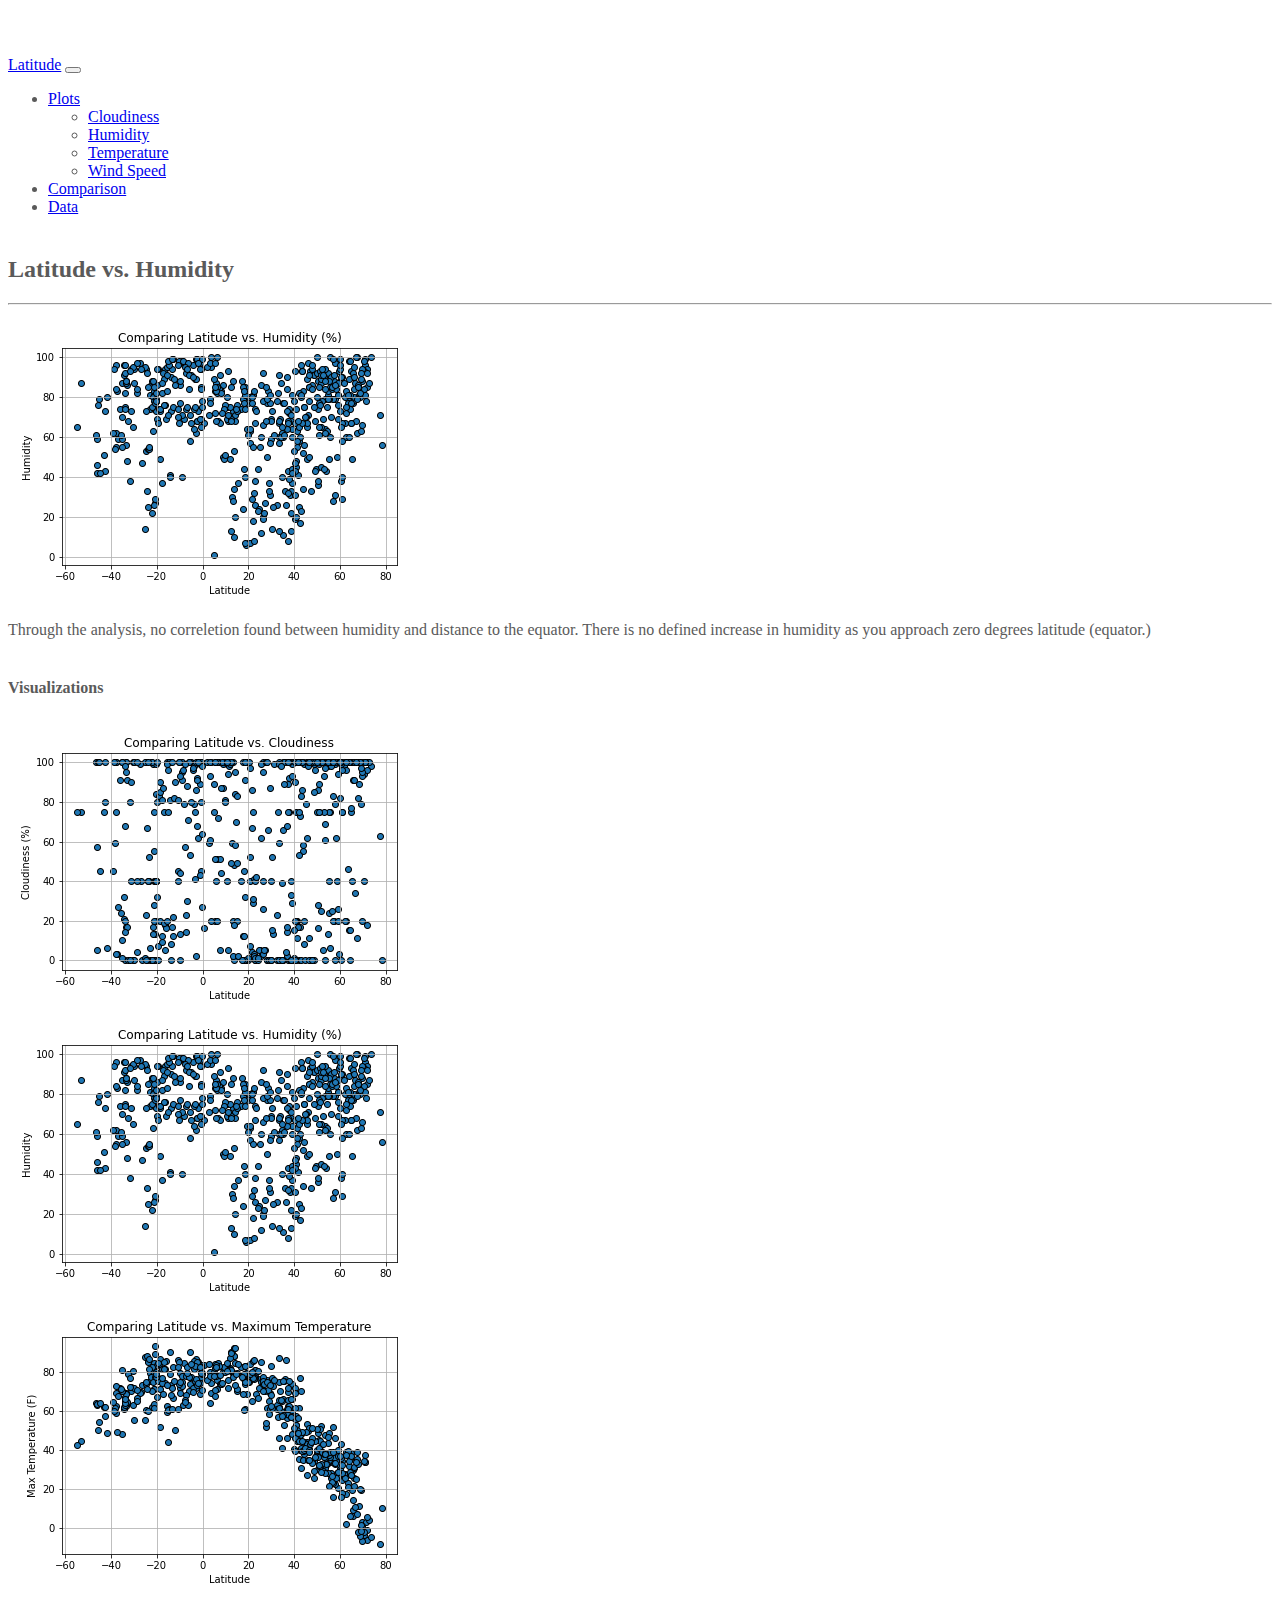
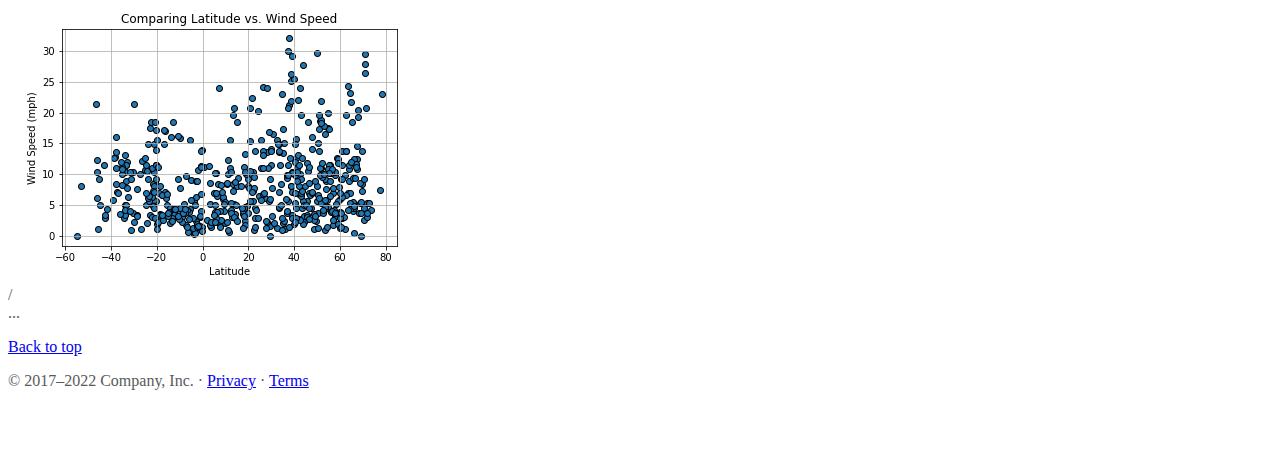
<file: humidity.html>
<!doctype html>
<html lang="en">
  <head>
    <meta charset="utf-8">
    <meta name="viewport" content="width=device-width, initial-scale=1">
    <meta name="description" content="">
    <meta name="author" content="Mark Otto, Jacob Thornton, and Bootstrap contributors">
    <meta name="generator" content="Hugo 0.98.0">
      <!-- Custom styles for this template -->
    <link href="carousel.css" rel="stylesheet">
    <title>Carousel Template · Bootstrap v5.2</title>

    <link rel="canonical" href="https://getbootstrap.com/docs/5.2/examples/carousel/">
  
<!-- CSS only -->
<link href="https://cdn.jsdelivr.net/npm/bootstrap@5.2.0-beta1/dist/css/bootstrap.min.css" rel="stylesheet" 
integrity="sha384-0evHe/X+R7YkIZDRvuzKMRqM+OrBnVFBL6DOitfPri4tjfHxaWutUpFmBp4vmVor" crossorigin="anonymous">

  </head>



  <body>
<header>
  <!-- <div class="container marketing"></div> -->
  <nav class="navbar navbar-expand-md navbar-dark fixed-top bg-success">
    <div class="container-fluid">
      <a class="navbar-brand" href="index.html">Latitude</a>
      <button class="navbar-toggler" type="button" data-bs-toggle="collapse" data-bs-target="#navbarCollapse" aria-controls="navbarCollapse" aria-expanded="false" aria-label="Toggle navigation">
        <span class="navbar-toggler-icon"></span>
      </button>
      <div class="collapse navbar-collapse" id="navbarCollapse">
        <ul class="navbar-nav ms-auto mb-2 mb-lg-0">



          <li class="nav-item dropdown">
            <a class="nav-link dropdown-toggle show" href="#" id="dropdown06" data-bs-toggle="dropdown" aria-expanded="true">Plots</a>
            <ul class="dropdown-menu" aria-labelledby="dropdown06" data-bs-popper="static">
              <li><a class="dropdown-item" href="cloudiness.html">Cloudiness</a></li>
              <li><a class="dropdown-item" href="humidity.html">Humidity</a></li>
              <li><a class="dropdown-item" href="temperature.html">Temperature</a></li>
              <li><a class="dropdown-item" href="windspeed.html">Wind Speed</a></li>
            </ul>
          </li>

          <li class="nav-item">
            <a class="nav-link" href="./comparison.html">Comparison</a>
          </li>

          <li class="nav-item">
            <a class="nav-link" href="./data.html">Data</a>
          </li>

          
        </ul>
      </div>
    </div>
  </nav>
</header>

<main>
  <!-- Marketing messaging and featurettes
  ================================================== -->
  <!-- Wrap the rest of the page in another container to center all the content. -->

  <div class="container marketing">

    <!-- Two columns of info  -->
    <div class="row mt-5">

      <!--Left column-->
      <div class="col-lg-7">
        
        <div class="row mt-3" style="margin: 40px; color: rgb(21, 94, 21);"></div>
        <h2 class="fw-normal">Latitude vs. Humidity</h2>
        <hr>
        <img src="./Static/Images/Humidity.png", class="img-fluid" alt="Humidity">
        <p>Through the analysis, no correletion found between humidity and 
            distance to the equator. There is no defined increase in humidity as you
            approach zero degrees latitude (equator.)</p>
 
      </div>
 
      
      <!-- /Right Column -->
      <div class="col-lg-5">
        <div class="row">
          <div class="row mt-3" style="margin: 40px; color: rgb(21, 94, 21);"></div>
          <h4 class="fw-normal">Visualizations</h4>
          <div class="col-lg-6">
              <a href="cloudiness.html">
              <img src="./Static/Images/Cloudiness.png", class="img-fluid" alt="Cloudiness"> </a>
          </div>
          
          <div class="col-lg-6">
             <a href="humidity.html">
             <img src="./Static/Images/Humidity.png", class="img-fluid" alt="Humidity"> </a>
          </div>
        </div>
        
        <div class="row">
          <div class="col-lg-6">
              <a href="temperature.html">
              <img src="./Static/Images/MaxTemp.png", class="img-fluid" alt="Max Temperature"> </a>
          </div>
          
          <div class="col-lg-6">
             <a href="windspeed.html">
             <img src="./Static/Images/WindSpeed.png", class="img-fluid" alt="Wind Speed"> </a>
          </div>
        </div>
     
    </div>

  </div>


  </div>/ <!--.container--> 


  <!-- FOOTER -->


  <footer class="container">
    <div class="sticky-bottom">...</div>
    <p class="float-end"><a href="#">Back to top</a></p>
    <p>&copy; 2017–2022 Company, Inc. &middot; <a href="#">Privacy</a> &middot; <a href="#">Terms</a></p>
    
  
  </footer>
</main>


    <script src="	https://cdn.jsdelivr.net/npm/bootstrap@5.2.0-beta1/dist/js/bootstrap.bundle.min.js"></script>

      
  </body>
</html>
</file>
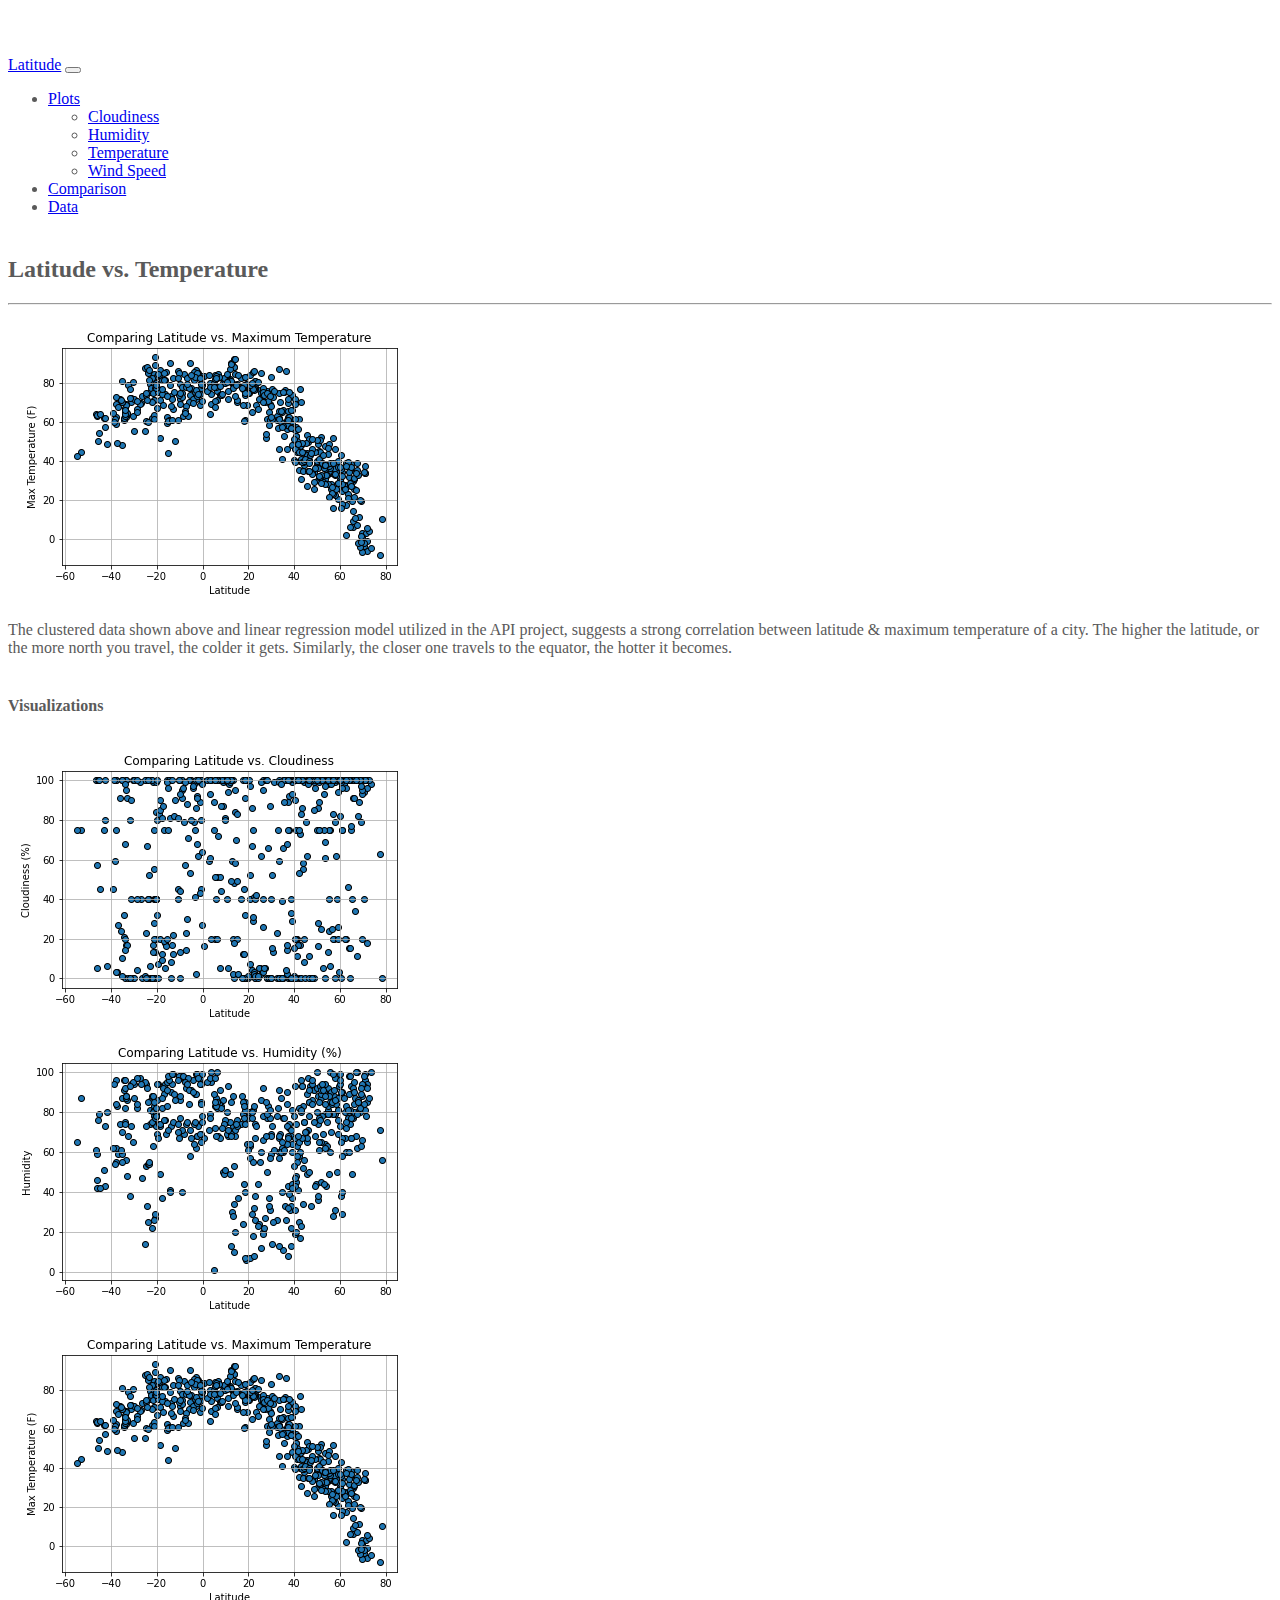
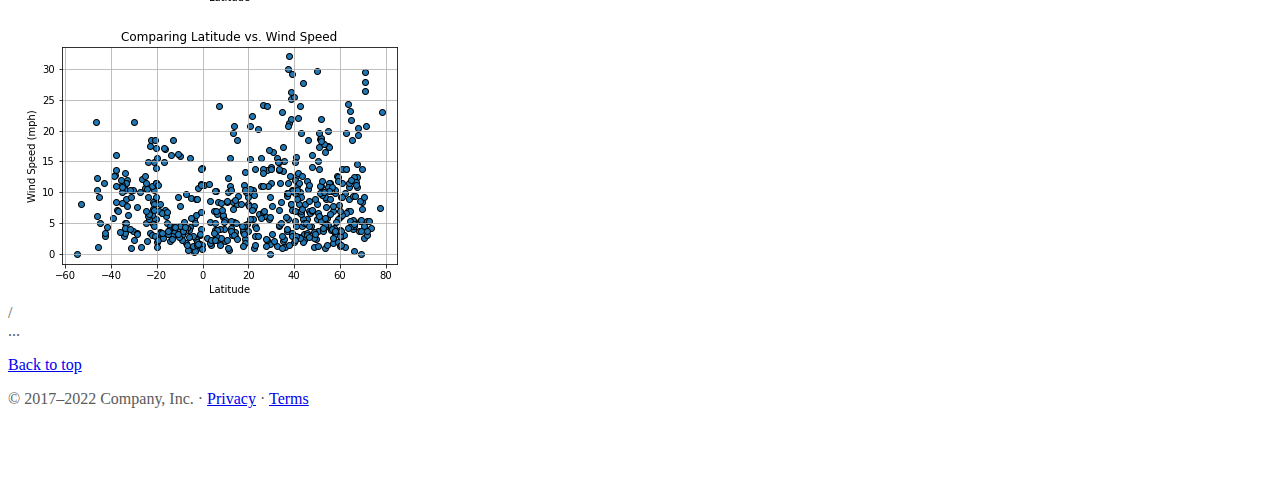
<file: temperature.html>
<!doctype html>
<html lang="en">
  <head>
    <meta charset="utf-8">
    <meta name="viewport" content="width=device-width, initial-scale=1">
    <meta name="description" content="">
    <meta name="author" content="Mark Otto, Jacob Thornton, and Bootstrap contributors">
    <meta name="generator" content="Hugo 0.98.0">
      <!-- Custom styles for this template -->
    <link href="carousel.css" rel="stylesheet">
    <title>Carousel Template · Bootstrap v5.2</title>

    <link rel="canonical" href="https://getbootstrap.com/docs/5.2/examples/carousel/">
  
<!-- CSS only -->
<link href="https://cdn.jsdelivr.net/npm/bootstrap@5.2.0-beta1/dist/css/bootstrap.min.css" rel="stylesheet" 
integrity="sha384-0evHe/X+R7YkIZDRvuzKMRqM+OrBnVFBL6DOitfPri4tjfHxaWutUpFmBp4vmVor" crossorigin="anonymous">

  </head>



  <body>
<header>
  <!-- <div class="container marketing"></div> -->
  <nav class="navbar navbar-expand-md navbar-dark fixed-top bg-success">
    <div class="container-fluid">
      <a class="navbar-brand" href="index.html">Latitude</a>
      <button class="navbar-toggler" type="button" data-bs-toggle="collapse" data-bs-target="#navbarCollapse" aria-controls="navbarCollapse" aria-expanded="false" aria-label="Toggle navigation">
        <span class="navbar-toggler-icon"></span>
      </button>
      <div class="collapse navbar-collapse" id="navbarCollapse">
        <ul class="navbar-nav ms-auto mb-2 mb-lg-0">



          <li class="nav-item dropdown">
            <a class="nav-link dropdown-toggle show" href="#" id="dropdown06" data-bs-toggle="dropdown" aria-expanded="true">Plots</a>
            <ul class="dropdown-menu" aria-labelledby="dropdown06" data-bs-popper="static">
              <li><a class="dropdown-item" href="cloudiness.html">Cloudiness</a></li>
              <li><a class="dropdown-item" href="humidity.html">Humidity</a></li>
              <li><a class="dropdown-item" href="temperature.html">Temperature</a></li>
              <li><a class="dropdown-item" href="windspeed.html">Wind Speed</a></li>
            </ul>
          </li>

          <li class="nav-item">
            <a class="nav-link" href="./comparison.html">Comparison</a>
          </li>

          <li class="nav-item">
            <a class="nav-link" href="./data.html">Data</a>
          </li>

          
        </ul>
      </div>
    </div>
  </nav>
</header>

<main>
  <!-- Marketing messaging and featurettes
  ================================================== -->
  <!-- Wrap the rest of the page in another container to center all the content. -->

  <div class="container marketing">

    <!-- Two columns of info  -->
    <div class="row mt-5">

      <!--Left column-->
      <div class="col-lg-7">
        
        <div class="row mt-3" style="margin: 40px; color: rgb(21, 94, 21);"></div>
        <h2 class="fw-normal">Latitude vs. Temperature</h2>
        <hr>
        <img src="./Static/Images/MaxTemp.png", class="img-fluid" alt="Maximum Temperature">
        <p> The clustered data shown above and linear regression model utilized in the API project, 
            suggests a strong correlation between latitude & maximum temperature of a city.
            The higher the latitude, or the more north you travel, the colder it gets.
            Similarly, the closer one travels to the equator, the hotter it becomes. </p>
 
      </div>
 
      
      <!-- /Right Column -->
      <div class="col-lg-5">
        <div class="row">
          <div class="row mt-3" style="margin: 40px; color: rgb(21, 94, 21);"></div>
          <h4 class="fw-normal">Visualizations</h4>
          <div class="col-lg-6">
              <a href="cloudiness.html">
              <img src="./Static/Images/Cloudiness.png", class="img-fluid" alt="Cloudiness"> </a>
          </div>
          
          <div class="col-lg-6">
             <a href="humidity.html">
             <img src="./Static/Images/Humidity.png", class="img-fluid" alt="Humidity"> </a>
          </div>
        </div>
        
        <div class="row">
          <div class="col-lg-6">
              <a href="temperature.html">
              <img src="./Static/Images/MaxTemp.png", class="img-fluid" alt="Max Temperature"> </a>
          </div>
          
          <div class="col-lg-6">
             <a href="windspeed.html">
             <img src="./Static/Images/WindSpeed.png", class="img-fluid" alt="Wind Speed"> </a>
          </div>
        </div>
     
    </div>

  </div>


  </div>/ <!--.container--> 


  <!-- FOOTER -->


  <footer class="container">
    <div class="sticky-bottom">...</div>
    <p class="float-end"><a href="#">Back to top</a></p>
    <p>&copy; 2017–2022 Company, Inc. &middot; <a href="#">Privacy</a> &middot; <a href="#">Terms</a></p>
    
  
  </footer>
</main>


    <script src="	https://cdn.jsdelivr.net/npm/bootstrap@5.2.0-beta1/dist/js/bootstrap.bundle.min.js"></script>

      
  </body>
</html>
</file>
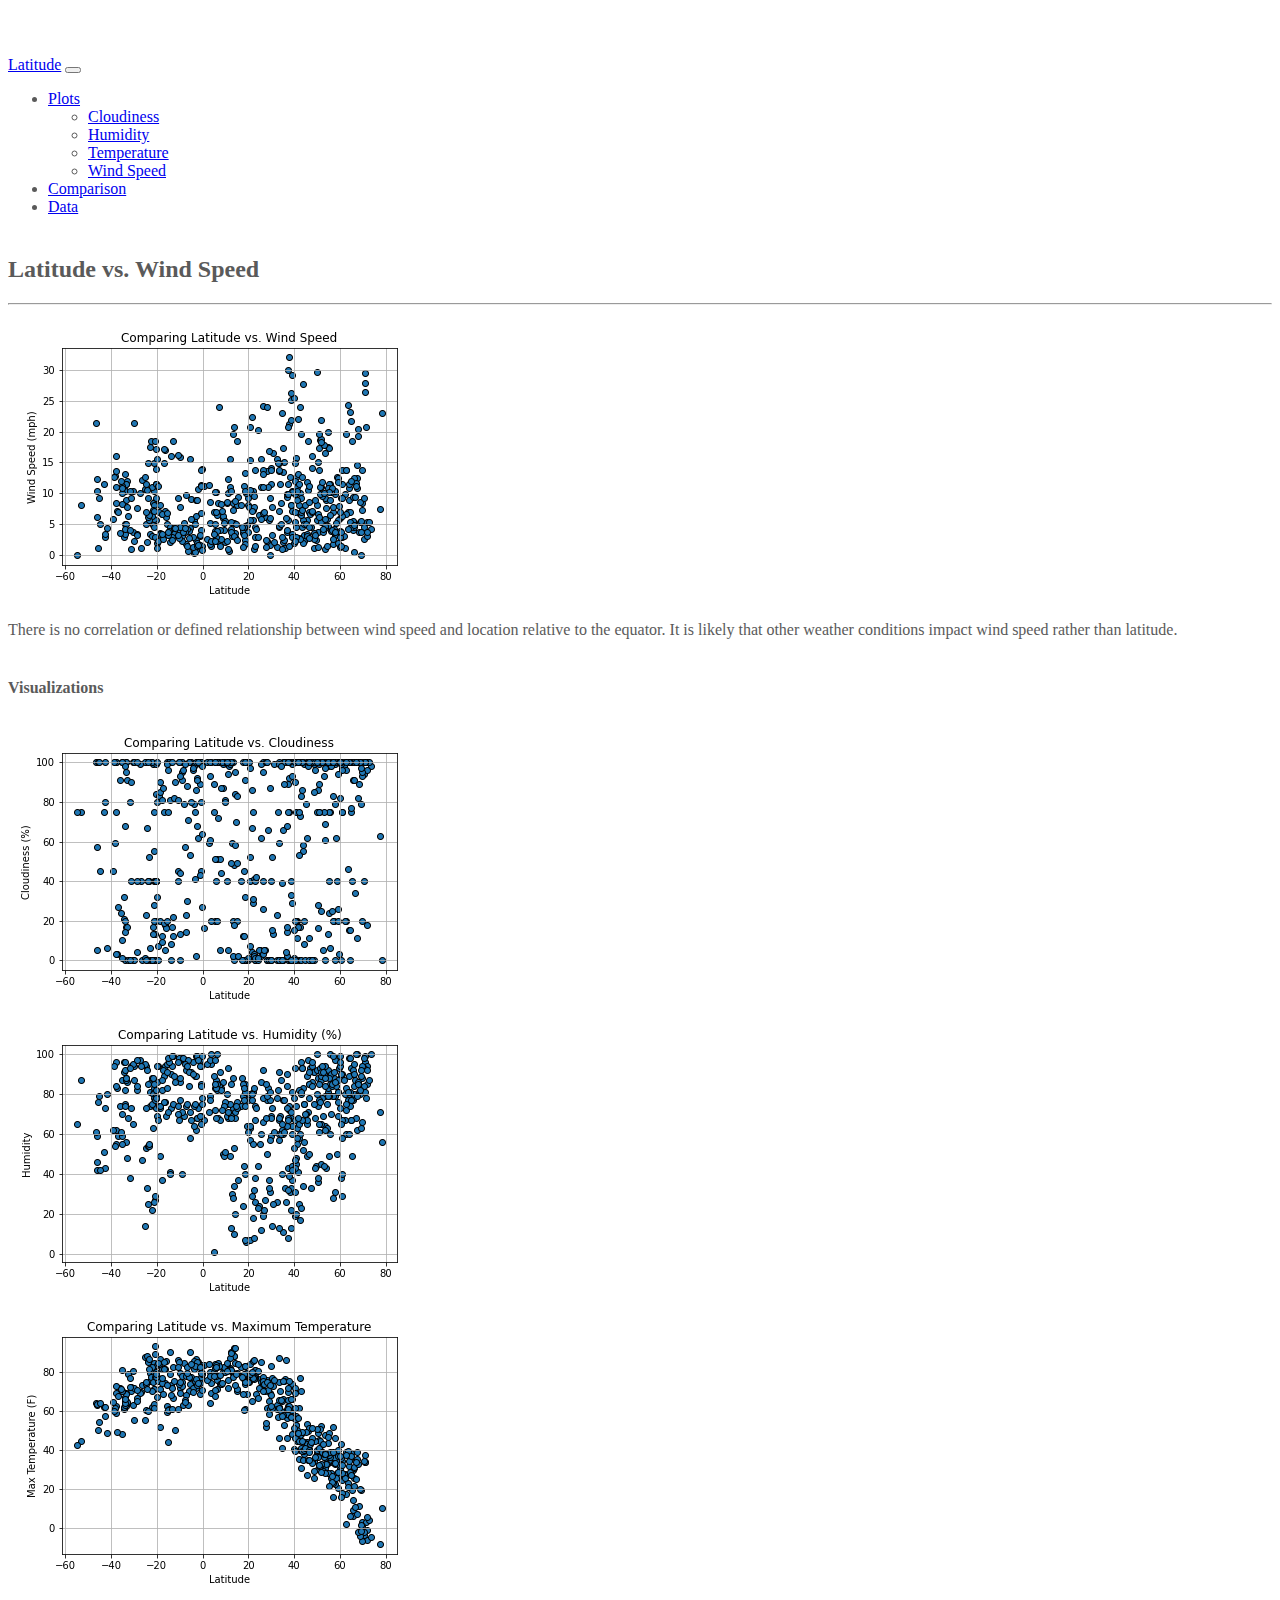
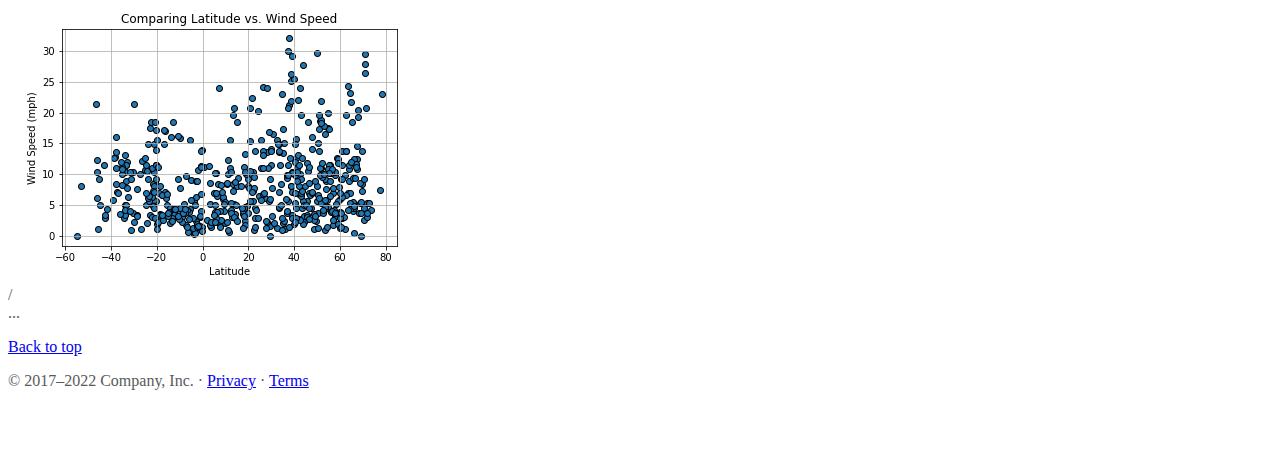
<file: windspeed.html>
<!doctype html>
<html lang="en">
  <head>
    <meta charset="utf-8">
    <meta name="viewport" content="width=device-width, initial-scale=1">
    <meta name="description" content="">
    <meta name="author" content="Mark Otto, Jacob Thornton, and Bootstrap contributors">
    <meta name="generator" content="Hugo 0.98.0">
      <!-- Custom styles for this template -->
    <link href="carousel.css" rel="stylesheet">
    <title>Carousel Template · Bootstrap v5.2</title>

    <link rel="canonical" href="https://getbootstrap.com/docs/5.2/examples/carousel/">
  
<!-- CSS only -->
<link href="https://cdn.jsdelivr.net/npm/bootstrap@5.2.0-beta1/dist/css/bootstrap.min.css" rel="stylesheet" 
integrity="sha384-0evHe/X+R7YkIZDRvuzKMRqM+OrBnVFBL6DOitfPri4tjfHxaWutUpFmBp4vmVor" crossorigin="anonymous">

  </head>



  <body>
<header>
  <!-- <div class="container marketing"></div> -->
  <nav class="navbar navbar-expand-md navbar-dark fixed-top bg-success">
    <div class="container-fluid">
      <a class="navbar-brand" href="index.html">Latitude</a>
      <button class="navbar-toggler" type="button" data-bs-toggle="collapse" data-bs-target="#navbarCollapse" aria-controls="navbarCollapse" aria-expanded="false" aria-label="Toggle navigation">
        <span class="navbar-toggler-icon"></span>
      </button>
      <div class="collapse navbar-collapse" id="navbarCollapse">
        <ul class="navbar-nav ms-auto mb-2 mb-lg-0">



          <li class="nav-item dropdown">
            <a class="nav-link dropdown-toggle show" href="#" id="dropdown06" data-bs-toggle="dropdown" aria-expanded="true">Plots</a>
            <ul class="dropdown-menu" aria-labelledby="dropdown06" data-bs-popper="static">
              <li><a class="dropdown-item" href="cloudiness.html">Cloudiness</a></li>
              <li><a class="dropdown-item" href="humidity.html">Humidity</a></li>
              <li><a class="dropdown-item" href="index.html">Temperature</a></li>
              <li><a class="dropdown-item" href="windspeed.html">Wind Speed</a></li>
            </ul>
          </li>

          <li class="nav-item">
            <a class="nav-link" href="./comparison.html">Comparison</a>
          </li>

          <li class="nav-item">
            <a class="nav-link" href="./data.html">Data</a>
          </li>

          
        </ul>
      </div>
    </div>
  </nav>
</header>

<main>
  <!-- Marketing messaging and featurettes
  ================================================== -->
  <!-- Wrap the rest of the page in another container to center all the content. -->

  <div class="container marketing">

    <!-- Two columns of info  -->
    <div class="row mt-5">

      <!--Left column-->
      <div class="col-lg-7">
        
        <div class="row mt-3" style="margin: 40px; color: rgb(21, 94, 21);"></div>
        <h2 class="fw-normal">Latitude vs. Wind Speed</h2>
        <hr>
        <img src="./Static/Images/WindSpeed.png", class="img-fluid" alt="WindSpeed">
        <p>There is no correlation or defined relationship between wind speed and 
            location relative to the equator. It is likely that other weather conditions impact wind
            speed rather than latitude. </p>
 
      </div>
 
      
      <!-- /Right Column -->
      <div class="col-lg-5">
        <div class="row">
          <div class="row mt-3" style="margin: 40px; color: rgb(21, 94, 21);"></div>
          <h4 class="fw-normal">Visualizations</h4>
          <div class="col-lg-6">
              <a href="cloudiness.html">
              <img src="./Static/Images/Cloudiness.png", class="img-fluid" alt="Cloudiness"> </a>
          </div>
          
          <div class="col-lg-6">
             <a href="humidity.html">
             <img src="./Static/Images/Humidity.png", class="img-fluid" alt="Humidity"> </a>
          </div>
        </div>
        
        <div class="row">
          <div class="col-lg-6">
              <a href="temperature.html">
              <img src="./Static/Images/MaxTemp.png", class="img-fluid" alt="Max Temperature"> </a>
          </div>
          
          <div class="col-lg-6">
             <a href="windspeed.html">
             <img src="./Static/Images/WindSpeed.png", class="img-fluid" alt="Wind Speed"> </a>
          </div>
        </div>
     
    </div>

  </div>


  </div>/ <!--.container--> 


  <!-- FOOTER -->


  <footer class="container">
    <div class="sticky-bottom">...</div>
    <p class="float-end"><a href="#">Back to top</a></p>
    <p>&copy; 2017–2022 Company, Inc. &middot; <a href="#">Privacy</a> &middot; <a href="#">Terms</a></p>
    
  
  </footer>
</main>


    <script src="	https://cdn.jsdelivr.net/npm/bootstrap@5.2.0-beta1/dist/js/bootstrap.bundle.min.js"></script>

      
  </body>
</html>
</file>
<file: carousel.css>
/* GLOBAL STYLES
-------------------------------------------------- */
/* Padding below the footer and lighter body text */

body {
  padding-top: 3rem;
  padding-bottom: 3rem;
  color: #5a5a5a;
}


/* MARKETING CONTENT
-------------------------------------------------- */

/* Center align the text within the three columns below the carousel */
.marketing .col-lg-4 {
  margin-bottom: 1.5rem;
  text-align: center;
}
/* rtl:begin:ignore */
.marketing .col-lg-4 p {
  margin-right: .75rem;
  margin-left: .75rem;
}
/* rtl:end:ignore */


/* rtl:end:remove */

/* RESPONSIVE CSS
-------------------------------------------------- */

@media (min-width: 40em) {
  /* Bump up size of carousel content */
  .carousel-caption p {
    margin-bottom: 1.25rem;
    font-size: 1.25rem;
    line-height: 1.4;
  }

  .featurette-heading {
    font-size: 50px;
  }
}

@media (min-width: 62em) {
  .featurette-heading {
    margin-top: 7rem;
  }
}
</file>
